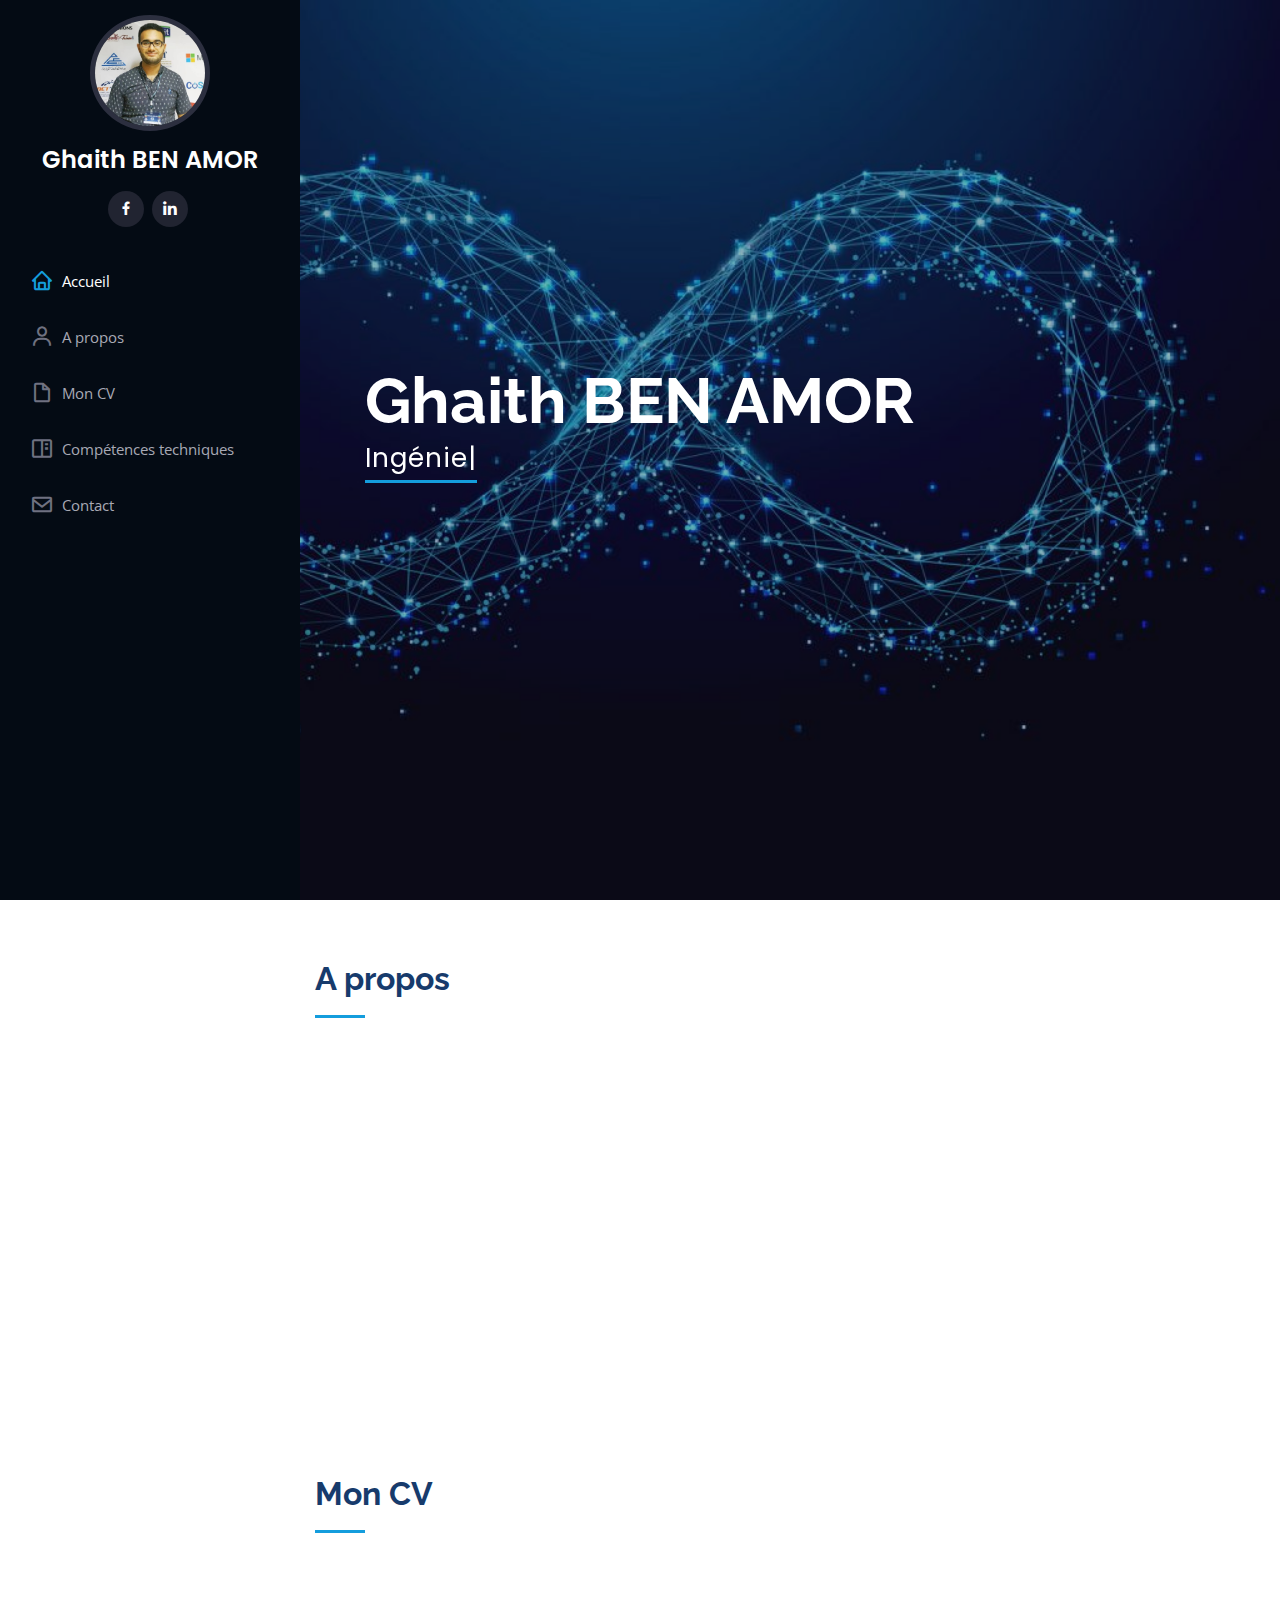
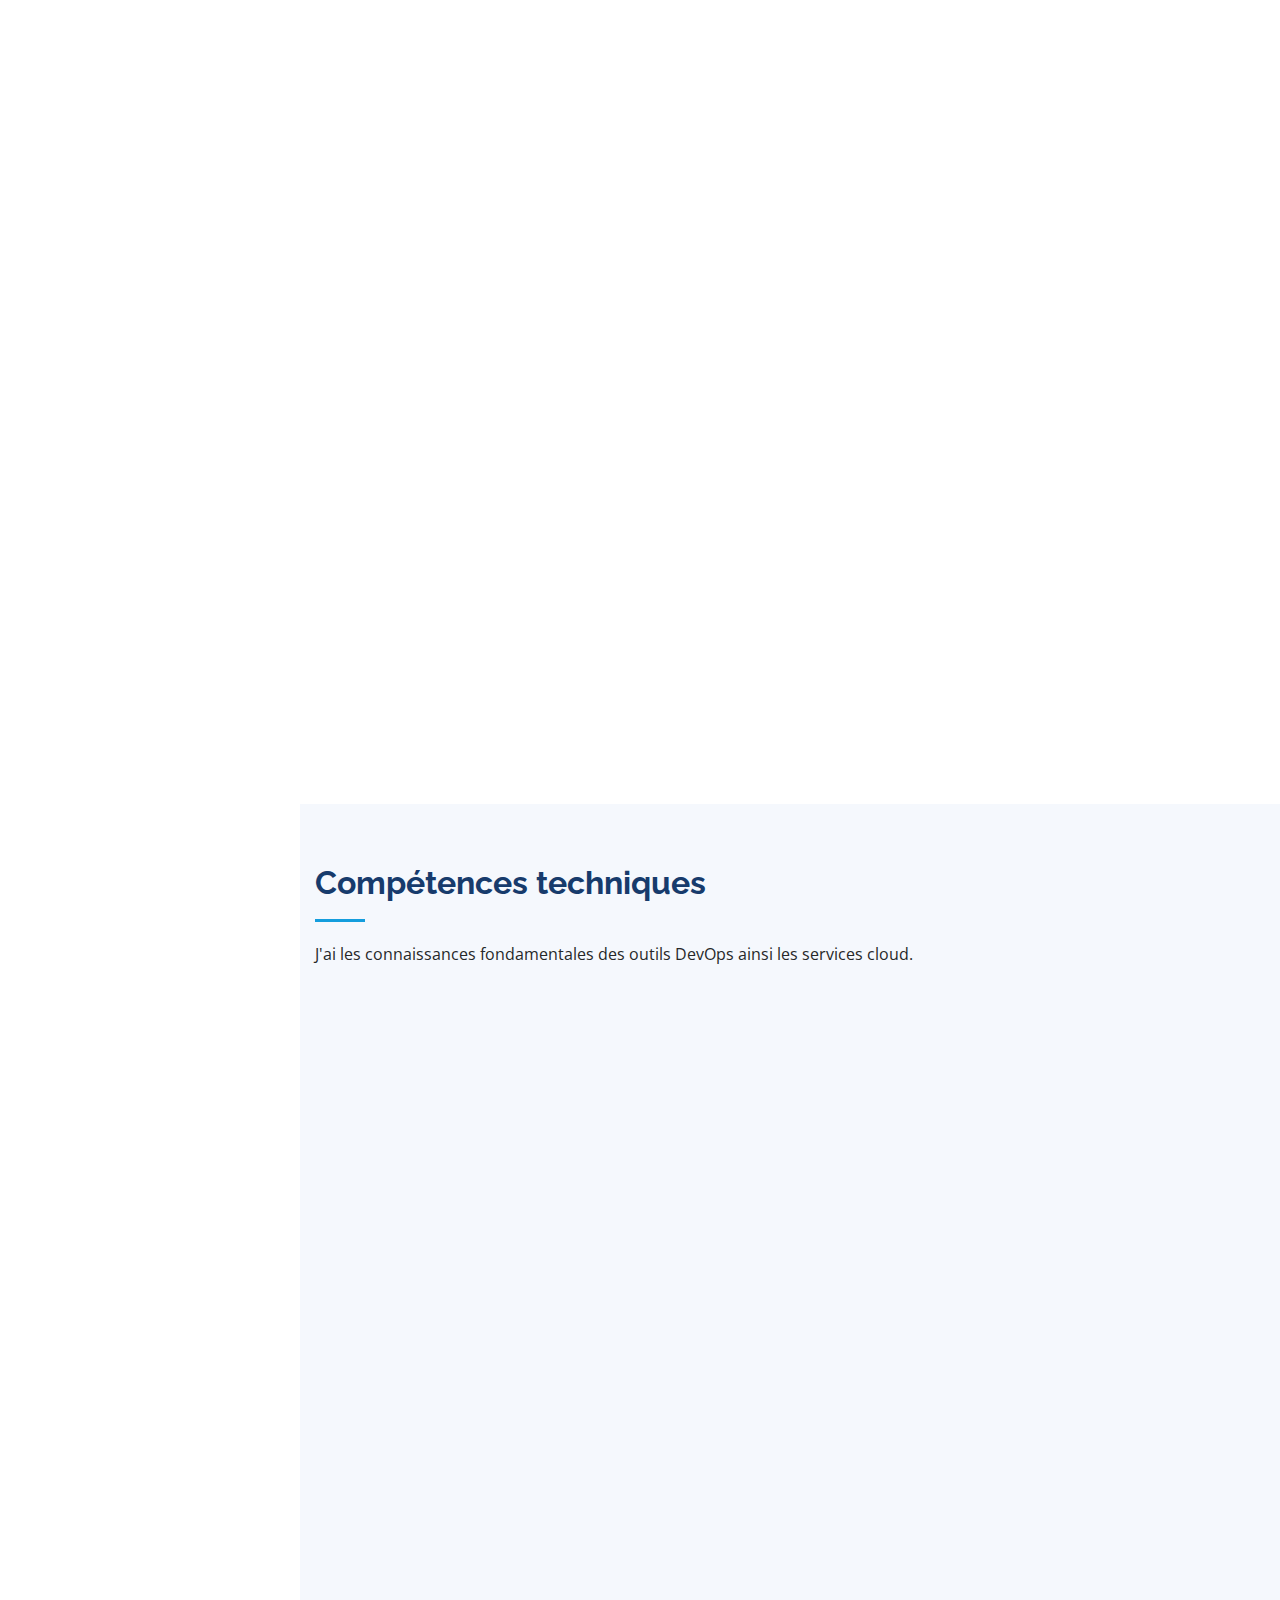
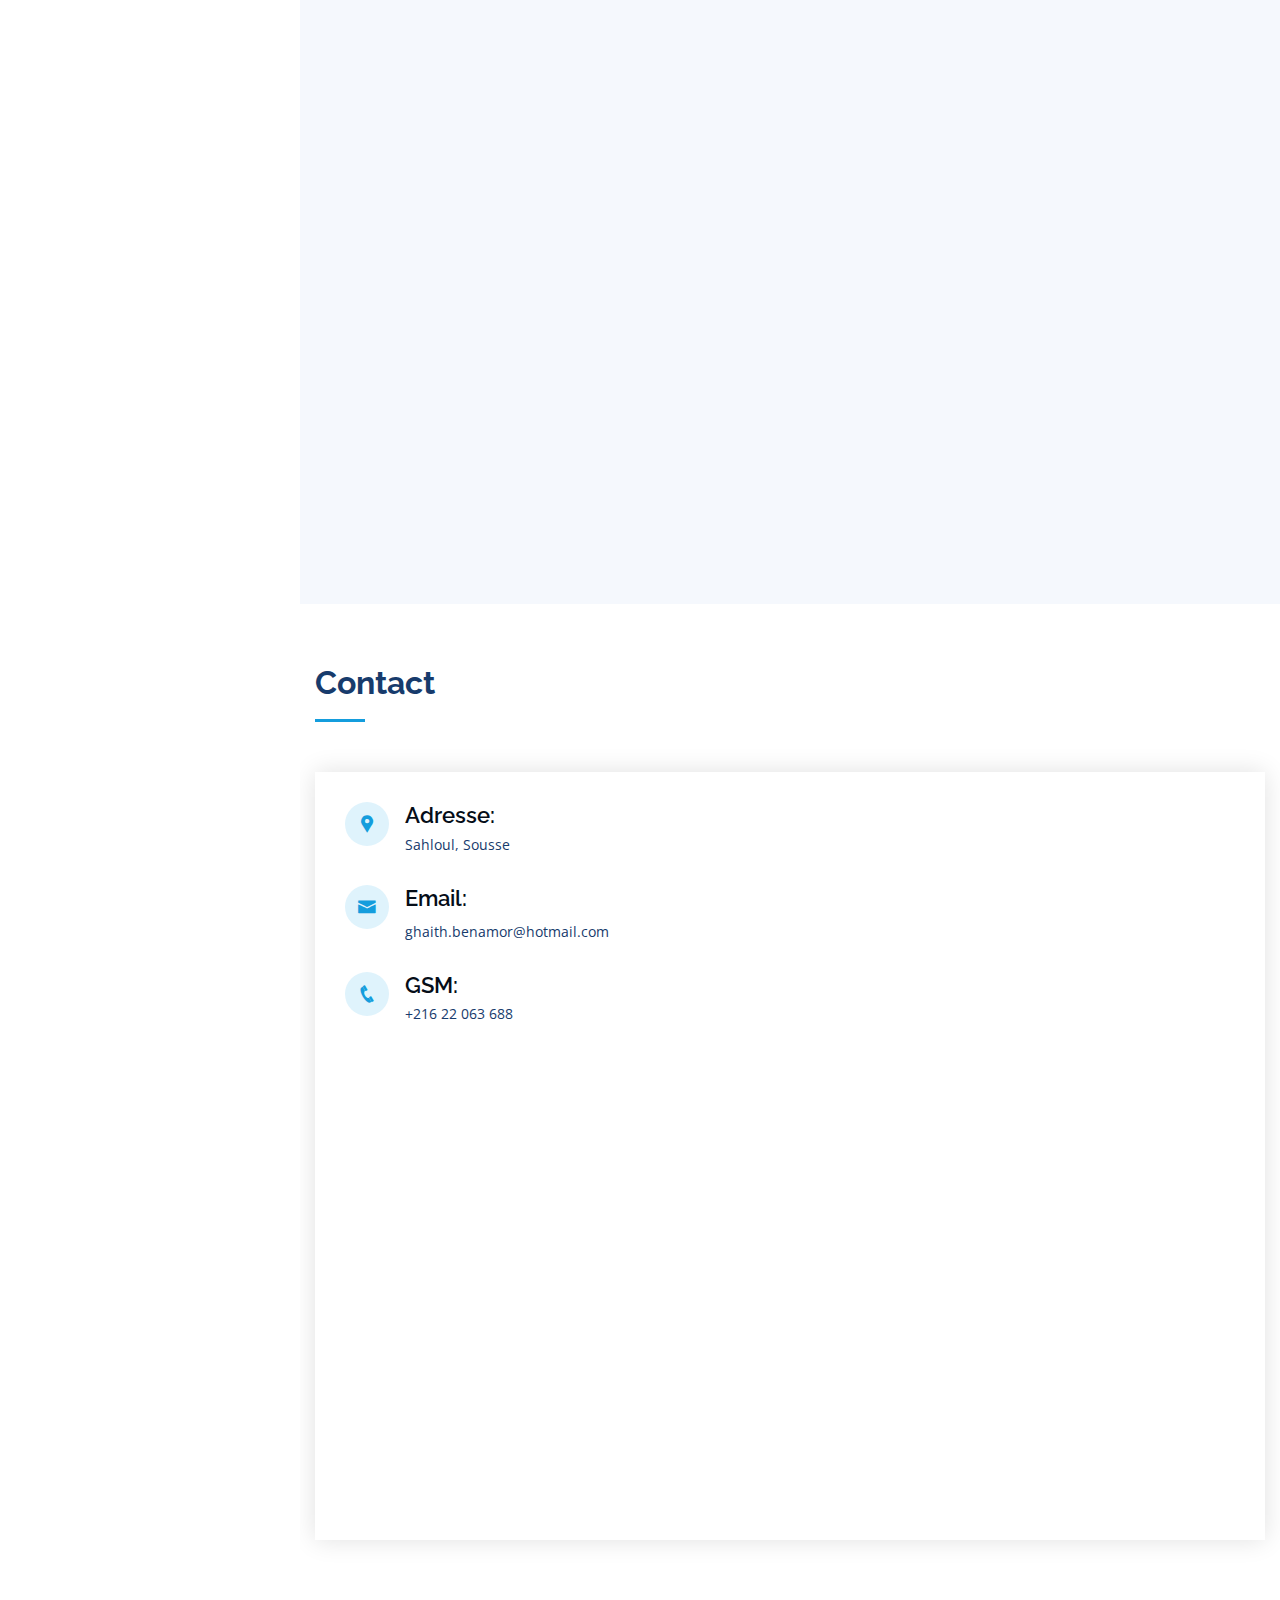
<file: index.html>
<!DOCTYPE html>
<html lang="en">

<head>
  <meta charset="utf-8">
  <meta content="width=device-width, initial-scale=1.0" name="viewport">

  <title>Ghaith BEN AMOR</title>
  <meta content="" name="description">
  <meta content="" name="keywords">

  <!-- Favicons -->
  <!-- <link href="assets/img/favicon.png" rel="icon">
  <link href="assets/img/apple-touch-icon.png" rel="apple-touch-icon"> -->

  <!-- Google Fonts -->
  <link
    href="https://fonts.googleapis.com/css?family=Open+Sans:300,300i,400,400i,600,600i,700,700i|Raleway:300,300i,400,400i,500,500i,600,600i,700,700i|Poppins:300,300i,400,400i,500,500i,600,600i,700,700i"
    rel="stylesheet">

  <!-- Vendor CSS Files -->
  <link href="assets/vendor/bootstrap/css/bootstrap.min.css" rel="stylesheet">
  <link href="assets/vendor/icofont/icofont.min.css" rel="stylesheet">
  <link href="assets/vendor/boxicons/css/boxicons.min.css" rel="stylesheet">
  <link href="assets/vendor/venobox/venobox.css" rel="stylesheet">
  <link href="assets/vendor/owl.carousel/assets/owl.carousel.min.css" rel="stylesheet">
  <link href="assets/vendor/aos/aos.css" rel="stylesheet">

  <!-- Template Main CSS File -->
  <link href="assets/css/style.css" rel="stylesheet">

  <!-- =======================================================
  * Template Name: iPortfolio - v1.5.1
  * Template URL: https://bootstrapmade.com/iportfolio-bootstrap-portfolio-websites-template/
  * Author: BootstrapMade.com
  * License: https://bootstrapmade.com/license/
  ======================================================== -->
</head>

<body>

  <!-- ======= Mobile nav toggle button ======= -->
  <button type="button" class="mobile-nav-toggle d-xl-none"><i class="icofont-navigation-menu"></i></button>

  <!-- ======= Header ======= -->
  <header id="header">
    <div class="d-flex flex-column">

      <div class="profile">
        <img src="assets/img/profile-img.jpg" alt="" class="img-fluid rounded-circle">
        <h1 class="text-light"><a href="index.html">Ghaith BEN AMOR</a></h1>
        <div class="social-links mt-3 text-center">
          <a href="https://www.facebook.com/gaith.amr.18/" class="facebook" target="_blank"><i
              class="bx bxl-facebook"></i></a>
          <a href="https://www.linkedin.com/in/ghaith-ben-amor-6a8003108/" class="linkedin" target="_blank"><i
              class="bx bxl-linkedin"></i></a>
        </div>
      </div>

      <nav class="nav-menu">
        <ul>
          <li class="active"><a href="index.html"><i class="bx bx-home"></i> <span>Accueil</span></a></li>
          <li><a href="#about"><i class="bx bx-user"></i> <span>A propos</span></a></li>
          <li><a href="#resume"><i class="bx bx-file-blank"></i> <span>Mon CV</span></a></li>
          <li><a href="#portfolio"><i class="bx bx-book-content"></i>Compétences techniques</a></li>
          <li><a href="#contact"><i class="bx bx-envelope"></i> Contact</a></li>

        </ul>
      </nav><!-- .nav-menu -->
      <button type="button" class="mobile-nav-toggle d-xl-none"><i class="icofont-navigation-menu"></i></button>

    </div>
  </header><!-- End Header -->

  <!-- ======= Hero Section ======= -->
  <section id="hero" class="d-flex flex-column justify-content-center align-items-center">
    <div class="hero-container" data-aos="fade-in">
      <h1>Ghaith BEN AMOR</h1>
      <p><span class="typed" data-typed-items="Ingénieur DevOps"></span></p>
    </div>
  </section><!-- End Hero -->

  <main id="main">

    <!-- ======= About Section ======= -->
    <section id="about" class="about">
      <div class="container">

        <div class="section-title">
          <h2>A propos</h2>
          <!-- <p>Magnam dolores commodi suscipit. Necessitatibus eius consequatur ex aliquid fuga eum quidem. Sit sint consectetur velit. Quisquam quos quisquam cupiditate. Et nemo qui impedit suscipit alias ea. Quia fugiat sit in iste officiis commodi quidem hic quas.</p> -->
        </div>

        <div class="row">
          <div class="col-lg-4" data-aos="fade-right">
            <img src="assets/img/profile-img.jpg" class="img-fluid" alt="">
          </div>
          <div class="col-lg-8 pt-4 pt-lg-0 content" data-aos="fade-left">
            <h3>Ingénieur DevOps</h3>
            <p class="font-italic">
              Je suis BEN AMOR Ghaith, un jeune ingénieur en Cloud et DevOps.
            </p>
            <p class="font-italic">
              Je suis passionné par la culture DevOps ainsi le domaine du cloud computing.
            </p>
            <div class="row">
              <div class="col-lg-6">
                <ul>
                  <li><i class="icofont-rounded-right"></i> <strong>Age:</strong> 24</li>
                  <!-- <li><i class="icofont-rounded-right"></i> <strong>Téléphone:</strong> +216 22 063 688</li> -->
                </ul>
              </div>
              <div class="col-lg-6">
                <ul>
                  <!-- <li><i class="icofont-rounded-right"></i> <strong>Country:</strong> Tunisia</li> -->
                  <li><i class="icofont-rounded-right"></i> <strong>Diplôme:</strong> ingénieur</li>
                  <!-- <li><i class="icofont-rounded-right"></i> <strong>Email:</strong> ghaith.benamor@hotmail.com</li> -->

                </ul>
              </div>
            </div>

          </div>
        </div>

      </div>
    </section><!-- End About Section -->

    <!-- ======= Facts Section ======= -->
    <!-- <section id="facts" class="facts">
      <div class="container">

        <div class="section-title">
          <h2>Facts</h2>
          <p>Magnam dolores commodi suscipit. Necessitatibus eius consequatur ex aliquid fuga eum quidem. Sit sint consectetur velit. Quisquam quos quisquam cupiditate. Et nemo qui impedit suscipit alias ea. Quia fugiat sit in iste officiis commodi quidem hic quas.</p>
        </div>

        <div class="row no-gutters">

          <div class="col-lg-3 col-md-6 d-md-flex align-items-md-stretch" data-aos="fade-up">
            <div class="count-box">
              <i class="icofont-simple-smile"></i>
              <span data-toggle="counter-up">232</span>
              <p><strong>Happy Clients</strong> consequuntur quae</p>
            </div>
          </div>

          <div class="col-lg-3 col-md-6 d-md-flex align-items-md-stretch" data-aos="fade-up" data-aos-delay="100">
            <div class="count-box">
              <i class="icofont-document-folder"></i>
              <span data-toggle="counter-up">521</span>
              <p><strong>Projects</strong> adipisci atque cum quia aut</p>
            </div>
          </div>

          <div class="col-lg-3 col-md-6 d-md-flex align-items-md-stretch" data-aos="fade-up" data-aos-delay="200">
            <div class="count-box">
              <i class="icofont-live-support"></i>
              <span data-toggle="counter-up">1,463</span>
              <p><strong>Hours Of Support</strong> aut commodi quaerat</p>
            </div>
          </div>

          <div class="col-lg-3 col-md-6 d-md-flex align-items-md-stretch" data-aos="fade-up" data-aos-delay="300">
            <div class="count-box">
              <i class="icofont-users-alt-5"></i>
              <span data-toggle="counter-up">15</span>
              <p><strong>Hard Workers</strong> rerum asperiores dolor</p>
            </div>
          </div>

        </div>

      </div> -->
    </section><!-- End Facts Section -->

    <!-- ======= Skills Section ======= -->
    <!-- <section id="skills" class="skills section-bg">
      <div class="container">

        <div class="section-title">
          <h2>Skills</h2>
          <p>Magnam dolores commodi suscipit. Necessitatibus eius consequatur ex aliquid fuga eum quidem. Sit sint consectetur velit. Quisquam quos quisquam cupiditate. Et nemo qui impedit suscipit alias ea. Quia fugiat sit in iste officiis commodi quidem hic quas.</p>
        </div>

        <div class="row skills-content">

          <div class="col-lg-6" data-aos="fade-up">

            <div class="progress">
              <span class="skill">HTML</span>
              <div class="progress-bar-wrap">
                <div class="progress-bar" role="progressbar" aria-valuenow="100" aria-valuemin="0" aria-valuemax="100"></div>
              </div>
            </div>

            <div class="progress">
              <span class="skill">CSS</span>
              <div class="progress-bar-wrap">
                <div class="progress-bar" role="progressbar" aria-valuenow="100" aria-valuemin="0" aria-valuemax="100"></div>
              </div>
            </div>

            <div class="progress">
              <span class="skill">JavaScript</span>
              <div class="progress-bar-wrap">
                <div class="progress-bar" role="progressbar" aria-valuenow="100" aria-valuemin="0" aria-valuemax="100"></div>
              </div>
            </div>

          </div>

          <div class="col-lg-6" data-aos="fade-up" data-aos-delay="100">

            <div class="progress">
              <span class="skill">PHP</span>
              <div class="progress-bar-wrap">
                <div class="progress-bar" role="progressbar" aria-valuenow="100" aria-valuemin="0" aria-valuemax="100"></div>
              </div>
            </div>

            <div class="progress">
              <span class="skill">WordPress/CMS</span>
              <div class="progress-bar-wrap">
                <div class="progress-bar" role="progressbar" aria-valuenow="100" aria-valuemin="0" aria-valuemax="100"></div>
              </div>
            </div>

            <div class="progress">
              <span class="skill">Photoshop</span>
              <div class="progress-bar-wrap">
                <div class="progress-bar" role="progressbar" aria-valuenow="100" aria-valuemin="0" aria-valuemax="100"></div>
              </div>
            </div>

          </div>

        </div>

      </div>
    </section>End Skills Section -->

    <!-- ======= Resume Section ======= -->
    <section id="resume" class="resume">
      <div class="container">

        <div class="section-title">
          <h2>Mon CV</h2>
          <!-- <p>Magnam dolores commodi suscipit. Necessitatibus eius consequatur ex aliquid fuga eum quidem. Sit sint consectetur velit. Quisquam quos quisquam cupiditate. Et nemo qui impedit suscipit alias ea. Quia fugiat sit in iste officiis commodi quidem hic quas.</p> -->
        </div>

        <div class="row">
          <div class="col-lg-6" data-aos="fade-up">


            <h3 class="resume-title">Expérience</h3>

            <div class="resume-item">
              <h4>Stage de fin d'études</h4>
              <h5>02/2021 - 08/2021</h5>
              <p><em>ADN Expertise</em></p>
              <ul>
                <li>Mise en place d'une plateforme E-learning.</li>
                <li>Configuration d'un pipline CI/CD. </li>
                <li>Mots clés: React JS , Loopback 4, AWS, S3, EC2, Jenkins, Ansible, GitOps, SonarQube.</li>
              </ul>
            </div>
            <div class="resume-item">
              <h4>Stage</h4>
              <h5>07/2020 - 09/2020</h5>
              <p><em>ConsultantShip</em></p>
              <ul>
                <li>Mise en place d'un module appertenant au projet ConsultantShip Nexus.</li>
                <li>Mot clés: Angular JS , Node JS, MySQL, Rest API, JWT</li>
              </ul>
            </div>

            <div class="resume-item">
              <h4>Stage</h4>
              <h5>07/2019 - 08/2019</h5>
              <p><em>Tunisie Telecom</em></p>
              <ul>
                <li>Gestion des services des télécommunications.</li>
                <li>Mot clés: Technologie ADSL</li>
              </ul>
            </div>

          </div>
          <div class="col-lg-6" data-aos="fade-up" data-aos-delay="100">
            <h3 class="resume-title">Education</h3>



            <div class="resume-item">
              <h4>Diplôme national d'ingénieur en génie des télécommunications</h4>
              <h5>2018 - 2021</h5>
              <p><em>Ecole Nationale d'Electronique et des Télécommunications de sfax</em></p>
              <!-- <p>Qui deserunt veniam. Et sed aliquam labore tempore sed quisquam iusto autem sit. Ea vero voluptatum qui ut dignissimos deleniti nerada porti sand markend</p> -->
            </div>
            <div class="resume-item">
              <h4>Préparatoire</h4>
              <h5>2016 - 2018</h5>
              <p><em>Institut préparatoire aux études d'ingénieurs de Monastir.</em></p>
              <!-- <p>Quia nobis sequi est occaecati aut. Repudiandae et iusto quae reiciendis et quis Eius vel ratione eius unde vitae rerum voluptates asperiores voluptatem Earum molestiae consequatur neque etlon sader mart dila</p> -->
            </div>
          </div>
        </div>

      </div>
    </section><!-- End Resume Section -->

    <!-- ======= Portfolio Section ======= -->
    <section id="portfolio" class="portfolio section-bg">
      <div class="container">

        <div class="section-title">
          <h2>Compétences techniques</h2>
          <p>J'ai les connaissances fondamentales des outils DevOps ainsi les services cloud.</p>
        </div>

        <div class="row" data-aos="fade-up">
          <div class="col-lg-12 d-flex justify-content-center">
            <ul id="portfolio-flters">
              <li data-filter="*" class="filter-active">All</li>
              <li data-filter=".filter-app">Source code control</li>
              <li data-filter=".filter-card">CI/CD and configuration management</li>
              <li data-filter=".filter-web-1">Container platforms</li>
              <li data-filter=".filter-web-2">Cloud computing and storage</li>
              <li data-filter=".filter-web-3">Monitoring, alerting and incident response tools</li>
              <li data-filter=".filter-web-4">Testing</li>
              <li data-filter=".filter-web-5">Operating System</li>





            </ul>
          </div>
        </div>

        <div class="row portfolio-container" data-aos="fade-up" data-aos-delay="100">

          <div class="col-lg-4 col-md-6 portfolio-item filter-app">
            <div class="portfolio-wrap">
              <img src="assets/img/portfolio/git-1.jpeg" class="img-fluid" alt="">

            </div>
          </div>

          <div class="col-lg-4 col-md-6 portfolio-item filter-web-1">
            <div class="portfolio-wrap">
              <img src="assets/img/portfolio/kebernetes.jpg" class="img-fluid" alt="">

            </div>
          </div>


          <div class="col-lg-4 col-md-6 portfolio-item filter-web-1">
            <div class="portfolio-wrap">
              <img src="assets/img/portfolio/portfolio-2.jpg" class="img-fluid" alt="">

            </div>
          </div>

          <div class="col-lg-4 col-md-6 portfolio-item filter-app">
            <div class="portfolio-wrap">
              <img src="assets/img/portfolio/git-2.jpg" class="img-fluid" alt="">

            </div>
          </div>

          <div class="col-lg-4 col-md-6 portfolio-item filter-card">
            <div class="portfolio-wrap">
              <img src="assets/img/portfolio/jenkins.jpg" class="img-fluid" alt="">

            </div>
          </div>

          <div class="col-lg-4 col-md-6 portfolio-item filter-card">
            <div class="portfolio-wrap">
              <img src="assets/img/portfolio/portfolio-3.jpg" class="img-fluid" alt="">

            </div>
          </div>


          <div class="col-lg-4 col-md-6 portfolio-item filter-web-2">
            <div class="portfolio-wrap">
              <img src="assets/img/portfolio/portfolio-6.jpg" class="img-fluid" alt="">

            </div>
          </div>

          <div class="col-lg-4 col-md-6 portfolio-item filter-web-2">
            <div class="portfolio-wrap">
              <img src="assets/img/portfolio/portfolio-5.jpg" class="img-fluid" alt="">

            </div>
          </div>

          <div class="col-lg-4 col-md-6 portfolio-item filter-web-2">
            <div class="portfolio-wrap">
              <img src="assets/img/portfolio/gcp.jpg" class="img-fluid" alt="">

            </div>
          </div>



          <div class="col-lg-4 col-md-6 portfolio-item filter-web-3">
            <div class="portfolio-wrap">
              <img src="assets/img/portfolio/portfolio-12.png" class="img-fluid" alt="">

            </div>
          </div>

          <div class="col-lg-4 col-md-6 portfolio-item filter-web-3">
            <div class="portfolio-wrap">
              <img src="assets/img/portfolio/portfolio-13.png" class="img-fluid" alt="">

            </div>
          </div>

          <div class="col-lg-4 col-md-6 portfolio-item filter-web-4">
            <div class="portfolio-wrap">
              <img src="assets/img/portfolio/ok.png" class="img-fluid" alt="">

            </div>
          </div>

          <div class="col-lg-4 col-md-6 portfolio-item filter-web-5">
            <div class="portfolio-wrap">
              <img src="assets/img/portfolio/portfolio-9.jpg" class="img-fluid" alt="">

            </div>
          </div>



          <div class="col-lg-4 col-md-6 portfolio-item filter-web-5">
            <div class="portfolio-wrap">
              <img src="assets/img/portfolio/portfolio-10.png" class="img-fluid" alt="">

            </div>
          </div>


          <div class="col-lg-4 col-md-6 portfolio-item filter-web-5">
            <div class="portfolio-wrap">
              <img src="assets/img/portfolio/portfolio-11.png" class="img-fluid" alt="">

            </div>
          </div>


        </div>

      </div>

      </div>
    </section><!-- End Portfolio Section -->

    <!-- ======= Services Section ======= -->
    <!-- <section id="services" class="services">
      <div class="container">

        <div class="section-title">
          <h2>Services</h2>
          <p>Magnam dolores commodi suscipit. Necessitatibus eius consequatur ex aliquid fuga eum quidem. Sit sint consectetur velit. Quisquam quos quisquam cupiditate. Et nemo qui impedit suscipit alias ea. Quia fugiat sit in iste officiis commodi quidem hic quas.</p>
        </div>

        <div class="row">
          <div class="col-lg-4 col-md-6 icon-box" data-aos="fade-up">
            <div class="icon"><i class="icofont-computer"></i></div>
            <h4 class="title"><a href="">Lorem Ipsum</a></h4>
            <p class="description">Voluptatum deleniti atque corrupti quos dolores et quas molestias excepturi sint occaecati cupiditate non provident</p>
          </div>
          <div class="col-lg-4 col-md-6 icon-box" data-aos="fade-up" data-aos-delay="100">
            <div class="icon"><i class="icofont-chart-bar-graph"></i></div>
            <h4 class="title"><a href="">Dolor Sitema</a></h4>
            <p class="description">Minim veniam, quis nostrud exercitation ullamco laboris nisi ut aliquip ex ea commodo consequat tarad limino ata</p>
          </div>
          <div class="col-lg-4 col-md-6 icon-box" data-aos="fade-up" data-aos-delay="200">
            <div class="icon"><i class="icofont-earth"></i></div>
            <h4 class="title"><a href="">Sed ut perspiciatis</a></h4>
            <p class="description">Duis aute irure dolor in reprehenderit in voluptate velit esse cillum dolore eu fugiat nulla pariatur</p>
          </div>
          <div class="col-lg-4 col-md-6 icon-box" data-aos="fade-up" data-aos-delay="300">
            <div class="icon"><i class="icofont-image"></i></div>
            <h4 class="title"><a href="">Magni Dolores</a></h4>
            <p class="description">Excepteur sint occaecat cupidatat non proident, sunt in culpa qui officia deserunt mollit anim id est laborum</p>
          </div>
          <div class="col-lg-4 col-md-6 icon-box" data-aos="fade-up" data-aos-delay="400">
            <div class="icon"><i class="icofont-settings"></i></div>
            <h4 class="title"><a href="">Nemo Enim</a></h4>
            <p class="description">At vero eos et accusamus et iusto odio dignissimos ducimus qui blanditiis praesentium voluptatum deleniti atque</p>
          </div>
          <div class="col-lg-4 col-md-6 icon-box" data-aos="fade-up" data-aos-delay="500">
            <div class="icon"><i class="icofont-tasks-alt"></i></div>
            <h4 class="title"><a href="">Eiusmod Tempor</a></h4>
            <p class="description">Et harum quidem rerum facilis est et expedita distinctio. Nam libero tempore, cum soluta nobis est eligendi</p>
          </div>
        </div>

      </div>
    </section>End Services Section -->

    <!-- ======= Testimonials Section ======= -->
    <!-- <section id="testimonials" class="testimonials section-bg">
      <div class="container">

        <div class="section-title">
          <h2>Testimonials</h2>
          <p>Magnam dolores commodi suscipit. Necessitatibus eius consequatur ex aliquid fuga eum quidem. Sit sint consectetur velit. Quisquam quos quisquam cupiditate. Et nemo qui impedit suscipit alias ea. Quia fugiat sit in iste officiis commodi quidem hic quas.</p>
        </div>

        <div class="owl-carousel testimonials-carousel">

          <div class="testimonial-item" data-aos="fade-up">
            <p>
              <i class="bx bxs-quote-alt-left quote-icon-left"></i>
              Proin iaculis purus consequat sem cure digni ssim donec porttitora entum suscipit rhoncus. Accusantium quam, ultricies eget id, aliquam eget nibh et. Maecen aliquam, risus at semper.
              <i class="bx bxs-quote-alt-right quote-icon-right"></i>
            </p>
            <img src="assets/img/testimonials/testimonials-1.jpg" class="testimonial-img" alt="">
            <h3>Saul Goodman</h3>
            <h4>Ceo &amp; Founder</h4>
          </div>

          <div class="testimonial-item" data-aos="fade-up" data-aos-delay="100">
            <p>
              <i class="bx bxs-quote-alt-left quote-icon-left"></i>
              Export tempor illum tamen malis malis eram quae irure esse labore quem cillum quid cillum eram malis quorum velit fore eram velit sunt aliqua noster fugiat irure amet legam anim culpa.
              <i class="bx bxs-quote-alt-right quote-icon-right"></i>
            </p>
            <img src="assets/img/testimonials/testimonials-2.jpg" class="testimonial-img" alt="">
            <h3>Sara Wilsson</h3>
            <h4>Designer</h4>
          </div>

          <div class="testimonial-item" data-aos="fade-up" data-aos-delay="200">
            <p>
              <i class="bx bxs-quote-alt-left quote-icon-left"></i>
              Enim nisi quem export duis labore cillum quae magna enim sint quorum nulla quem veniam duis minim tempor labore quem eram duis noster aute amet eram fore quis sint minim.
              <i class="bx bxs-quote-alt-right quote-icon-right"></i>
            </p>
            <img src="assets/img/testimonials/testimonials-3.jpg" class="testimonial-img" alt="">
            <h3>Jena Karlis</h3>
            <h4>Store Owner</h4>
          </div>

          <div class="testimonial-item" data-aos="fade-up" data-aos-delay="300">
            <p>
              <i class="bx bxs-quote-alt-left quote-icon-left"></i>
              Fugiat enim eram quae cillum dolore dolor amet nulla culpa multos export minim fugiat minim velit minim dolor enim duis veniam ipsum anim magna sunt elit fore quem dolore labore illum veniam.
              <i class="bx bxs-quote-alt-right quote-icon-right"></i>
            </p>
            <img src="assets/img/testimonials/testimonials-4.jpg" class="testimonial-img" alt="">
            <h3>Matt Brandon</h3>
            <h4>Freelancer</h4>
          </div>

          <div class="testimonial-item" data-aos="fade-up" data-aos-delay="400">
            <p>
              <i class="bx bxs-quote-alt-left quote-icon-left"></i>
              Quis quorum aliqua sint quem legam fore sunt eram irure aliqua veniam tempor noster veniam enim culpa labore duis sunt culpa nulla illum cillum fugiat legam esse veniam culpa fore nisi cillum quid.
              <i class="bx bxs-quote-alt-right quote-icon-right"></i>
            </p>
            <img src="assets/img/testimonials/testimonials-5.jpg" class="testimonial-img" alt="">
            <h3>John Larson</h3>
            <h4>Entrepreneur</h4>
          </div>

        </div>

      </div>
    </section>End Testimonials Section -->

    <!-- ======= Contact Section ======= -->
    <section id="contact" class="contact">
      <div class="container">

        <div class="section-title">
          <h2>Contact</h2>
          <!-- <p>Magnam dolores commodi suscipit. Necessitatibus eius consequatur ex aliquid fuga eum quidem. Sit sint consectetur velit. Quisquam quos quisquam cupiditate. Et nemo qui impedit suscipit alias ea. Quia fugiat sit in iste officiis commodi quidem hic quas.</p> -->
        </div>

        <div>

          <div>
            <div class="info">
              <div class="address">
                <i class="icofont-google-map"></i>
                <h4>Adresse:</h4>
                <p>Sahloul, Sousse</p>
              </div>

              <div class="email">
                <i class="icofont-envelope"></i>
                <h4>Email:</h4>
                <p>ghaith.benamor@hotmail.com</p>
              </div>

              <div class="phone">
                <i class="icofont-phone"></i>
                <h4>GSM:</h4>
                <p>+216 22 063 688</p>
              </div>

              <div>

                <iframe
                  src="https://www.google.com/maps/embed?pb=!1m18!1m12!1m3!1d12937.872407926232!2d10.586571625307434!3d35.83752382793365!2m3!1f0!2f0!3f0!3m2!1i1024!2i768!4f13.1!3m3!1m2!1s0x12fd8af5620fdf25%3A0x331e64ed11f24344!2sSahloul%2C%20Sousse!5e0!3m2!1sen!2stn!4v1626615439040!5m2!1sen!2stn"
                 height="450" style="border:0;" allowfullscreen="" loading="lazy"></iframe>
              </div>

            </div>

          </div>



        </div>

      </div>
    </section><!-- End Contact Section -->

  </main><!-- End #main -->

  <!-- ======= Footer ======= -->
  <footer id="footer">
    <div class="container">
      <div class="copyright">
        <!-- <p>"You can never understand everything. But, you should push yourself to understand the system." - Ryan Dahl (Creator of Node JS)</p> -->
      </div>
      <!-- <div class="credits"> -->
      <!-- All the links in the footer should remain intact. -->
      <!-- You can delete the links only if you purchased the pro version. -->
      <!-- Licensing information: https://bootstrapmade.com/license/ -->
      <!-- Purchase the pro version with working PHP/AJAX contact form: https://bootstrapmade.com/iportfolio-bootstrap-portfolio-websites-template/ -->
      <!-- Designed by <a href="https://bootstrapmade.com/">BootstrapMade</a>
      </div> -->
    </div>
  </footer><!-- End  Footer -->

  <a href="#" class="back-to-top"><i class="icofont-simple-up"></i></a>

  <!-- Vendor JS Files -->
  <script src="assets/vendor/jquery/jquery.min.js"></script>
  <script src="assets/vendor/bootstrap/js/bootstrap.bundle.min.js"></script>
  <script src="assets/vendor/jquery.easing/jquery.easing.min.js"></script>
  <script src="assets/vendor/php-email-form/validate.js"></script>
  <script src="assets/vendor/waypoints/jquery.waypoints.min.js"></script>
  <script src="assets/vendor/counterup/counterup.min.js"></script>
  <script src="assets/vendor/isotope-layout/isotope.pkgd.min.js"></script>
  <script src="assets/vendor/venobox/venobox.min.js"></script>
  <script src="assets/vendor/owl.carousel/owl.carousel.min.js"></script>
  <script src="assets/vendor/typed.js/typed.min.js"></script>
  <script src="assets/vendor/aos/aos.js"></script>

  <!-- Template Main JS File -->
  <script src="assets/js/main.js"></script>

</body>

</html>
</file>
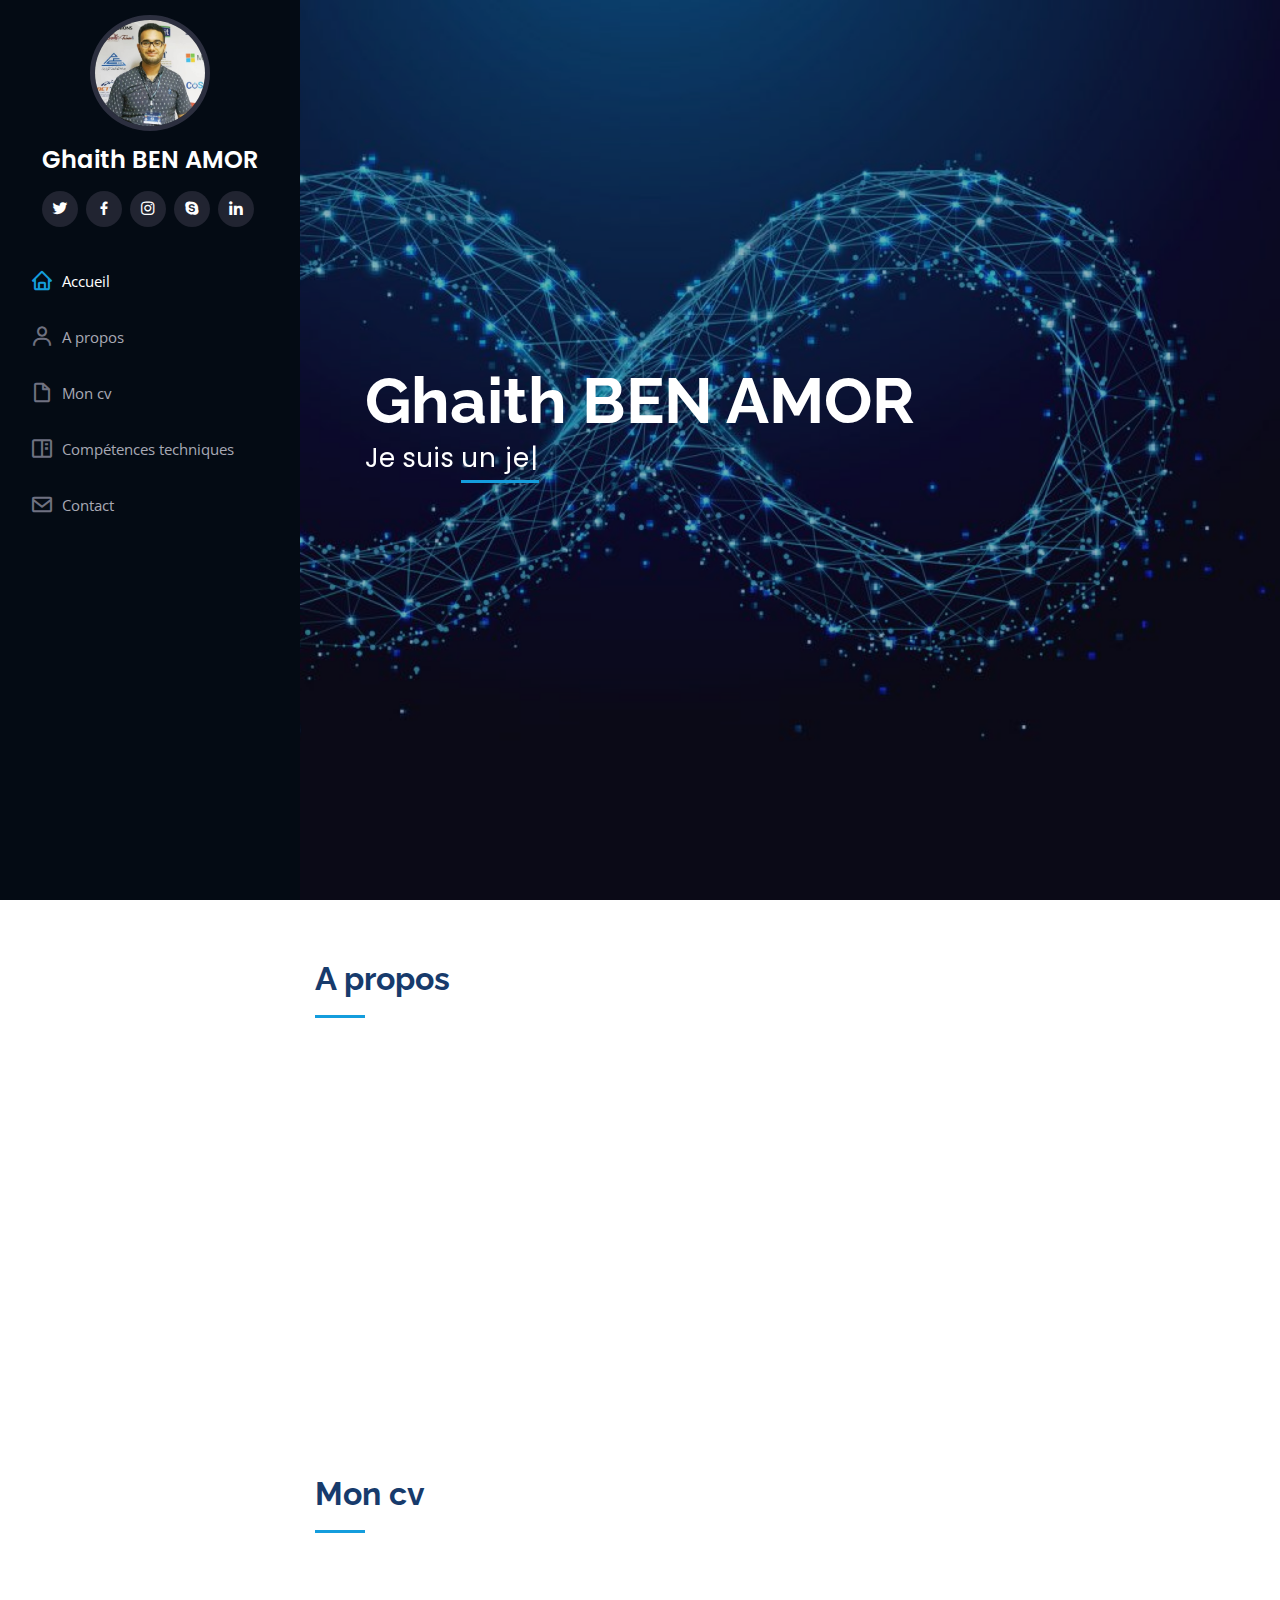
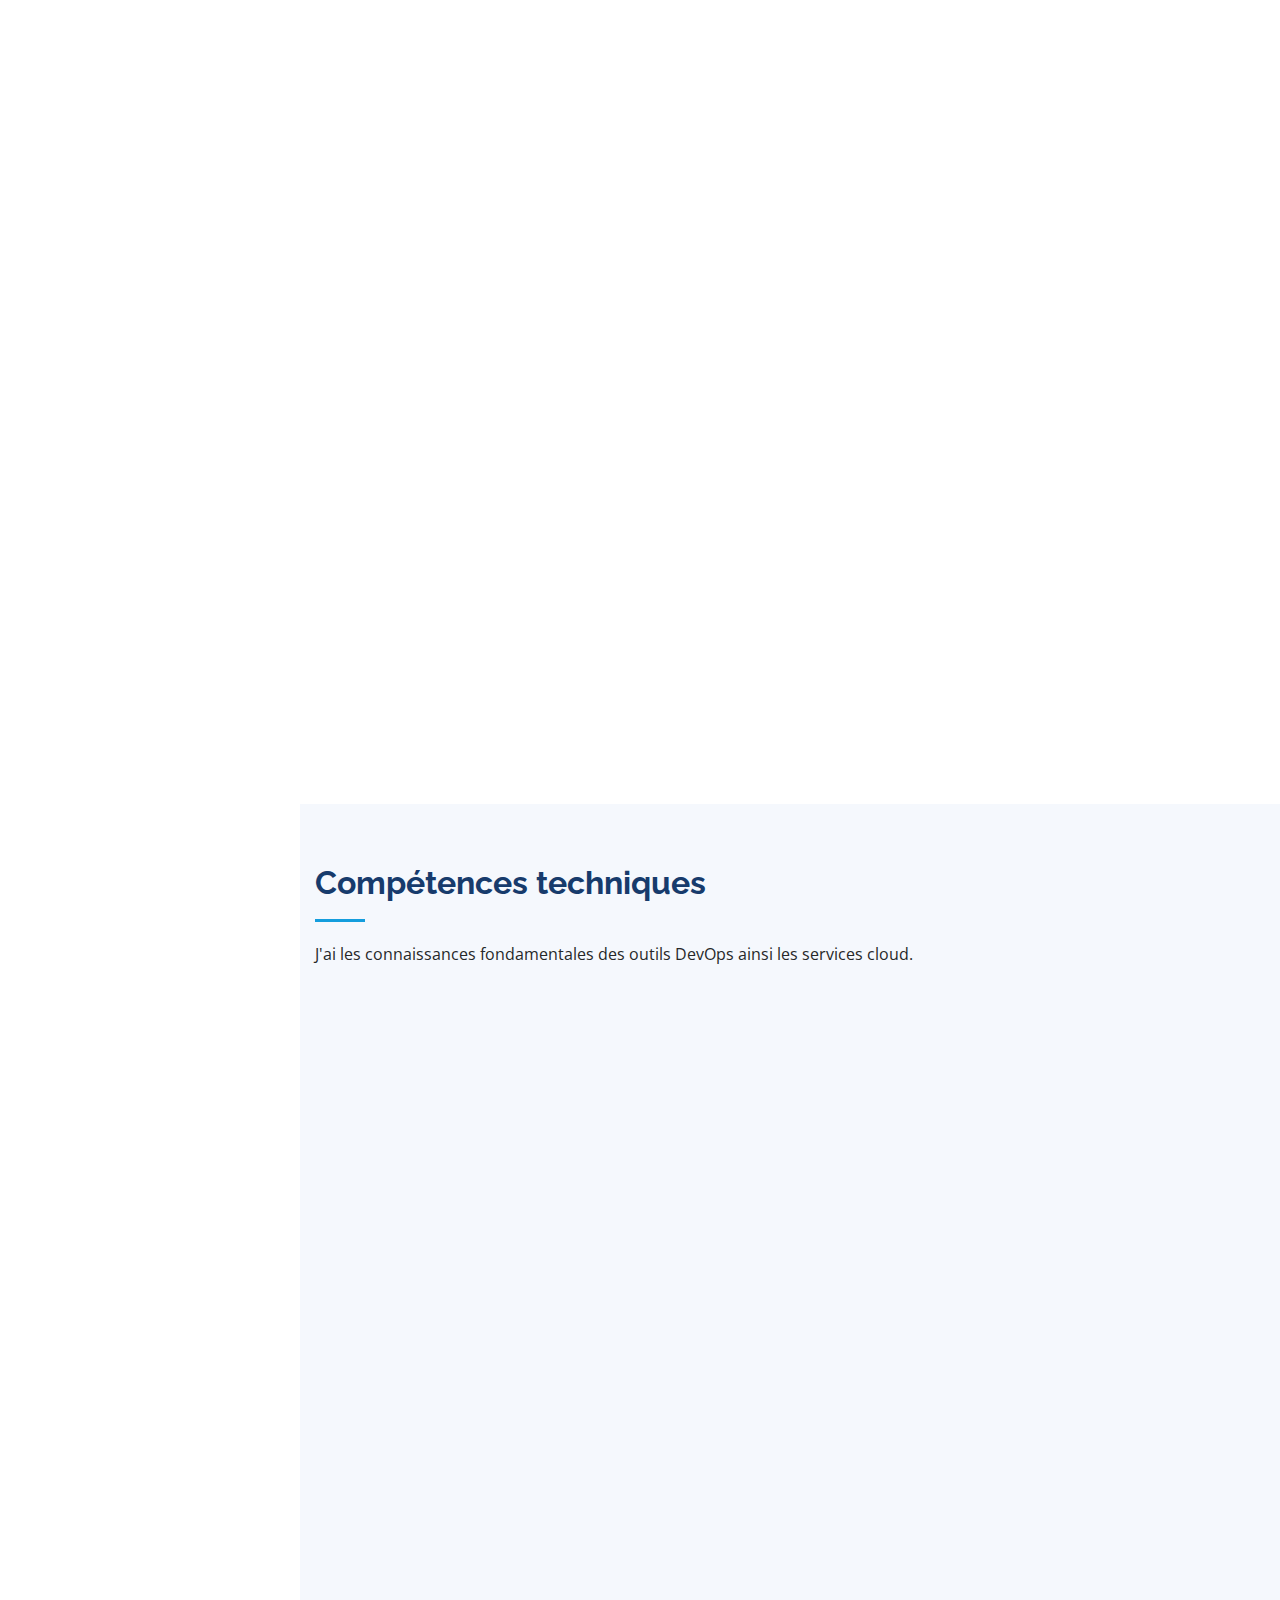
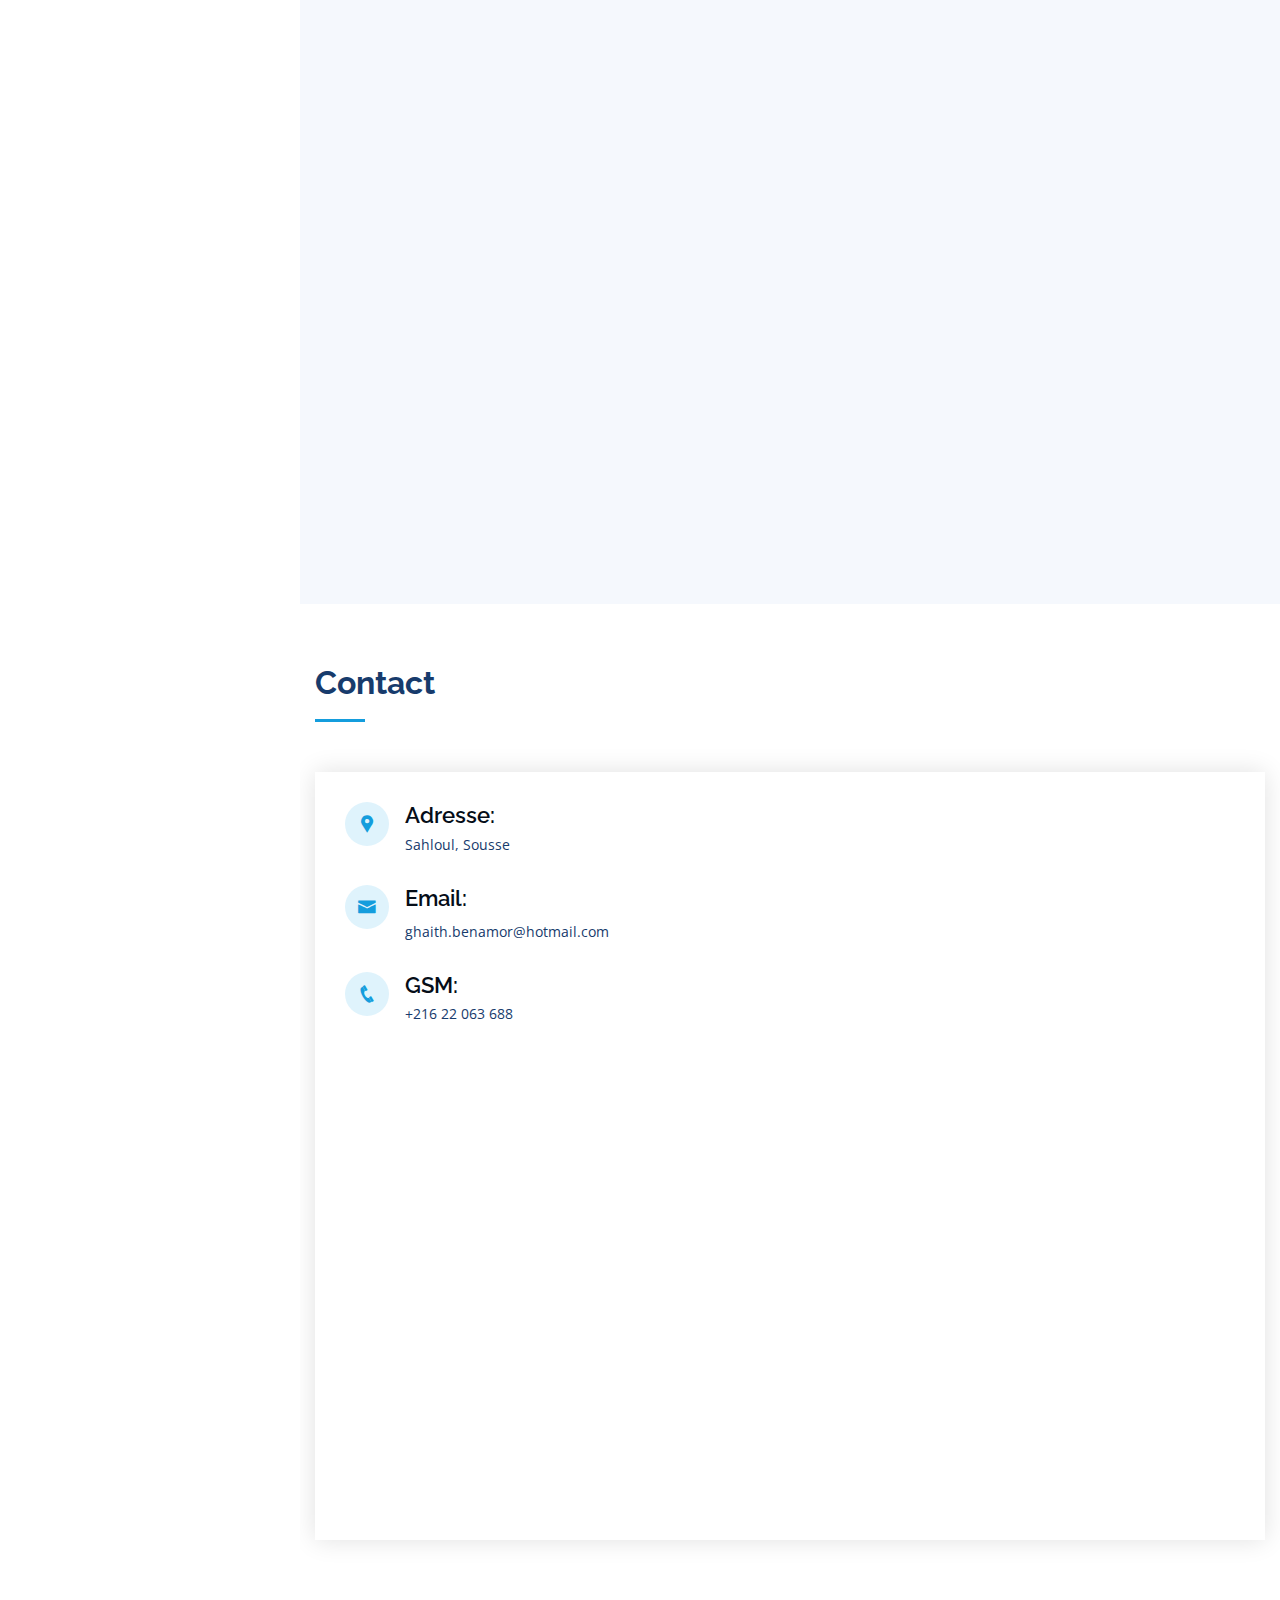
<file: Desktop/My-Portfolio/index.html>
<!DOCTYPE html>
<html lang="en">

<head>
  <meta charset="utf-8">
  <meta content="width=device-width, initial-scale=1.0" name="viewport">

  <title>Ghaith BEN AMOR</title>
  <meta content="" name="description">
  <meta content="" name="keywords">

  <!-- Favicons -->
  <!-- <link href="assets/img/favicon.png" rel="icon">
  <link href="assets/img/apple-touch-icon.png" rel="apple-touch-icon"> -->

  <!-- Google Fonts -->
  <link href="https://fonts.googleapis.com/css?family=Open+Sans:300,300i,400,400i,600,600i,700,700i|Raleway:300,300i,400,400i,500,500i,600,600i,700,700i|Poppins:300,300i,400,400i,500,500i,600,600i,700,700i" rel="stylesheet">

  <!-- Vendor CSS Files -->
  <link href="assets/vendor/bootstrap/css/bootstrap.min.css" rel="stylesheet">
  <link href="assets/vendor/icofont/icofont.min.css" rel="stylesheet">
  <link href="assets/vendor/boxicons/css/boxicons.min.css" rel="stylesheet">
  <link href="assets/vendor/venobox/venobox.css" rel="stylesheet">
  <link href="assets/vendor/owl.carousel/assets/owl.carousel.min.css" rel="stylesheet">
  <link href="assets/vendor/aos/aos.css" rel="stylesheet">

  <!-- Template Main CSS File -->
  <link href="assets/css/style.css" rel="stylesheet">

  <!-- =======================================================
  * Template Name: iPortfolio - v1.5.1
  * Template URL: https://bootstrapmade.com/iportfolio-bootstrap-portfolio-websites-template/
  * Author: BootstrapMade.com
  * License: https://bootstrapmade.com/license/
  ======================================================== -->
</head>

<body>

  <!-- ======= Mobile nav toggle button ======= -->
  <button type="button" class="mobile-nav-toggle d-xl-none"><i class="icofont-navigation-menu"></i></button>

  <!-- ======= Header ======= -->
  <header id="header">
    <div class="d-flex flex-column">

      <div class="profile">
        <img src="assets/img/profile-img.jpg" alt="" class="img-fluid rounded-circle">
        <h1 class="text-light"><a href="index.html">Ghaith BEN AMOR</a></h1>
        <div class="social-links mt-3 text-center">
          <a href="#" class="twitter"><i class="bx bxl-twitter"></i></a>
          <a href="#" class="facebook"><i class="bx bxl-facebook"></i></a>
          <a href="#" class="instagram"><i class="bx bxl-instagram"></i></a>
          <a href="#" class="google-plus"><i class="bx bxl-skype"></i></a>
          <a href="#" class="linkedin"><i class="bx bxl-linkedin"></i></a>
        </div>
      </div>

      <nav class="nav-menu">
        <ul>
          <li class="active"><a href="index.html"><i class="bx bx-home"></i> <span>Accueil</span></a></li>
          <li><a href="#about"><i class="bx bx-user"></i> <span>A propos</span></a></li>
          <li><a href="#resume"><i class="bx bx-file-blank"></i> <span>Mon cv</span></a></li>
          <li><a href="#portfolio"><i class="bx bx-book-content"></i>Compétences techniques</a></li>
          <li><a href="#contact"><i class="bx bx-envelope"></i> Contact</a></li>

        </ul>
      </nav><!-- .nav-menu -->
      <button type="button" class="mobile-nav-toggle d-xl-none"><i class="icofont-navigation-menu"></i></button>

    </div>
  </header><!-- End Header -->

  <!-- ======= Hero Section ======= -->
  <section id="hero" class="d-flex flex-column justify-content-center align-items-center">
    <div class="hero-container" data-aos="fade-in">
      <h1>Ghaith BEN AMOR</h1>
      <p>Je suis <span class="typed" data-typed-items="un jeune ingénieur DevOps ∞"></span></p>
    </div>
  </section><!-- End Hero -->

  <main id="main">

    <!-- ======= About Section ======= -->
    <section id="about" class="about">
      <div class="container">

        <div class="section-title">
          <h2>A propos</h2>
          <!-- <p>Magnam dolores commodi suscipit. Necessitatibus eius consequatur ex aliquid fuga eum quidem. Sit sint consectetur velit. Quisquam quos quisquam cupiditate. Et nemo qui impedit suscipit alias ea. Quia fugiat sit in iste officiis commodi quidem hic quas.</p> -->
        </div>

        <div class="row">
          <div class="col-lg-4" data-aos="fade-right">
            <img src="assets/img/profile-img.jpg" class="img-fluid" alt="">
          </div>
          <div class="col-lg-8 pt-4 pt-lg-0 content" data-aos="fade-left">
            <h3>Ingénieur DevOps</h3>
            <p class="font-italic">
              Je suis BEN AMOR Ghaith, un jeune ingénieur en Cloud et DevOps.
            </p>
            <p class="font-italic">
              Je suis passionné par la culture DevOps ainsi le domaine du cloud computing.
            </p>
            <div class="row">
              <div class="col-lg-6">
                <ul>
                  <li><i class="icofont-rounded-right"></i> <strong>Age:</strong> 24</li>
                  <li><i class="icofont-rounded-right"></i> <strong>Téléphone:</strong> +216 22 063 688</li>
                </ul>
              </div>
              <div class="col-lg-6">
                <ul>
                  <!-- <li><i class="icofont-rounded-right"></i> <strong>Country:</strong> Tunisia</li> -->
                  <li><i class="icofont-rounded-right"></i> <strong>Diplôme:</strong> ingénieur</li>
                </ul>
              </div>
            </div>
          
          </div>
        </div>

      </div>
    </section><!-- End About Section -->

    <!-- ======= Facts Section ======= -->
    <!-- <section id="facts" class="facts">
      <div class="container">

        <div class="section-title">
          <h2>Facts</h2>
          <p>Magnam dolores commodi suscipit. Necessitatibus eius consequatur ex aliquid fuga eum quidem. Sit sint consectetur velit. Quisquam quos quisquam cupiditate. Et nemo qui impedit suscipit alias ea. Quia fugiat sit in iste officiis commodi quidem hic quas.</p>
        </div>

        <div class="row no-gutters">

          <div class="col-lg-3 col-md-6 d-md-flex align-items-md-stretch" data-aos="fade-up">
            <div class="count-box">
              <i class="icofont-simple-smile"></i>
              <span data-toggle="counter-up">232</span>
              <p><strong>Happy Clients</strong> consequuntur quae</p>
            </div>
          </div>

          <div class="col-lg-3 col-md-6 d-md-flex align-items-md-stretch" data-aos="fade-up" data-aos-delay="100">
            <div class="count-box">
              <i class="icofont-document-folder"></i>
              <span data-toggle="counter-up">521</span>
              <p><strong>Projects</strong> adipisci atque cum quia aut</p>
            </div>
          </div>

          <div class="col-lg-3 col-md-6 d-md-flex align-items-md-stretch" data-aos="fade-up" data-aos-delay="200">
            <div class="count-box">
              <i class="icofont-live-support"></i>
              <span data-toggle="counter-up">1,463</span>
              <p><strong>Hours Of Support</strong> aut commodi quaerat</p>
            </div>
          </div>

          <div class="col-lg-3 col-md-6 d-md-flex align-items-md-stretch" data-aos="fade-up" data-aos-delay="300">
            <div class="count-box">
              <i class="icofont-users-alt-5"></i>
              <span data-toggle="counter-up">15</span>
              <p><strong>Hard Workers</strong> rerum asperiores dolor</p>
            </div>
          </div>

        </div>

      </div> -->
    </section><!-- End Facts Section -->

    <!-- ======= Skills Section ======= -->
    <!-- <section id="skills" class="skills section-bg">
      <div class="container">

        <div class="section-title">
          <h2>Skills</h2>
          <p>Magnam dolores commodi suscipit. Necessitatibus eius consequatur ex aliquid fuga eum quidem. Sit sint consectetur velit. Quisquam quos quisquam cupiditate. Et nemo qui impedit suscipit alias ea. Quia fugiat sit in iste officiis commodi quidem hic quas.</p>
        </div>

        <div class="row skills-content">

          <div class="col-lg-6" data-aos="fade-up">

            <div class="progress">
              <span class="skill">HTML</span>
              <div class="progress-bar-wrap">
                <div class="progress-bar" role="progressbar" aria-valuenow="100" aria-valuemin="0" aria-valuemax="100"></div>
              </div>
            </div>

            <div class="progress">
              <span class="skill">CSS</span>
              <div class="progress-bar-wrap">
                <div class="progress-bar" role="progressbar" aria-valuenow="100" aria-valuemin="0" aria-valuemax="100"></div>
              </div>
            </div>

            <div class="progress">
              <span class="skill">JavaScript</span>
              <div class="progress-bar-wrap">
                <div class="progress-bar" role="progressbar" aria-valuenow="100" aria-valuemin="0" aria-valuemax="100"></div>
              </div>
            </div>

          </div>

          <div class="col-lg-6" data-aos="fade-up" data-aos-delay="100">

            <div class="progress">
              <span class="skill">PHP</span>
              <div class="progress-bar-wrap">
                <div class="progress-bar" role="progressbar" aria-valuenow="100" aria-valuemin="0" aria-valuemax="100"></div>
              </div>
            </div>

            <div class="progress">
              <span class="skill">WordPress/CMS</span>
              <div class="progress-bar-wrap">
                <div class="progress-bar" role="progressbar" aria-valuenow="100" aria-valuemin="0" aria-valuemax="100"></div>
              </div>
            </div>

            <div class="progress">
              <span class="skill">Photoshop</span>
              <div class="progress-bar-wrap">
                <div class="progress-bar" role="progressbar" aria-valuenow="100" aria-valuemin="0" aria-valuemax="100"></div>
              </div>
            </div>

          </div>

        </div>

      </div>
    </section>End Skills Section -->

    <!-- ======= Resume Section ======= -->
    <section id="resume" class="resume">
      <div class="container">

        <div class="section-title">
          <h2>Mon cv</h2>
          <!-- <p>Magnam dolores commodi suscipit. Necessitatibus eius consequatur ex aliquid fuga eum quidem. Sit sint consectetur velit. Quisquam quos quisquam cupiditate. Et nemo qui impedit suscipit alias ea. Quia fugiat sit in iste officiis commodi quidem hic quas.</p> -->
        </div>

        <div class="row">
          <div class="col-lg-6" data-aos="fade-up">
           

            <h3 class="resume-title">Expérience</h3>

            <div class="resume-item">
              <h4>Stage de fin d'études</h4>
              <h5>02/2021 - 08/2021</h5>
              <p><em>ADN Expertise</em></p>
              <ul>
                <li>Mise en place d'une plateforme E-learning.</li>
                <li>Configuration d'un pipline CI/CD. </li>
                <li>Mots clés: React JS , Loopback 4, AWS, S3, EC2, Jenkins, Ansible, GitOps, SonarQube.</li>
              </ul>
            </div>
            <div class="resume-item">
              <h4>Stage</h4>
              <h5>07/2020 - 09/2020</h5>
              <p><em>ConsultantShip</em></p>
              <ul>
                <li>Mise en place d'un module appertenant au projet ConsultantShip Nexus.</li>
                <li>Mot clés: Angular JS , Node JS, MySQL, Rest API, JWT</li>
              </ul>
            </div>

            <div class="resume-item">
              <h4>Stage</h4>
              <h5>07/2019 - 08/2019</h5>
              <p><em>Tunisie Telecom</em></p>
              <ul>
                <li>Gestion des services des télécommunications.</li>
                <li>Mot clés: Technologies ADSL</li>
              </ul>
            </div>
            
          </div>
          <div class="col-lg-6" data-aos="fade-up" data-aos-delay="100">
            <h3 class="resume-title">Education</h3>
            


            <div class="resume-item">
              <h4>Diplôme d'ingénieur en génie des télécommunications</h4>
              <h5>2018 - 2021</h5>
              <p><em>Ecole Nationale d'Electronique et des Télécommunications de sfax</em></p>
              <!-- <p>Qui deserunt veniam. Et sed aliquam labore tempore sed quisquam iusto autem sit. Ea vero voluptatum qui ut dignissimos deleniti nerada porti sand markend</p> -->
            </div>
            <div class="resume-item">
              <h4>Préparatoire</h4>
              <h5>2016 - 2018</h5>
              <p><em>Institut préparatoire aux études d'ingénieurs de Monastir.</em></p>
              <!-- <p>Quia nobis sequi est occaecati aut. Repudiandae et iusto quae reiciendis et quis Eius vel ratione eius unde vitae rerum voluptates asperiores voluptatem Earum molestiae consequatur neque etlon sader mart dila</p> -->
            </div>
          </div>
        </div>

      </div>
    </section><!-- End Resume Section -->

    <!-- ======= Portfolio Section ======= -->
    <section id="portfolio" class="portfolio section-bg">
      <div class="container">

        <div class="section-title">
          <h2>Compétences techniques</h2>
          <p>J'ai les connaissances fondamentales des outils DevOps ainsi les services cloud.</p>
        </div>

        <div class="row" data-aos="fade-up">
          <div class="col-lg-12 d-flex justify-content-center">
            <ul id="portfolio-flters">
              <li data-filter="*" class="filter-active">All</li>
              <li data-filter=".filter-app">Source code control</li>
              <li data-filter=".filter-card">CI/CD and configuration management</li>
              <li data-filter=".filter-web-1">Container platforms</li>
              <li data-filter=".filter-web-2">Cloud computing and storage</li>
              <li data-filter=".filter-web-3">Monitoring, alerting and incident response tools</li>
              <li data-filter=".filter-web-4">Testing</li>
              <li data-filter=".filter-web-5">Operating System</li>





            </ul>
          </div>
        </div>

        <div class="row portfolio-container" data-aos="fade-up" data-aos-delay="100">

          <div class="col-lg-4 col-md-6 portfolio-item filter-app">
            <div class="portfolio-wrap">
              <img src="assets/img/portfolio/git-1.jpeg" class="img-fluid" alt="">
              <div class="portfolio-links">
                <a href="assets/img/portfolio/portfolio-1.jpg" data-gall="portfolioGallery" class="venobox" title="App 1"><i class="bx bx-plus"></i></a>
                <a href="portfolio-details.html" title="More Details"><i class="bx bx-link"></i></a>
              </div>
            </div>
          </div>

          <div class="col-lg-4 col-md-6 portfolio-item filter-web-1">
            <div class="portfolio-wrap">
              <img src="assets/img/portfolio/kebernetes.jpg" class="img-fluid" alt="">
              <div class="portfolio-links">
                <a href="assets/img/portfolio/portfolio-2.jpg" data-gall="portfolioGallery" class="venobox" title="Web 3"><i class="bx bx-plus"></i></a>
                <a href="portfolio-details.html" title="More Details"><i class="bx bx-link"></i></a>
              </div>
            </div>
          </div>

          
          <div class="col-lg-4 col-md-6 portfolio-item filter-web-1">
            <div class="portfolio-wrap">
              <img src="assets/img/portfolio/portfolio-2.jpg" class="img-fluid" alt="">
              <div class="portfolio-links">
                <a href="assets/img/portfolio/portfolio-2.jpg" data-gall="portfolioGallery" class="venobox" title="Web 3"><i class="bx bx-plus"></i></a>
                <a href="portfolio-details.html" title="More Details"><i class="bx bx-link"></i></a>
              </div>
            </div>
          </div>

          <div class="col-lg-4 col-md-6 portfolio-item filter-app">
            <div class="portfolio-wrap">
              <img src="assets/img/portfolio/git-2.jpg" class="img-fluid" alt="">
              <div class="portfolio-links">
                <a href="assets/img/portfolio/portfolio-3.jpg" data-gall="portfolioGallery" class="venobox" title="App 2"><i class="bx bx-plus"></i></a>
                <a href="portfolio-details.html" title="More Details"><i class="bx bx-link"></i></a>
              </div>
            </div>
          </div>

          <div class="col-lg-4 col-md-6 portfolio-item filter-card">
            <div class="portfolio-wrap">
              <img src="assets/img/portfolio/jenkins.jpg" class="img-fluid" alt="">
              <div class="portfolio-links">
                <a href="assets/img/portfolio/portfolio-4.jpg" data-gall="portfolioGallery" class="venobox" title="Card 2"><i class="bx bx-plus"></i></a>
                <a href="portfolio-details.html" title="More Details"><i class="bx bx-link"></i></a>
              </div>
            </div>
          </div>

          <div class="col-lg-4 col-md-6 portfolio-item filter-card">
            <div class="portfolio-wrap">
              <img src="assets/img/portfolio/portfolio-3.jpg" class="img-fluid" alt="">
              <div class="portfolio-links">
                <a href="assets/img/portfolio/portfolio-4.jpg" data-gall="portfolioGallery" class="venobox" title="Card 2"><i class="bx bx-plus"></i></a>
                <a href="portfolio-details.html" title="More Details"><i class="bx bx-link"></i></a>
              </div>
            </div>
          </div>


          <div class="col-lg-4 col-md-6 portfolio-item filter-web-2">
            <div class="portfolio-wrap">
              <img src="assets/img/portfolio/portfolio-6.jpg" class="img-fluid" alt="">
              <div class="portfolio-links">
                <a href="assets/img/portfolio/portfolio-5.jpg" data-gall="portfolioGallery" class="venobox" title="Web 2"><i class="bx bx-plus"></i></a>
                <a href="portfolio-details.html" title="More Details"><i class="bx bx-link"></i></a>
              </div>
            </div>
          </div>

          <div class="col-lg-4 col-md-6 portfolio-item filter-web-2">
            <div class="portfolio-wrap">
              <img src="assets/img/portfolio/portfolio-5.jpg" class="img-fluid" alt="">
              <div class="portfolio-links">
                <a href="assets/img/portfolio/portfolio-5.jpg" data-gall="portfolioGallery" class="venobox" title="Web 2"><i class="bx bx-plus"></i></a>
                <a href="portfolio-details.html" title="More Details"><i class="bx bx-link"></i></a>
              </div>
            </div>
          </div>

          <div class="col-lg-4 col-md-6 portfolio-item filter-web-2">
            <div class="portfolio-wrap">
              <img src="assets/img/portfolio/gcp.jpg" class="img-fluid" alt="">
              <div class="portfolio-links">
                <a href="assets/img/portfolio/portfolio-5.jpg" data-gall="portfolioGallery" class="venobox" title="Web 2"><i class="bx bx-plus"></i></a>
                <a href="portfolio-details.html" title="More Details"><i class="bx bx-link"></i></a>
              </div>
            </div>
          </div>

          
     
          <div class="col-lg-4 col-md-6 portfolio-item filter-web-3">
            <div class="portfolio-wrap">
              <img src="assets/img/portfolio/portfolio-12.png" class="img-fluid" alt="">
              <div class="portfolio-links">
                <a href="assets/img/portfolio/portfolio-5.jpg" data-gall="portfolioGallery" class="venobox" title="Web 2"><i class="bx bx-plus"></i></a>
                <a href="portfolio-details.html" title="More Details"><i class="bx bx-link"></i></a>
              </div>
            </div>
          </div>

          <div class="col-lg-4 col-md-6 portfolio-item filter-web-3">
            <div class="portfolio-wrap">
              <img src="assets/img/portfolio/portfolio-13.png" class="img-fluid" alt="">
              <div class="portfolio-links">
                <a href="assets/img/portfolio/portfolio-5.jpg" data-gall="portfolioGallery" class="venobox" title="Web 2"><i class="bx bx-plus"></i></a>
                <a href="portfolio-details.html" title="More Details"><i class="bx bx-link"></i></a>
              </div>
            </div>
          </div>

          <div class="col-lg-4 col-md-6 portfolio-item filter-web-4">
            <div class="portfolio-wrap">
              <img src="assets/img/portfolio/ok.png" class="img-fluid" alt="">
              <div class="portfolio-links">
                <a href="assets/img/portfolio/portfolio-9.jpg" data-gall="portfolioGallery" class="venobox" title="Web 3"><i class="bx bx-plus"></i></a>
                <a href="portfolio-details.html" title="More Details"><i class="bx bx-link"></i></a>
              </div>
            </div>
          </div>

          <div class="col-lg-4 col-md-6 portfolio-item filter-web-5">
            <div class="portfolio-wrap">
              <img src="assets/img/portfolio/portfolio-9.jpg" class="img-fluid" alt="">
              <div class="portfolio-links">
                <a href="assets/img/portfolio/portfolio-9.jpg" data-gall="portfolioGallery" class="venobox" title="Web 3"><i class="bx bx-plus"></i></a>
                <a href="portfolio-details.html" title="More Details"><i class="bx bx-link"></i></a>
              </div>
            </div>
          </div>

          

          <div class="col-lg-4 col-md-6 portfolio-item filter-web-5">
            <div class="portfolio-wrap">
              <img src="assets/img/portfolio/portfolio-10.png" class="img-fluid" alt="">
              <div class="portfolio-links">
                <a href="assets/img/portfolio/portfolio-9.jpg" data-gall="portfolioGallery" class="venobox" title="Web 3"><i class="bx bx-plus"></i></a>
                <a href="portfolio-details.html" title="More Details"><i class="bx bx-link"></i></a>
              </div>
            </div>
          </div>

          
          <div class="col-lg-4 col-md-6 portfolio-item filter-web-5">
            <div class="portfolio-wrap">
              <img src="assets/img/portfolio/portfolio-11.png" class="img-fluid" alt="">
              <div class="portfolio-links">
                <a href="assets/img/portfolio/portfolio-9.jpg" data-gall="portfolioGallery" class="venobox" title="Web 3"><i class="bx bx-plus"></i></a>
                <a href="portfolio-details.html" title="More Details"><i class="bx bx-link"></i></a>
              </div>
            </div>
          </div>
  
  
          </div>

        </div>

      </div>
    </section><!-- End Portfolio Section -->

    <!-- ======= Services Section ======= -->
    <!-- <section id="services" class="services">
      <div class="container">

        <div class="section-title">
          <h2>Services</h2>
          <p>Magnam dolores commodi suscipit. Necessitatibus eius consequatur ex aliquid fuga eum quidem. Sit sint consectetur velit. Quisquam quos quisquam cupiditate. Et nemo qui impedit suscipit alias ea. Quia fugiat sit in iste officiis commodi quidem hic quas.</p>
        </div>

        <div class="row">
          <div class="col-lg-4 col-md-6 icon-box" data-aos="fade-up">
            <div class="icon"><i class="icofont-computer"></i></div>
            <h4 class="title"><a href="">Lorem Ipsum</a></h4>
            <p class="description">Voluptatum deleniti atque corrupti quos dolores et quas molestias excepturi sint occaecati cupiditate non provident</p>
          </div>
          <div class="col-lg-4 col-md-6 icon-box" data-aos="fade-up" data-aos-delay="100">
            <div class="icon"><i class="icofont-chart-bar-graph"></i></div>
            <h4 class="title"><a href="">Dolor Sitema</a></h4>
            <p class="description">Minim veniam, quis nostrud exercitation ullamco laboris nisi ut aliquip ex ea commodo consequat tarad limino ata</p>
          </div>
          <div class="col-lg-4 col-md-6 icon-box" data-aos="fade-up" data-aos-delay="200">
            <div class="icon"><i class="icofont-earth"></i></div>
            <h4 class="title"><a href="">Sed ut perspiciatis</a></h4>
            <p class="description">Duis aute irure dolor in reprehenderit in voluptate velit esse cillum dolore eu fugiat nulla pariatur</p>
          </div>
          <div class="col-lg-4 col-md-6 icon-box" data-aos="fade-up" data-aos-delay="300">
            <div class="icon"><i class="icofont-image"></i></div>
            <h4 class="title"><a href="">Magni Dolores</a></h4>
            <p class="description">Excepteur sint occaecat cupidatat non proident, sunt in culpa qui officia deserunt mollit anim id est laborum</p>
          </div>
          <div class="col-lg-4 col-md-6 icon-box" data-aos="fade-up" data-aos-delay="400">
            <div class="icon"><i class="icofont-settings"></i></div>
            <h4 class="title"><a href="">Nemo Enim</a></h4>
            <p class="description">At vero eos et accusamus et iusto odio dignissimos ducimus qui blanditiis praesentium voluptatum deleniti atque</p>
          </div>
          <div class="col-lg-4 col-md-6 icon-box" data-aos="fade-up" data-aos-delay="500">
            <div class="icon"><i class="icofont-tasks-alt"></i></div>
            <h4 class="title"><a href="">Eiusmod Tempor</a></h4>
            <p class="description">Et harum quidem rerum facilis est et expedita distinctio. Nam libero tempore, cum soluta nobis est eligendi</p>
          </div>
        </div>

      </div>
    </section>End Services Section -->

    <!-- ======= Testimonials Section ======= -->
    <!-- <section id="testimonials" class="testimonials section-bg">
      <div class="container">

        <div class="section-title">
          <h2>Testimonials</h2>
          <p>Magnam dolores commodi suscipit. Necessitatibus eius consequatur ex aliquid fuga eum quidem. Sit sint consectetur velit. Quisquam quos quisquam cupiditate. Et nemo qui impedit suscipit alias ea. Quia fugiat sit in iste officiis commodi quidem hic quas.</p>
        </div>

        <div class="owl-carousel testimonials-carousel">

          <div class="testimonial-item" data-aos="fade-up">
            <p>
              <i class="bx bxs-quote-alt-left quote-icon-left"></i>
              Proin iaculis purus consequat sem cure digni ssim donec porttitora entum suscipit rhoncus. Accusantium quam, ultricies eget id, aliquam eget nibh et. Maecen aliquam, risus at semper.
              <i class="bx bxs-quote-alt-right quote-icon-right"></i>
            </p>
            <img src="assets/img/testimonials/testimonials-1.jpg" class="testimonial-img" alt="">
            <h3>Saul Goodman</h3>
            <h4>Ceo &amp; Founder</h4>
          </div>

          <div class="testimonial-item" data-aos="fade-up" data-aos-delay="100">
            <p>
              <i class="bx bxs-quote-alt-left quote-icon-left"></i>
              Export tempor illum tamen malis malis eram quae irure esse labore quem cillum quid cillum eram malis quorum velit fore eram velit sunt aliqua noster fugiat irure amet legam anim culpa.
              <i class="bx bxs-quote-alt-right quote-icon-right"></i>
            </p>
            <img src="assets/img/testimonials/testimonials-2.jpg" class="testimonial-img" alt="">
            <h3>Sara Wilsson</h3>
            <h4>Designer</h4>
          </div>

          <div class="testimonial-item" data-aos="fade-up" data-aos-delay="200">
            <p>
              <i class="bx bxs-quote-alt-left quote-icon-left"></i>
              Enim nisi quem export duis labore cillum quae magna enim sint quorum nulla quem veniam duis minim tempor labore quem eram duis noster aute amet eram fore quis sint minim.
              <i class="bx bxs-quote-alt-right quote-icon-right"></i>
            </p>
            <img src="assets/img/testimonials/testimonials-3.jpg" class="testimonial-img" alt="">
            <h3>Jena Karlis</h3>
            <h4>Store Owner</h4>
          </div>

          <div class="testimonial-item" data-aos="fade-up" data-aos-delay="300">
            <p>
              <i class="bx bxs-quote-alt-left quote-icon-left"></i>
              Fugiat enim eram quae cillum dolore dolor amet nulla culpa multos export minim fugiat minim velit minim dolor enim duis veniam ipsum anim magna sunt elit fore quem dolore labore illum veniam.
              <i class="bx bxs-quote-alt-right quote-icon-right"></i>
            </p>
            <img src="assets/img/testimonials/testimonials-4.jpg" class="testimonial-img" alt="">
            <h3>Matt Brandon</h3>
            <h4>Freelancer</h4>
          </div>

          <div class="testimonial-item" data-aos="fade-up" data-aos-delay="400">
            <p>
              <i class="bx bxs-quote-alt-left quote-icon-left"></i>
              Quis quorum aliqua sint quem legam fore sunt eram irure aliqua veniam tempor noster veniam enim culpa labore duis sunt culpa nulla illum cillum fugiat legam esse veniam culpa fore nisi cillum quid.
              <i class="bx bxs-quote-alt-right quote-icon-right"></i>
            </p>
            <img src="assets/img/testimonials/testimonials-5.jpg" class="testimonial-img" alt="">
            <h3>John Larson</h3>
            <h4>Entrepreneur</h4>
          </div>

        </div>

      </div>
    </section>End Testimonials Section -->

    <!-- ======= Contact Section ======= -->
    <section id="contact" class="contact">
      <div class="container">

        <div class="section-title">
          <h2>Contact</h2>
          <!-- <p>Magnam dolores commodi suscipit. Necessitatibus eius consequatur ex aliquid fuga eum quidem. Sit sint consectetur velit. Quisquam quos quisquam cupiditate. Et nemo qui impedit suscipit alias ea. Quia fugiat sit in iste officiis commodi quidem hic quas.</p> -->
        </div>

        <div >

          <div>
            <div class="info">
              <div class="address">
                <i class="icofont-google-map"></i>
                <h4>Adresse:</h4>
                <p>Sahloul, Sousse</p>
              </div>

              <div class="email">
                <i class="icofont-envelope"></i>
                <h4>Email:</h4>
                <p>ghaith.benamor@hotmail.com</p>
              </div>

              <div class="phone">
                <i class="icofont-phone"></i>
                <h4>GSM:</h4>
                <p>+216 22 063 688</p>
              </div>

              <iframe src="https://www.google.com/maps/embed?pb=!1m18!1m12!1m3!1d12937.872407926232!2d10.586571625307434!3d35.83752382793365!2m3!1f0!2f0!3f0!3m2!1i1024!2i768!4f13.1!3m3!1m2!1s0x12fd8af5620fdf25%3A0x331e64ed11f24344!2sSahloul%2C%20Sousse!5e0!3m2!1sen!2stn!4v1626615439040!5m2!1sen!2stn" width="600" height="450" style="border:0;" allowfullscreen="" loading="lazy"></iframe>            </div>

          </div>

          

        </div>

      </div>
    </section><!-- End Contact Section -->

  </main><!-- End #main -->

  <!-- ======= Footer ======= -->
  <footer id="footer">
    <div class="container">
      <div class="copyright">
        <!-- <p>"You can never understand everything. But, you should push yourself to understand the system." - Ryan Dahl (Creator of Node JS)</p> -->
      </div>
      <!-- <div class="credits"> -->
        <!-- All the links in the footer should remain intact. -->
        <!-- You can delete the links only if you purchased the pro version. -->
        <!-- Licensing information: https://bootstrapmade.com/license/ -->
        <!-- Purchase the pro version with working PHP/AJAX contact form: https://bootstrapmade.com/iportfolio-bootstrap-portfolio-websites-template/ -->
        <!-- Designed by <a href="https://bootstrapmade.com/">BootstrapMade</a>
      </div> -->
    </div>
  </footer><!-- End  Footer -->

  <a href="#" class="back-to-top"><i class="icofont-simple-up"></i></a>

  <!-- Vendor JS Files -->
  <script src="assets/vendor/jquery/jquery.min.js"></script>
  <script src="assets/vendor/bootstrap/js/bootstrap.bundle.min.js"></script>
  <script src="assets/vendor/jquery.easing/jquery.easing.min.js"></script>
  <script src="assets/vendor/php-email-form/validate.js"></script>
  <script src="assets/vendor/waypoints/jquery.waypoints.min.js"></script>
  <script src="assets/vendor/counterup/counterup.min.js"></script>
  <script src="assets/vendor/isotope-layout/isotope.pkgd.min.js"></script>
  <script src="assets/vendor/venobox/venobox.min.js"></script>
  <script src="assets/vendor/owl.carousel/owl.carousel.min.js"></script>
  <script src="assets/vendor/typed.js/typed.min.js"></script>
  <script src="assets/vendor/aos/aos.js"></script>

  <!-- Template Main JS File -->
  <script src="assets/js/main.js"></script>

</body>

</html>
</file>
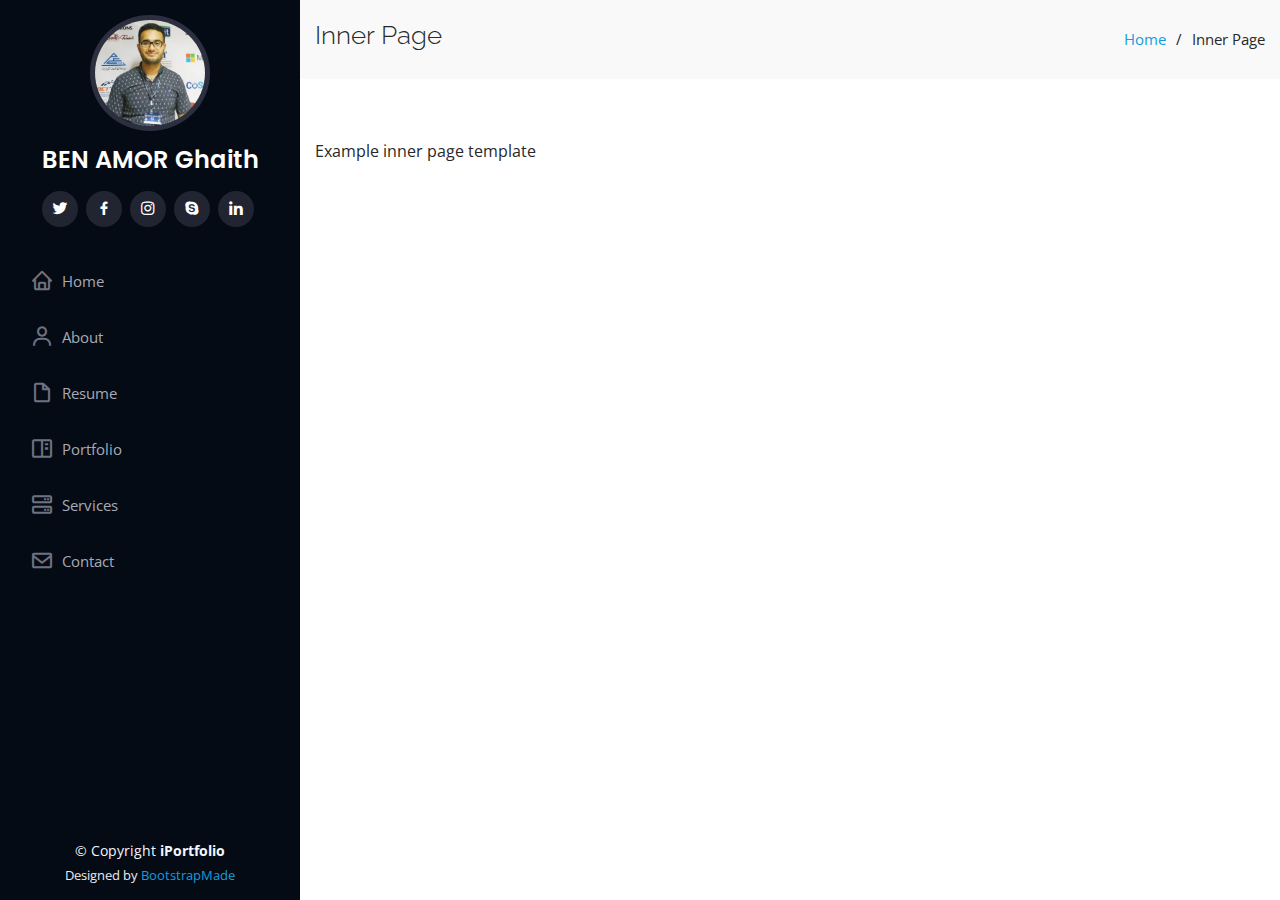
<file: inner-page.html>
<!DOCTYPE html>
<html lang="en">

<head>
  <meta charset="utf-8">
  <meta content="width=device-width, initial-scale=1.0" name="viewport">

  <title>Inner Page - iPortfolio Bootstrap Template</title>
  <meta content="" name="description">
  <meta content="" name="keywords">

  <!-- Favicons -->
  <link href="assets/img/favicon.png" rel="icon">
  <link href="assets/img/apple-touch-icon.png" rel="apple-touch-icon">

  <!-- Google Fonts -->
  <link href="https://fonts.googleapis.com/css?family=Open+Sans:300,300i,400,400i,600,600i,700,700i|Raleway:300,300i,400,400i,500,500i,600,600i,700,700i|Poppins:300,300i,400,400i,500,500i,600,600i,700,700i" rel="stylesheet">

  <!-- Vendor CSS Files -->
  <link href="assets/vendor/bootstrap/css/bootstrap.min.css" rel="stylesheet">
  <link href="assets/vendor/icofont/icofont.min.css" rel="stylesheet">
  <link href="assets/vendor/boxicons/css/boxicons.min.css" rel="stylesheet">
  <link href="assets/vendor/venobox/venobox.css" rel="stylesheet">
  <link href="assets/vendor/owl.carousel/assets/owl.carousel.min.css" rel="stylesheet">
  <link href="assets/vendor/aos/aos.css" rel="stylesheet">

  <!-- Template Main CSS File -->
  <link href="assets/css/style.css" rel="stylesheet">

  <!-- =======================================================
  * Template Name: iPortfolio - v1.5.1
  * Template URL: https://bootstrapmade.com/iportfolio-bootstrap-portfolio-websites-template/
  * Author: BootstrapMade.com
  * License: https://bootstrapmade.com/license/
  ======================================================== -->
</head>

<body>

  <!-- ======= Mobile nav toggle button ======= -->
  <button type="button" class="mobile-nav-toggle d-xl-none"><i class="icofont-navigation-menu"></i></button>

  <!-- ======= Header ======= -->
  <header id="header">
    <div class="d-flex flex-column">

      <div class="profile">
        <img src="assets/img/profile-img.jpg" alt="" class="img-fluid rounded-circle">
        <h1 class="text-light"><a href="index.html">BEN AMOR Ghaith</a></h1>
        <div class="social-links mt-3 text-center">
          <a href="#" class="twitter"><i class="bx bxl-twitter"></i></a>
          <a href="#" class="facebook"><i class="bx bxl-facebook"></i></a>
          <a href="#" class="instagram"><i class="bx bxl-instagram"></i></a>
          <a href="#" class="google-plus"><i class="bx bxl-skype"></i></a>
          <a href="#" class="linkedin"><i class="bx bxl-linkedin"></i></a>
        </div>
      </div>

      <nav class="nav-menu">
        <ul>
          <li><a href="index.html"><i class="bx bx-home"></i> <span>Home</span></a></li>
          <li><a href="#about"><i class="bx bx-user"></i> <span>About</span></a></li>
          <li><a href="#resume"><i class="bx bx-file-blank"></i> <span>Resume</span></a></li>
          <li><a href="#portfolio"><i class="bx bx-book-content"></i> Portfolio</a></li>
          <li><a href="#services"><i class="bx bx-server"></i> Services</a></li>
          <li><a href="#contact"><i class="bx bx-envelope"></i> Contact</a></li>

        </ul>
      </nav><!-- .nav-menu -->
      <button type="button" class="mobile-nav-toggle d-xl-none"><i class="icofont-navigation-menu"></i></button>

    </div>
  </header><!-- End Header -->

  <main id="main">

    <!-- ======= Breadcrumbs ======= -->
    <section class="breadcrumbs">
      <div class="container">

        <div class="d-flex justify-content-between align-items-center">
          <h2>Inner Page</h2>
          <ol>
            <li><a href="index.html">Home</a></li>
            <li>Inner Page</li>
          </ol>
        </div>

      </div>
    </section><!-- End Breadcrumbs -->

    <section class="inner-page">
      <div class="container">
        <p>
          Example inner page template
        </p>
      </div>
    </section>

  </main><!-- End #main -->

  <!-- ======= Footer ======= -->
  <footer id="footer">
    <div class="container">
      <div class="copyright">
        &copy; Copyright <strong><span>iPortfolio</span></strong>
      </div>
      <div class="credits">
        <!-- All the links in the footer should remain intact. -->
        <!-- You can delete the links only if you purchased the pro version. -->
        <!-- Licensing information: https://bootstrapmade.com/license/ -->
        <!-- Purchase the pro version with working PHP/AJAX contact form: https://bootstrapmade.com/iportfolio-bootstrap-portfolio-websites-template/ -->
        Designed by <a href="https://bootstrapmade.com/">BootstrapMade</a>
      </div>
    </div>
  </footer><!-- End  Footer -->

  <a href="#" class="back-to-top"><i class="icofont-simple-up"></i></a>

  <!-- Vendor JS Files -->
  <script src="assets/vendor/jquery/jquery.min.js"></script>
  <script src="assets/vendor/bootstrap/js/bootstrap.bundle.min.js"></script>
  <script src="assets/vendor/jquery.easing/jquery.easing.min.js"></script>
  <script src="assets/vendor/php-email-form/validate.js"></script>
  <script src="assets/vendor/waypoints/jquery.waypoints.min.js"></script>
  <script src="assets/vendor/counterup/counterup.min.js"></script>
  <script src="assets/vendor/isotope-layout/isotope.pkgd.min.js"></script>
  <script src="assets/vendor/venobox/venobox.min.js"></script>
  <script src="assets/vendor/owl.carousel/owl.carousel.min.js"></script>
  <script src="assets/vendor/typed.js/typed.min.js"></script>
  <script src="assets/vendor/aos/aos.js"></script>

  <!-- Template Main JS File -->
  <script src="assets/js/main.js"></script>

</body>

</html>
</file>
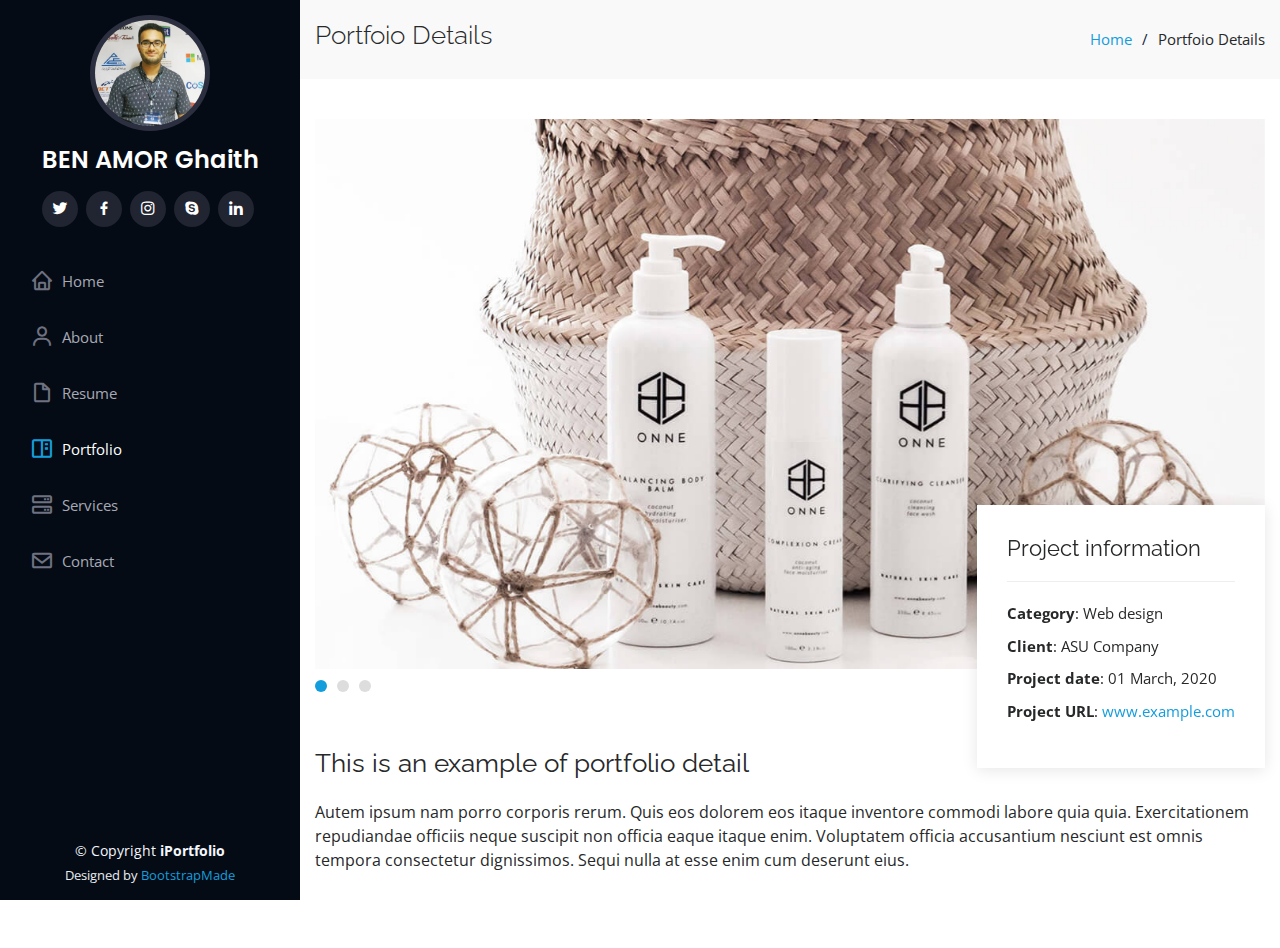
<file: portfolio-details.html>
<!DOCTYPE html>
<html lang="en">

<head>
  <meta charset="utf-8">
  <meta content="width=device-width, initial-scale=1.0" name="viewport">

  <title>Portfolio Details - iPortfolio Bootstrap Template</title>
  <meta content="" name="description">
  <meta content="" name="keywords">

  <!-- Favicons -->
  <link href="assets/img/favicon.png" rel="icon">
  <link href="assets/img/apple-touch-icon.png" rel="apple-touch-icon">

  <!-- Google Fonts -->
  <link href="https://fonts.googleapis.com/css?family=Open+Sans:300,300i,400,400i,600,600i,700,700i|Raleway:300,300i,400,400i,500,500i,600,600i,700,700i|Poppins:300,300i,400,400i,500,500i,600,600i,700,700i" rel="stylesheet">

  <!-- Vendor CSS Files -->
  <link href="assets/vendor/bootstrap/css/bootstrap.min.css" rel="stylesheet">
  <link href="assets/vendor/icofont/icofont.min.css" rel="stylesheet">
  <link href="assets/vendor/boxicons/css/boxicons.min.css" rel="stylesheet">
  <link href="assets/vendor/venobox/venobox.css" rel="stylesheet">
  <link href="assets/vendor/owl.carousel/assets/owl.carousel.min.css" rel="stylesheet">
  <link href="assets/vendor/aos/aos.css" rel="stylesheet">

  <!-- Template Main CSS File -->
  <link href="assets/css/style.css" rel="stylesheet">

  <!-- =======================================================
  * Template Name: iPortfolio - v1.5.1
  * Template URL: https://bootstrapmade.com/iportfolio-bootstrap-portfolio-websites-template/
  * Author: BootstrapMade.com
  * License: https://bootstrapmade.com/license/
  ======================================================== -->
</head>

<body>

  <!-- ======= Mobile nav toggle button ======= -->
  <button type="button" class="mobile-nav-toggle d-xl-none"><i class="icofont-navigation-menu"></i></button>

  <!-- ======= Header ======= -->
  <header id="header">
    <div class="d-flex flex-column">

      <div class="profile">
        <img src="assets/img/profile-img.jpg" alt="" class="img-fluid rounded-circle">
        <h1 class="text-light"><a href="index.html">BEN AMOR Ghaith</a></h1>
        <div class="social-links mt-3 text-center">
          <a href="#" class="twitter"><i class="bx bxl-twitter"></i></a>
          <a href="#" class="facebook"><i class="bx bxl-facebook"></i></a>
          <a href="#" class="instagram"><i class="bx bxl-instagram"></i></a>
          <a href="#" class="google-plus"><i class="bx bxl-skype"></i></a>
          <a href="#" class="linkedin"><i class="bx bxl-linkedin"></i></a>
        </div>
      </div>

      <nav class="nav-menu">
        <ul>
          <li><a href="index.html"><i class="bx bx-home"></i> <span>Home</span></a></li>
          <li><a href="#about"><i class="bx bx-user"></i> <span>About</span></a></li>
          <li><a href="#resume"><i class="bx bx-file-blank"></i> <span>Resume</span></a></li>
          <li class="active"><a href="#portfolio"><i class="bx bx-book-content"></i> Portfolio</a></li>
          <li><a href="#services"><i class="bx bx-server"></i> Services</a></li>
          <li><a href="#contact"><i class="bx bx-envelope"></i> Contact</a></li>

        </ul>
      </nav><!-- .nav-menu -->
      <button type="button" class="mobile-nav-toggle d-xl-none"><i class="icofont-navigation-menu"></i></button>

    </div>
  </header><!-- End Header -->

  <main id="main">

    <!-- ======= Breadcrumbs ======= -->
    <section id="breadcrumbs" class="breadcrumbs">
      <div class="container">

        <div class="d-flex justify-content-between align-items-center">
          <h2>Portfoio Details</h2>
          <ol>
            <li><a href="index.html">Home</a></li>
            <li>Portfoio Details</li>
          </ol>
        </div>

      </div>
    </section><!-- End Breadcrumbs -->

    <!-- ======= Portfolio Details Section ======= -->
    <section id="portfolio-details" class="portfolio-details">
      <div class="container">

        <div class="portfolio-details-container">

          <div class="owl-carousel portfolio-details-carousel">
            <img src="assets/img/portfolio-details-1.jpg" class="img-fluid" alt="">
            <img src="assets/img/portfolio-details-2.jpg" class="img-fluid" alt="">
            <img src="assets/img/portfolio-details-3.jpg" class="img-fluid" alt="">
          </div>

          <div class="portfolio-info">
            <h3>Project information</h3>
            <ul>
              <li><strong>Category</strong>: Web design</li>
              <li><strong>Client</strong>: ASU Company</li>
              <li><strong>Project date</strong>: 01 March, 2020</li>
              <li><strong>Project URL</strong>: <a href="#">www.example.com</a></li>
            </ul>
          </div>

        </div>

        <div class="portfolio-description">
          <h2>This is an example of portfolio detail</h2>
          <p>
            Autem ipsum nam porro corporis rerum. Quis eos dolorem eos itaque inventore commodi labore quia quia. Exercitationem repudiandae officiis neque suscipit non officia eaque itaque enim. Voluptatem officia accusantium nesciunt est omnis tempora consectetur dignissimos. Sequi nulla at esse enim cum deserunt eius.
          </p>
        </div>

      </div>
    </section><!-- End Portfolio Details Section -->

  </main><!-- End #main -->

  <!-- ======= Footer ======= -->
  <footer id="footer">
    <div class="container">
      <div class="copyright">
        &copy; Copyright <strong><span>iPortfolio</span></strong>
      </div>
      <div class="credits">
        <!-- All the links in the footer should remain intact. -->
        <!-- You can delete the links only if you purchased the pro version. -->
        <!-- Licensing information: https://bootstrapmade.com/license/ -->
        <!-- Purchase the pro version with working PHP/AJAX contact form: https://bootstrapmade.com/iportfolio-bootstrap-portfolio-websites-template/ -->
        Designed by <a href="https://bootstrapmade.com/">BootstrapMade</a>
      </div>
    </div>
  </footer><!-- End  Footer -->

  <a href="#" class="back-to-top"><i class="icofont-simple-up"></i></a>

  <!-- Vendor JS Files -->
  <script src="assets/vendor/jquery/jquery.min.js"></script>
  <script src="assets/vendor/bootstrap/js/bootstrap.bundle.min.js"></script>
  <script src="assets/vendor/jquery.easing/jquery.easing.min.js"></script>
  <script src="assets/vendor/php-email-form/validate.js"></script>
  <script src="assets/vendor/waypoints/jquery.waypoints.min.js"></script>
  <script src="assets/vendor/counterup/counterup.min.js"></script>
  <script src="assets/vendor/isotope-layout/isotope.pkgd.min.js"></script>
  <script src="assets/vendor/venobox/venobox.min.js"></script>
  <script src="assets/vendor/owl.carousel/owl.carousel.min.js"></script>
  <script src="assets/vendor/typed.js/typed.min.js"></script>
  <script src="assets/vendor/aos/aos.js"></script>

  <!-- Template Main JS File -->
  <script src="assets/js/main.js"></script>

</body>

</html>
</file>
<file: assets/vendor/venobox/venobox.css>
/* ------ venobox.css --------*/
.vbox-overlay *, .vbox-overlay *:before, .vbox-overlay *:after{
    -webkit-backface-visibility: hidden;
    -webkit-box-sizing:border-box;
    -moz-box-sizing:border-box;
    box-sizing:border-box;
}
.vbox-overlay * { 
    -webkit-backface-visibility: visible;
    backface-visibility: visible;
}
.vbox-overlay{
    display: -webkit-flex;
    display: flex;
    -webkit-flex-direction: column;
    flex-direction: column;
    -webkit-justify-content: center;
    justify-content: center;
    -webkit-align-items: center;
    align-items: center;
    position: fixed;
    left: 0;
    top: 0;
    bottom: 0;
    right: 0;
    z-index: 999999;
}

/* ----- navigation ----- */
.vbox-title{
    width: 100%;
    height: 40px;
    float: left;
    text-align: center;
    line-height: 28px;
    font-size: 12px;
    padding: 6px 50px;
    overflow: hidden;
    position: fixed;
    display: none;
    left: 0;
    z-index: 89;
}
.vbox-close{
    cursor: pointer;
    position: fixed;
    top: -1px;
    right: 0;
    width: 50px;
    height: 40px;
    padding: 6px;
    display: block;
    background-position:10px center;
    overflow: hidden;
    font-size: 24px;
    line-height: 1;
    text-align: center;
    z-index: 99;
}
.vbox-left{
    cursor: pointer;
    position: fixed;
    left: 0;
    height: 40px;
    overflow: hidden;
    line-height: 28px;
    font-size: 12px;
    z-index: 99;
    display: flex;
    align-items:center;
}
.vbox-num{
    display: inline-block;
    margin: 6px 0 6px 15px;
}
/* ----- Social share ----- */
.vbox-share{
    line-height: 28px;
    font-size: 12px;
    overflow: hidden;
    position: fixed;
    left: 0;
    z-index: 98;
    display: flex;
    align-items:center;
    justify-content: center;
    width: 100%;
    text-align: center;
}
.vbox-share svg{
    max-height: 28px;
    width: 28px;
    z-index: 10;
    margin-left: 12px;
    margin-top: 6px;
    margin-bottom: 6px;
    vertical-align: middle;
}


/* ----- navigation ARROWS ----- */
.vbox-next, .vbox-prev{
    position: fixed;
    top: 50%;
    margin-top: -15px;
    overflow: hidden;
    cursor: pointer;
    display: block;
    width: 45px;
    height: 45px;
    z-index: 99;
}
.vbox-next span, .vbox-prev span{
    position: relative;
    width: 20px;
    height: 20px;
    border: 2px solid transparent;
    border-top-color: #B6B6B6;
    border-right-color: #B6B6B6;
    text-indent: -100px;
    position: absolute;
    top: 8px;
    display: block;
}
.vbox-prev{
    left: 15px;
}
.vbox-next{
    right: 15px;
}
.vbox-prev span{
    left: 10px;
    -ms-transform: rotate(-135deg);
    -webkit-transform: rotate(-135deg);
    transform: rotate(-135deg);
}
.vbox-next span{
    -ms-transform: rotate(45deg);
    -webkit-transform: rotate(45deg);
    transform: rotate(45deg);
    right: 10px;
}
/* ------- inline window ------ */
.vbox-inline{
    width: 420px;
    height: 315px;
    height: 70vh;
    padding: 10px;
    background: #fff;
    margin: 0 auto;
    overflow: auto;
    text-align: left;
}
/* ------- Video & iFrames window ------ */
.venoframe{
    max-width: 100%;
    width: 100%;
    border: none;
    width: 100%;
    height: 260px;
    height: 70vh;
}
.venoframe.vbvid{
    height: 260px;
}
@media (min-width: 768px) {
    .venoframe, .vbox-inline{
        width: 90%;
        height: 360px;
        height: 70vh;
    }
    .venoframe.vbvid{
        width: 640px;
        height: 360px;
    }
}
@media (min-width: 992px) {
    .venoframe, .vbox-inline{
        max-width: 1200px;
        width: 80%;
        height: 540px;
        height: 70vh;
    }
    .venoframe.vbvid{
        width: 960px;
        height: 540px;
    }
}
/* 
Please do NOT edit this part! 
or at least read this note: http://i.imgur.com/7C0ws9e.gif
*/
.vbox-open{
    overflow: hidden;
}
.vbox-container{
    position: absolute;
    left: 0;
    right: 0;
    top: 0;
    bottom: 0;
    overflow-x: hidden;
    overflow-y: scroll;
    overflow-scrolling: touch;
    -webkit-overflow-scrolling: touch;
    z-index: 20;
    max-height: 100%;

}

.vbox-content{
    text-align: center;
    float: left;
    width: 100%;
    position: relative;
    overflow: hidden;
    padding: 20px 4%;
}
.vbox-container img{
    max-width: 100%;
    height: auto;
}
.vbox-figlio{
    box-shadow: 0 0 12px rgba(0,0,0,0.19), 0 6px 6px rgba(0,0,0,0.23);
    max-width: 100%;
    text-align: initial;
}
img.vbox-figlio{
    -webkit-user-select: none;
-khtml-user-select: none;
-moz-user-select: none;
-o-user-select: none;
user-select: none;
}
.vbox-content.swipe-left{
    margin-left: -200px !important;
}
.vbox-content.swipe-right{
    margin-left: 200px !important;
}
.vbox-animated{
    webkit-transition: margin 300ms ease-out;
    transition: margin 300ms ease-out;
}

/* ---------- preloader ----------
 * SPINKIT 
 * http://tobiasahlin.com/spinkit/
-------------------------------- */
.sk-double-bounce,.sk-rotating-plane{width:40px;height:40px;margin:40px auto}.sk-rotating-plane{background-color:#333;-webkit-animation:sk-rotatePlane 1.2s infinite ease-in-out;animation:sk-rotatePlane 1.2s infinite ease-in-out}@-webkit-keyframes sk-rotatePlane{0%{-webkit-transform:perspective(120px) rotateX(0) rotateY(0);transform:perspective(120px) rotateX(0) rotateY(0)}50%{-webkit-transform:perspective(120px) rotateX(-180.1deg) rotateY(0);transform:perspective(120px) rotateX(-180.1deg) rotateY(0)}100%{-webkit-transform:perspective(120px) rotateX(-180deg) rotateY(-179.9deg);transform:perspective(120px) rotateX(-180deg) rotateY(-179.9deg)}}@keyframes sk-rotatePlane{0%{-webkit-transform:perspective(120px) rotateX(0) rotateY(0);transform:perspective(120px) rotateX(0) rotateY(0)}50%{-webkit-transform:perspective(120px) rotateX(-180.1deg) rotateY(0);transform:perspective(120px) rotateX(-180.1deg) rotateY(0)}100%{-webkit-transform:perspective(120px) rotateX(-180deg) rotateY(-179.9deg);transform:perspective(120px) rotateX(-180deg) rotateY(-179.9deg)}}.sk-double-bounce{position:relative}.sk-double-bounce .sk-child{width:100%;height:100%;border-radius:50%;background-color:#333;opacity:.6;position:absolute;top:0;left:0;-webkit-animation:sk-doubleBounce 2s infinite ease-in-out;animation:sk-doubleBounce 2s infinite ease-in-out}.sk-chasing-dots .sk-child,.sk-spinner-pulse,.sk-three-bounce .sk-child{background-color:#333;border-radius:100%}.sk-double-bounce .sk-double-bounce2{-webkit-animation-delay:-1s;animation-delay:-1s}@-webkit-keyframes sk-doubleBounce{0%,100%{-webkit-transform:scale(0);transform:scale(0)}50%{-webkit-transform:scale(1);transform:scale(1)}}@keyframes sk-doubleBounce{0%,100%{-webkit-transform:scale(0);transform:scale(0)}50%{-webkit-transform:scale(1);transform:scale(1)}}.sk-wave{margin:40px auto;width:50px;height:40px;text-align:center;font-size:10px}.sk-wave .sk-rect{background-color:#333;height:100%;width:6px;display:inline-block;-webkit-animation:sk-waveStretchDelay 1.2s infinite ease-in-out;animation:sk-waveStretchDelay 1.2s infinite ease-in-out}.sk-wave .sk-rect1{-webkit-animation-delay:-1.2s;animation-delay:-1.2s}.sk-wave .sk-rect2{-webkit-animation-delay:-1.1s;animation-delay:-1.1s}.sk-wave .sk-rect3{-webkit-animation-delay:-1s;animation-delay:-1s}.sk-wave .sk-rect4{-webkit-animation-delay:-.9s;animation-delay:-.9s}.sk-wave .sk-rect5{-webkit-animation-delay:-.8s;animation-delay:-.8s}@-webkit-keyframes sk-waveStretchDelay{0%,100%,40%{-webkit-transform:scaleY(.4);transform:scaleY(.4)}20%{-webkit-transform:scaleY(1);transform:scaleY(1)}}@keyframes sk-waveStretchDelay{0%,100%,40%{-webkit-transform:scaleY(.4);transform:scaleY(.4)}20%{-webkit-transform:scaleY(1);transform:scaleY(1)}}.sk-wandering-cubes{margin:40px auto;width:40px;height:40px;position:relative}.sk-wandering-cubes .sk-cube{background-color:#333;width:10px;height:10px;position:absolute;top:0;left:0;-webkit-animation:sk-wanderingCube 1.8s ease-in-out -1.8s infinite both;animation:sk-wanderingCube 1.8s ease-in-out -1.8s infinite both}.sk-chasing-dots,.sk-spinner-pulse{width:40px;height:40px;margin:40px auto}.sk-wandering-cubes .sk-cube2{-webkit-animation-delay:-.9s;animation-delay:-.9s}@-webkit-keyframes sk-wanderingCube{0%{-webkit-transform:rotate(0);transform:rotate(0)}25%{-webkit-transform:translateX(30px) rotate(-90deg) scale(.5);transform:translateX(30px) rotate(-90deg) scale(.5)}50%{-webkit-transform:translateX(30px) translateY(30px) rotate(-179deg);transform:translateX(30px) translateY(30px) rotate(-179deg)}50.1%{-webkit-transform:translateX(30px) translateY(30px) rotate(-180deg);transform:translateX(30px) translateY(30px) rotate(-180deg)}75%{-webkit-transform:translateX(0) translateY(30px) rotate(-270deg) scale(.5);transform:translateX(0) translateY(30px) rotate(-270deg) scale(.5)}100%{-webkit-transform:rotate(-360deg);transform:rotate(-360deg)}}@keyframes sk-wanderingCube{0%{-webkit-transform:rotate(0);transform:rotate(0)}25%{-webkit-transform:translateX(30px) rotate(-90deg) scale(.5);transform:translateX(30px) rotate(-90deg) scale(.5)}50%{-webkit-transform:translateX(30px) translateY(30px) rotate(-179deg);transform:translateX(30px) translateY(30px) rotate(-179deg)}50.1%{-webkit-transform:translateX(30px) translateY(30px) rotate(-180deg);transform:translateX(30px) translateY(30px) rotate(-180deg)}75%{-webkit-transform:translateX(0) translateY(30px) rotate(-270deg) scale(.5);transform:translateX(0) translateY(30px) rotate(-270deg) scale(.5)}100%{-webkit-transform:rotate(-360deg);transform:rotate(-360deg)}}.sk-spinner-pulse{-webkit-animation:sk-pulseScaleOut 1s infinite ease-in-out;animation:sk-pulseScaleOut 1s infinite ease-in-out}@-webkit-keyframes sk-pulseScaleOut{0%{-webkit-transform:scale(0);transform:scale(0)}100%{-webkit-transform:scale(1);transform:scale(1);opacity:0}}@keyframes sk-pulseScaleOut{0%{-webkit-transform:scale(0);transform:scale(0)}100%{-webkit-transform:scale(1);transform:scale(1);opacity:0}}.sk-chasing-dots{position:relative;text-align:center;-webkit-animation:sk-chasingDotsRotate 2s infinite linear;animation:sk-chasingDotsRotate 2s infinite linear}.sk-chasing-dots .sk-child{width:60%;height:60%;display:inline-block;position:absolute;top:0;-webkit-animation:sk-chasingDotsBounce 2s infinite ease-in-out;animation:sk-chasingDotsBounce 2s infinite ease-in-out}.sk-chasing-dots .sk-dot2{top:auto;bottom:0;-webkit-animation-delay:-1s;animation-delay:-1s}@-webkit-keyframes sk-chasingDotsRotate{100%{-webkit-transform:rotate(360deg);transform:rotate(360deg)}}@keyframes sk-chasingDotsRotate{100%{-webkit-transform:rotate(360deg);transform:rotate(360deg)}}@-webkit-keyframes sk-chasingDotsBounce{0%,100%{-webkit-transform:scale(0);transform:scale(0)}50%{-webkit-transform:scale(1);transform:scale(1)}}@keyframes sk-chasingDotsBounce{0%,100%{-webkit-transform:scale(0);transform:scale(0)}50%{-webkit-transform:scale(1);transform:scale(1)}}.sk-three-bounce{margin:40px auto;width:80px;text-align:center}.sk-three-bounce .sk-child{width:20px;height:20px;display:inline-block;-webkit-animation:sk-three-bounce 1.4s ease-in-out 0s infinite both;animation:sk-three-bounce 1.4s ease-in-out 0s infinite both}.sk-circle .sk-child:before,.sk-fading-circle .sk-circle:before{display:block;border-radius:100%;content:'';background-color:#333}.sk-three-bounce .sk-bounce1{-webkit-animation-delay:-.32s;animation-delay:-.32s}.sk-three-bounce .sk-bounce2{-webkit-animation-delay:-.16s;animation-delay:-.16s}@-webkit-keyframes sk-three-bounce{0%,100%,80%{-webkit-transform:scale(0);transform:scale(0)}40%{-webkit-transform:scale(1);transform:scale(1)}}@keyframes sk-three-bounce{0%,100%,80%{-webkit-transform:scale(0);transform:scale(0)}40%{-webkit-transform:scale(1);transform:scale(1)}}.sk-circle{margin:40px auto;width:40px;height:40px;position:relative}.sk-circle .sk-child{width:100%;height:100%;position:absolute;left:0;top:0}.sk-circle .sk-child:before{margin:0 auto;width:15%;height:15%;-webkit-animation:sk-circleBounceDelay 1.2s infinite ease-in-out both;animation:sk-circleBounceDelay 1.2s infinite ease-in-out both}.sk-circle .sk-circle2{-webkit-transform:rotate(30deg);-ms-transform:rotate(30deg);transform:rotate(30deg)}.sk-circle .sk-circle3{-webkit-transform:rotate(60deg);-ms-transform:rotate(60deg);transform:rotate(60deg)}.sk-circle .sk-circle4{-webkit-transform:rotate(90deg);-ms-transform:rotate(90deg);transform:rotate(90deg)}.sk-circle .sk-circle5{-webkit-transform:rotate(120deg);-ms-transform:rotate(120deg);transform:rotate(120deg)}.sk-circle .sk-circle6{-webkit-transform:rotate(150deg);-ms-transform:rotate(150deg);transform:rotate(150deg)}.sk-circle .sk-circle7{-webkit-transform:rotate(180deg);-ms-transform:rotate(180deg);transform:rotate(180deg)}.sk-circle .sk-circle8{-webkit-transform:rotate(210deg);-ms-transform:rotate(210deg);transform:rotate(210deg)}.sk-circle .sk-circle9{-webkit-transform:rotate(240deg);-ms-transform:rotate(240deg);transform:rotate(240deg)}.sk-circle .sk-circle10{-webkit-transform:rotate(270deg);-ms-transform:rotate(270deg);transform:rotate(270deg)}.sk-circle .sk-circle11{-webkit-transform:rotate(300deg);-ms-transform:rotate(300deg);transform:rotate(300deg)}.sk-circle .sk-circle12{-webkit-transform:rotate(330deg);-ms-transform:rotate(330deg);transform:rotate(330deg)}.sk-circle .sk-circle2:before{-webkit-animation-delay:-1.1s;animation-delay:-1.1s}.sk-circle .sk-circle3:before{-webkit-animation-delay:-1s;animation-delay:-1s}.sk-circle .sk-circle4:before{-webkit-animation-delay:-.9s;animation-delay:-.9s}.sk-circle .sk-circle5:before{-webkit-animation-delay:-.8s;animation-delay:-.8s}.sk-circle .sk-circle6:before{-webkit-animation-delay:-.7s;animation-delay:-.7s}.sk-circle .sk-circle7:before{-webkit-animation-delay:-.6s;animation-delay:-.6s}.sk-circle .sk-circle8:before{-webkit-animation-delay:-.5s;animation-delay:-.5s}.sk-circle .sk-circle9:before{-webkit-animation-delay:-.4s;animation-delay:-.4s}.sk-circle .sk-circle10:before{-webkit-animation-delay:-.3s;animation-delay:-.3s}.sk-circle .sk-circle11:before{-webkit-animation-delay:-.2s;animation-delay:-.2s}.sk-circle .sk-circle12:before{-webkit-animation-delay:-.1s;animation-delay:-.1s}@-webkit-keyframes sk-circleBounceDelay{0%,100%,80%{-webkit-transform:scale(0);transform:scale(0)}40%{-webkit-transform:scale(1);transform:scale(1)}}@keyframes sk-circleBounceDelay{0%,100%,80%{-webkit-transform:scale(0);transform:scale(0)}40%{-webkit-transform:scale(1);transform:scale(1)}}.sk-cube-grid{width:40px;height:40px;margin:40px auto}.sk-cube-grid .sk-cube{width:33.33%;height:33.33%;background-color:#333;float:left;-webkit-animation:sk-cubeGridScaleDelay 1.3s infinite ease-in-out;animation:sk-cubeGridScaleDelay 1.3s infinite ease-in-out}.sk-cube-grid .sk-cube1{-webkit-animation-delay:.2s;animation-delay:.2s}.sk-cube-grid .sk-cube2{-webkit-animation-delay:.3s;animation-delay:.3s}.sk-cube-grid .sk-cube3{-webkit-animation-delay:.4s;animation-delay:.4s}.sk-cube-grid .sk-cube4{-webkit-animation-delay:.1s;animation-delay:.1s}.sk-cube-grid .sk-cube5{-webkit-animation-delay:.2s;animation-delay:.2s}.sk-cube-grid .sk-cube6{-webkit-animation-delay:.3s;animation-delay:.3s}.sk-cube-grid .sk-cube7{-webkit-animation-delay:0ms;animation-delay:0ms}.sk-cube-grid .sk-cube8{-webkit-animation-delay:.1s;animation-delay:.1s}.sk-cube-grid .sk-cube9{-webkit-animation-delay:.2s;animation-delay:.2s}@-webkit-keyframes sk-cubeGridScaleDelay{0%,100%,70%{-webkit-transform:scale3D(1,1,1);transform:scale3D(1,1,1)}35%{-webkit-transform:scale3D(0,0,1);transform:scale3D(0,0,1)}}@keyframes sk-cubeGridScaleDelay{0%,100%,70%{-webkit-transform:scale3D(1,1,1);transform:scale3D(1,1,1)}35%{-webkit-transform:scale3D(0,0,1);transform:scale3D(0,0,1)}}.sk-fading-circle{margin:40px auto;width:40px;height:40px;position:relative}.sk-fading-circle .sk-circle{width:100%;height:100%;position:absolute;left:0;top:0}.sk-fading-circle .sk-circle:before{margin:0 auto;width:15%;height:15%;-webkit-animation:sk-circleFadeDelay 1.2s infinite ease-in-out both;animation:sk-circleFadeDelay 1.2s infinite ease-in-out both}.sk-fading-circle .sk-circle2{-webkit-transform:rotate(30deg);-ms-transform:rotate(30deg);transform:rotate(30deg)}.sk-fading-circle .sk-circle3{-webkit-transform:rotate(60deg);-ms-transform:rotate(60deg);transform:rotate(60deg)}.sk-fading-circle .sk-circle4{-webkit-transform:rotate(90deg);-ms-transform:rotate(90deg);transform:rotate(90deg)}.sk-fading-circle .sk-circle5{-webkit-transform:rotate(120deg);-ms-transform:rotate(120deg);transform:rotate(120deg)}.sk-fading-circle .sk-circle6{-webkit-transform:rotate(150deg);-ms-transform:rotate(150deg);transform:rotate(150deg)}.sk-fading-circle .sk-circle7{-webkit-transform:rotate(180deg);-ms-transform:rotate(180deg);transform:rotate(180deg)}.sk-fading-circle .sk-circle8{-webkit-transform:rotate(210deg);-ms-transform:rotate(210deg);transform:rotate(210deg)}.sk-fading-circle .sk-circle9{-webkit-transform:rotate(240deg);-ms-transform:rotate(240deg);transform:rotate(240deg)}.sk-fading-circle .sk-circle10{-webkit-transform:rotate(270deg);-ms-transform:rotate(270deg);transform:rotate(270deg)}.sk-fading-circle .sk-circle11{-webkit-transform:rotate(300deg);-ms-transform:rotate(300deg);transform:rotate(300deg)}.sk-fading-circle .sk-circle12{-webkit-transform:rotate(330deg);-ms-transform:rotate(330deg);transform:rotate(330deg)}.sk-fading-circle .sk-circle2:before{-webkit-animation-delay:-1.1s;animation-delay:-1.1s}.sk-fading-circle .sk-circle3:before{-webkit-animation-delay:-1s;animation-delay:-1s}.sk-fading-circle .sk-circle4:before{-webkit-animation-delay:-.9s;animation-delay:-.9s}.sk-fading-circle .sk-circle5:before{-webkit-animation-delay:-.8s;animation-delay:-.8s}.sk-fading-circle .sk-circle6:before{-webkit-animation-delay:-.7s;animation-delay:-.7s}.sk-fading-circle .sk-circle7:before{-webkit-animation-delay:-.6s;animation-delay:-.6s}.sk-fading-circle .sk-circle8:before{-webkit-animation-delay:-.5s;animation-delay:-.5s}.sk-fading-circle .sk-circle9:before{-webkit-animation-delay:-.4s;animation-delay:-.4s}.sk-fading-circle .sk-circle10:before{-webkit-animation-delay:-.3s;animation-delay:-.3s}.sk-fading-circle .sk-circle11:before{-webkit-animation-delay:-.2s;animation-delay:-.2s}.sk-fading-circle .sk-circle12:before{-webkit-animation-delay:-.1s;animation-delay:-.1s}@-webkit-keyframes sk-circleFadeDelay{0%,100%,39%{opacity:0}40%{opacity:1}}@keyframes sk-circleFadeDelay{0%,100%,39%{opacity:0}40%{opacity:1}}.sk-folding-cube{margin:40px auto;width:40px;height:40px;position:relative;-webkit-transform:rotateZ(45deg);transform:rotateZ(45deg)}.sk-folding-cube .sk-cube{float:left;width:50%;height:50%;position:relative;-webkit-transform:scale(1.1);-ms-transform:scale(1.1);transform:scale(1.1)}.sk-folding-cube .sk-cube:before{content:'';position:absolute;top:0;left:0;width:100%;height:100%;background-color:#333;-webkit-animation:sk-foldCubeAngle 2.4s infinite linear both;animation:sk-foldCubeAngle 2.4s infinite linear both;-webkit-transform-origin:100% 100%;-ms-transform-origin:100% 100%;transform-origin:100% 100%}.sk-folding-cube .sk-cube2{-webkit-transform:scale(1.1) rotateZ(90deg);transform:scale(1.1) rotateZ(90deg)}.sk-folding-cube .sk-cube3{-webkit-transform:scale(1.1) rotateZ(180deg);transform:scale(1.1) rotateZ(180deg)}.sk-folding-cube .sk-cube4{-webkit-transform:scale(1.1) rotateZ(270deg);transform:scale(1.1) rotateZ(270deg)}.sk-folding-cube .sk-cube2:before{-webkit-animation-delay:.3s;animation-delay:.3s}.sk-folding-cube .sk-cube3:before{-webkit-animation-delay:.6s;animation-delay:.6s}.sk-folding-cube .sk-cube4:before{-webkit-animation-delay:.9s;animation-delay:.9s}@-webkit-keyframes sk-foldCubeAngle{0%,10%{-webkit-transform:perspective(140px) rotateX(-180deg);transform:perspective(140px) rotateX(-180deg);opacity:0}25%,75%{-webkit-transform:perspective(140px) rotateX(0);transform:perspective(140px) rotateX(0);opacity:1}100%,90%{-webkit-transform:perspective(140px) rotateY(180deg);transform:perspective(140px) rotateY(180deg);opacity:0}}@keyframes sk-foldCubeAngle{0%,10%{-webkit-transform:perspective(140px) rotateX(-180deg);transform:perspective(140px) rotateX(-180deg);opacity:0}25%,75%{-webkit-transform:perspective(140px) rotateX(0);transform:perspective(140px) rotateX(0);opacity:1}100%,90%{-webkit-transform:perspective(140px) rotateY(180deg);transform:perspective(140px) rotateY(180deg);opacity:0}}
</file>
<file: Desktop/My-Portfolio/assets/vendor/venobox/venobox.css>
/* ------ venobox.css --------*/
.vbox-overlay *, .vbox-overlay *:before, .vbox-overlay *:after{
    -webkit-backface-visibility: hidden;
    -webkit-box-sizing:border-box;
    -moz-box-sizing:border-box;
    box-sizing:border-box;
}
.vbox-overlay * { 
    -webkit-backface-visibility: visible;
    backface-visibility: visible;
}
.vbox-overlay{
    display: -webkit-flex;
    display: flex;
    -webkit-flex-direction: column;
    flex-direction: column;
    -webkit-justify-content: center;
    justify-content: center;
    -webkit-align-items: center;
    align-items: center;
    position: fixed;
    left: 0;
    top: 0;
    bottom: 0;
    right: 0;
    z-index: 999999;
}

/* ----- navigation ----- */
.vbox-title{
    width: 100%;
    height: 40px;
    float: left;
    text-align: center;
    line-height: 28px;
    font-size: 12px;
    padding: 6px 50px;
    overflow: hidden;
    position: fixed;
    display: none;
    left: 0;
    z-index: 89;
}
.vbox-close{
    cursor: pointer;
    position: fixed;
    top: -1px;
    right: 0;
    width: 50px;
    height: 40px;
    padding: 6px;
    display: block;
    background-position:10px center;
    overflow: hidden;
    font-size: 24px;
    line-height: 1;
    text-align: center;
    z-index: 99;
}
.vbox-left{
    cursor: pointer;
    position: fixed;
    left: 0;
    height: 40px;
    overflow: hidden;
    line-height: 28px;
    font-size: 12px;
    z-index: 99;
    display: flex;
    align-items:center;
}
.vbox-num{
    display: inline-block;
    margin: 6px 0 6px 15px;
}
/* ----- Social share ----- */
.vbox-share{
    line-height: 28px;
    font-size: 12px;
    overflow: hidden;
    position: fixed;
    left: 0;
    z-index: 98;
    display: flex;
    align-items:center;
    justify-content: center;
    width: 100%;
    text-align: center;
}
.vbox-share svg{
    max-height: 28px;
    width: 28px;
    z-index: 10;
    margin-left: 12px;
    margin-top: 6px;
    margin-bottom: 6px;
    vertical-align: middle;
}


/* ----- navigation ARROWS ----- */
.vbox-next, .vbox-prev{
    position: fixed;
    top: 50%;
    margin-top: -15px;
    overflow: hidden;
    cursor: pointer;
    display: block;
    width: 45px;
    height: 45px;
    z-index: 99;
}
.vbox-next span, .vbox-prev span{
    position: relative;
    width: 20px;
    height: 20px;
    border: 2px solid transparent;
    border-top-color: #B6B6B6;
    border-right-color: #B6B6B6;
    text-indent: -100px;
    position: absolute;
    top: 8px;
    display: block;
}
.vbox-prev{
    left: 15px;
}
.vbox-next{
    right: 15px;
}
.vbox-prev span{
    left: 10px;
    -ms-transform: rotate(-135deg);
    -webkit-transform: rotate(-135deg);
    transform: rotate(-135deg);
}
.vbox-next span{
    -ms-transform: rotate(45deg);
    -webkit-transform: rotate(45deg);
    transform: rotate(45deg);
    right: 10px;
}
/* ------- inline window ------ */
.vbox-inline{
    width: 420px;
    height: 315px;
    height: 70vh;
    padding: 10px;
    background: #fff;
    margin: 0 auto;
    overflow: auto;
    text-align: left;
}
/* ------- Video & iFrames window ------ */
.venoframe{
    max-width: 100%;
    width: 100%;
    border: none;
    width: 100%;
    height: 260px;
    height: 70vh;
}
.venoframe.vbvid{
    height: 260px;
}
@media (min-width: 768px) {
    .venoframe, .vbox-inline{
        width: 90%;
        height: 360px;
        height: 70vh;
    }
    .venoframe.vbvid{
        width: 640px;
        height: 360px;
    }
}
@media (min-width: 992px) {
    .venoframe, .vbox-inline{
        max-width: 1200px;
        width: 80%;
        height: 540px;
        height: 70vh;
    }
    .venoframe.vbvid{
        width: 960px;
        height: 540px;
    }
}
/* 
Please do NOT edit this part! 
or at least read this note: http://i.imgur.com/7C0ws9e.gif
*/
.vbox-open{
    overflow: hidden;
}
.vbox-container{
    position: absolute;
    left: 0;
    right: 0;
    top: 0;
    bottom: 0;
    overflow-x: hidden;
    overflow-y: scroll;
    overflow-scrolling: touch;
    -webkit-overflow-scrolling: touch;
    z-index: 20;
    max-height: 100%;

}

.vbox-content{
    text-align: center;
    float: left;
    width: 100%;
    position: relative;
    overflow: hidden;
    padding: 20px 4%;
}
.vbox-container img{
    max-width: 100%;
    height: auto;
}
.vbox-figlio{
    box-shadow: 0 0 12px rgba(0,0,0,0.19), 0 6px 6px rgba(0,0,0,0.23);
    max-width: 100%;
    text-align: initial;
}
img.vbox-figlio{
    -webkit-user-select: none;
-khtml-user-select: none;
-moz-user-select: none;
-o-user-select: none;
user-select: none;
}
.vbox-content.swipe-left{
    margin-left: -200px !important;
}
.vbox-content.swipe-right{
    margin-left: 200px !important;
}
.vbox-animated{
    webkit-transition: margin 300ms ease-out;
    transition: margin 300ms ease-out;
}

/* ---------- preloader ----------
 * SPINKIT 
 * http://tobiasahlin.com/spinkit/
-------------------------------- */
.sk-double-bounce,.sk-rotating-plane{width:40px;height:40px;margin:40px auto}.sk-rotating-plane{background-color:#333;-webkit-animation:sk-rotatePlane 1.2s infinite ease-in-out;animation:sk-rotatePlane 1.2s infinite ease-in-out}@-webkit-keyframes sk-rotatePlane{0%{-webkit-transform:perspective(120px) rotateX(0) rotateY(0);transform:perspective(120px) rotateX(0) rotateY(0)}50%{-webkit-transform:perspective(120px) rotateX(-180.1deg) rotateY(0);transform:perspective(120px) rotateX(-180.1deg) rotateY(0)}100%{-webkit-transform:perspective(120px) rotateX(-180deg) rotateY(-179.9deg);transform:perspective(120px) rotateX(-180deg) rotateY(-179.9deg)}}@keyframes sk-rotatePlane{0%{-webkit-transform:perspective(120px) rotateX(0) rotateY(0);transform:perspective(120px) rotateX(0) rotateY(0)}50%{-webkit-transform:perspective(120px) rotateX(-180.1deg) rotateY(0);transform:perspective(120px) rotateX(-180.1deg) rotateY(0)}100%{-webkit-transform:perspective(120px) rotateX(-180deg) rotateY(-179.9deg);transform:perspective(120px) rotateX(-180deg) rotateY(-179.9deg)}}.sk-double-bounce{position:relative}.sk-double-bounce .sk-child{width:100%;height:100%;border-radius:50%;background-color:#333;opacity:.6;position:absolute;top:0;left:0;-webkit-animation:sk-doubleBounce 2s infinite ease-in-out;animation:sk-doubleBounce 2s infinite ease-in-out}.sk-chasing-dots .sk-child,.sk-spinner-pulse,.sk-three-bounce .sk-child{background-color:#333;border-radius:100%}.sk-double-bounce .sk-double-bounce2{-webkit-animation-delay:-1s;animation-delay:-1s}@-webkit-keyframes sk-doubleBounce{0%,100%{-webkit-transform:scale(0);transform:scale(0)}50%{-webkit-transform:scale(1);transform:scale(1)}}@keyframes sk-doubleBounce{0%,100%{-webkit-transform:scale(0);transform:scale(0)}50%{-webkit-transform:scale(1);transform:scale(1)}}.sk-wave{margin:40px auto;width:50px;height:40px;text-align:center;font-size:10px}.sk-wave .sk-rect{background-color:#333;height:100%;width:6px;display:inline-block;-webkit-animation:sk-waveStretchDelay 1.2s infinite ease-in-out;animation:sk-waveStretchDelay 1.2s infinite ease-in-out}.sk-wave .sk-rect1{-webkit-animation-delay:-1.2s;animation-delay:-1.2s}.sk-wave .sk-rect2{-webkit-animation-delay:-1.1s;animation-delay:-1.1s}.sk-wave .sk-rect3{-webkit-animation-delay:-1s;animation-delay:-1s}.sk-wave .sk-rect4{-webkit-animation-delay:-.9s;animation-delay:-.9s}.sk-wave .sk-rect5{-webkit-animation-delay:-.8s;animation-delay:-.8s}@-webkit-keyframes sk-waveStretchDelay{0%,100%,40%{-webkit-transform:scaleY(.4);transform:scaleY(.4)}20%{-webkit-transform:scaleY(1);transform:scaleY(1)}}@keyframes sk-waveStretchDelay{0%,100%,40%{-webkit-transform:scaleY(.4);transform:scaleY(.4)}20%{-webkit-transform:scaleY(1);transform:scaleY(1)}}.sk-wandering-cubes{margin:40px auto;width:40px;height:40px;position:relative}.sk-wandering-cubes .sk-cube{background-color:#333;width:10px;height:10px;position:absolute;top:0;left:0;-webkit-animation:sk-wanderingCube 1.8s ease-in-out -1.8s infinite both;animation:sk-wanderingCube 1.8s ease-in-out -1.8s infinite both}.sk-chasing-dots,.sk-spinner-pulse{width:40px;height:40px;margin:40px auto}.sk-wandering-cubes .sk-cube2{-webkit-animation-delay:-.9s;animation-delay:-.9s}@-webkit-keyframes sk-wanderingCube{0%{-webkit-transform:rotate(0);transform:rotate(0)}25%{-webkit-transform:translateX(30px) rotate(-90deg) scale(.5);transform:translateX(30px) rotate(-90deg) scale(.5)}50%{-webkit-transform:translateX(30px) translateY(30px) rotate(-179deg);transform:translateX(30px) translateY(30px) rotate(-179deg)}50.1%{-webkit-transform:translateX(30px) translateY(30px) rotate(-180deg);transform:translateX(30px) translateY(30px) rotate(-180deg)}75%{-webkit-transform:translateX(0) translateY(30px) rotate(-270deg) scale(.5);transform:translateX(0) translateY(30px) rotate(-270deg) scale(.5)}100%{-webkit-transform:rotate(-360deg);transform:rotate(-360deg)}}@keyframes sk-wanderingCube{0%{-webkit-transform:rotate(0);transform:rotate(0)}25%{-webkit-transform:translateX(30px) rotate(-90deg) scale(.5);transform:translateX(30px) rotate(-90deg) scale(.5)}50%{-webkit-transform:translateX(30px) translateY(30px) rotate(-179deg);transform:translateX(30px) translateY(30px) rotate(-179deg)}50.1%{-webkit-transform:translateX(30px) translateY(30px) rotate(-180deg);transform:translateX(30px) translateY(30px) rotate(-180deg)}75%{-webkit-transform:translateX(0) translateY(30px) rotate(-270deg) scale(.5);transform:translateX(0) translateY(30px) rotate(-270deg) scale(.5)}100%{-webkit-transform:rotate(-360deg);transform:rotate(-360deg)}}.sk-spinner-pulse{-webkit-animation:sk-pulseScaleOut 1s infinite ease-in-out;animation:sk-pulseScaleOut 1s infinite ease-in-out}@-webkit-keyframes sk-pulseScaleOut{0%{-webkit-transform:scale(0);transform:scale(0)}100%{-webkit-transform:scale(1);transform:scale(1);opacity:0}}@keyframes sk-pulseScaleOut{0%{-webkit-transform:scale(0);transform:scale(0)}100%{-webkit-transform:scale(1);transform:scale(1);opacity:0}}.sk-chasing-dots{position:relative;text-align:center;-webkit-animation:sk-chasingDotsRotate 2s infinite linear;animation:sk-chasingDotsRotate 2s infinite linear}.sk-chasing-dots .sk-child{width:60%;height:60%;display:inline-block;position:absolute;top:0;-webkit-animation:sk-chasingDotsBounce 2s infinite ease-in-out;animation:sk-chasingDotsBounce 2s infinite ease-in-out}.sk-chasing-dots .sk-dot2{top:auto;bottom:0;-webkit-animation-delay:-1s;animation-delay:-1s}@-webkit-keyframes sk-chasingDotsRotate{100%{-webkit-transform:rotate(360deg);transform:rotate(360deg)}}@keyframes sk-chasingDotsRotate{100%{-webkit-transform:rotate(360deg);transform:rotate(360deg)}}@-webkit-keyframes sk-chasingDotsBounce{0%,100%{-webkit-transform:scale(0);transform:scale(0)}50%{-webkit-transform:scale(1);transform:scale(1)}}@keyframes sk-chasingDotsBounce{0%,100%{-webkit-transform:scale(0);transform:scale(0)}50%{-webkit-transform:scale(1);transform:scale(1)}}.sk-three-bounce{margin:40px auto;width:80px;text-align:center}.sk-three-bounce .sk-child{width:20px;height:20px;display:inline-block;-webkit-animation:sk-three-bounce 1.4s ease-in-out 0s infinite both;animation:sk-three-bounce 1.4s ease-in-out 0s infinite both}.sk-circle .sk-child:before,.sk-fading-circle .sk-circle:before{display:block;border-radius:100%;content:'';background-color:#333}.sk-three-bounce .sk-bounce1{-webkit-animation-delay:-.32s;animation-delay:-.32s}.sk-three-bounce .sk-bounce2{-webkit-animation-delay:-.16s;animation-delay:-.16s}@-webkit-keyframes sk-three-bounce{0%,100%,80%{-webkit-transform:scale(0);transform:scale(0)}40%{-webkit-transform:scale(1);transform:scale(1)}}@keyframes sk-three-bounce{0%,100%,80%{-webkit-transform:scale(0);transform:scale(0)}40%{-webkit-transform:scale(1);transform:scale(1)}}.sk-circle{margin:40px auto;width:40px;height:40px;position:relative}.sk-circle .sk-child{width:100%;height:100%;position:absolute;left:0;top:0}.sk-circle .sk-child:before{margin:0 auto;width:15%;height:15%;-webkit-animation:sk-circleBounceDelay 1.2s infinite ease-in-out both;animation:sk-circleBounceDelay 1.2s infinite ease-in-out both}.sk-circle .sk-circle2{-webkit-transform:rotate(30deg);-ms-transform:rotate(30deg);transform:rotate(30deg)}.sk-circle .sk-circle3{-webkit-transform:rotate(60deg);-ms-transform:rotate(60deg);transform:rotate(60deg)}.sk-circle .sk-circle4{-webkit-transform:rotate(90deg);-ms-transform:rotate(90deg);transform:rotate(90deg)}.sk-circle .sk-circle5{-webkit-transform:rotate(120deg);-ms-transform:rotate(120deg);transform:rotate(120deg)}.sk-circle .sk-circle6{-webkit-transform:rotate(150deg);-ms-transform:rotate(150deg);transform:rotate(150deg)}.sk-circle .sk-circle7{-webkit-transform:rotate(180deg);-ms-transform:rotate(180deg);transform:rotate(180deg)}.sk-circle .sk-circle8{-webkit-transform:rotate(210deg);-ms-transform:rotate(210deg);transform:rotate(210deg)}.sk-circle .sk-circle9{-webkit-transform:rotate(240deg);-ms-transform:rotate(240deg);transform:rotate(240deg)}.sk-circle .sk-circle10{-webkit-transform:rotate(270deg);-ms-transform:rotate(270deg);transform:rotate(270deg)}.sk-circle .sk-circle11{-webkit-transform:rotate(300deg);-ms-transform:rotate(300deg);transform:rotate(300deg)}.sk-circle .sk-circle12{-webkit-transform:rotate(330deg);-ms-transform:rotate(330deg);transform:rotate(330deg)}.sk-circle .sk-circle2:before{-webkit-animation-delay:-1.1s;animation-delay:-1.1s}.sk-circle .sk-circle3:before{-webkit-animation-delay:-1s;animation-delay:-1s}.sk-circle .sk-circle4:before{-webkit-animation-delay:-.9s;animation-delay:-.9s}.sk-circle .sk-circle5:before{-webkit-animation-delay:-.8s;animation-delay:-.8s}.sk-circle .sk-circle6:before{-webkit-animation-delay:-.7s;animation-delay:-.7s}.sk-circle .sk-circle7:before{-webkit-animation-delay:-.6s;animation-delay:-.6s}.sk-circle .sk-circle8:before{-webkit-animation-delay:-.5s;animation-delay:-.5s}.sk-circle .sk-circle9:before{-webkit-animation-delay:-.4s;animation-delay:-.4s}.sk-circle .sk-circle10:before{-webkit-animation-delay:-.3s;animation-delay:-.3s}.sk-circle .sk-circle11:before{-webkit-animation-delay:-.2s;animation-delay:-.2s}.sk-circle .sk-circle12:before{-webkit-animation-delay:-.1s;animation-delay:-.1s}@-webkit-keyframes sk-circleBounceDelay{0%,100%,80%{-webkit-transform:scale(0);transform:scale(0)}40%{-webkit-transform:scale(1);transform:scale(1)}}@keyframes sk-circleBounceDelay{0%,100%,80%{-webkit-transform:scale(0);transform:scale(0)}40%{-webkit-transform:scale(1);transform:scale(1)}}.sk-cube-grid{width:40px;height:40px;margin:40px auto}.sk-cube-grid .sk-cube{width:33.33%;height:33.33%;background-color:#333;float:left;-webkit-animation:sk-cubeGridScaleDelay 1.3s infinite ease-in-out;animation:sk-cubeGridScaleDelay 1.3s infinite ease-in-out}.sk-cube-grid .sk-cube1{-webkit-animation-delay:.2s;animation-delay:.2s}.sk-cube-grid .sk-cube2{-webkit-animation-delay:.3s;animation-delay:.3s}.sk-cube-grid .sk-cube3{-webkit-animation-delay:.4s;animation-delay:.4s}.sk-cube-grid .sk-cube4{-webkit-animation-delay:.1s;animation-delay:.1s}.sk-cube-grid .sk-cube5{-webkit-animation-delay:.2s;animation-delay:.2s}.sk-cube-grid .sk-cube6{-webkit-animation-delay:.3s;animation-delay:.3s}.sk-cube-grid .sk-cube7{-webkit-animation-delay:0ms;animation-delay:0ms}.sk-cube-grid .sk-cube8{-webkit-animation-delay:.1s;animation-delay:.1s}.sk-cube-grid .sk-cube9{-webkit-animation-delay:.2s;animation-delay:.2s}@-webkit-keyframes sk-cubeGridScaleDelay{0%,100%,70%{-webkit-transform:scale3D(1,1,1);transform:scale3D(1,1,1)}35%{-webkit-transform:scale3D(0,0,1);transform:scale3D(0,0,1)}}@keyframes sk-cubeGridScaleDelay{0%,100%,70%{-webkit-transform:scale3D(1,1,1);transform:scale3D(1,1,1)}35%{-webkit-transform:scale3D(0,0,1);transform:scale3D(0,0,1)}}.sk-fading-circle{margin:40px auto;width:40px;height:40px;position:relative}.sk-fading-circle .sk-circle{width:100%;height:100%;position:absolute;left:0;top:0}.sk-fading-circle .sk-circle:before{margin:0 auto;width:15%;height:15%;-webkit-animation:sk-circleFadeDelay 1.2s infinite ease-in-out both;animation:sk-circleFadeDelay 1.2s infinite ease-in-out both}.sk-fading-circle .sk-circle2{-webkit-transform:rotate(30deg);-ms-transform:rotate(30deg);transform:rotate(30deg)}.sk-fading-circle .sk-circle3{-webkit-transform:rotate(60deg);-ms-transform:rotate(60deg);transform:rotate(60deg)}.sk-fading-circle .sk-circle4{-webkit-transform:rotate(90deg);-ms-transform:rotate(90deg);transform:rotate(90deg)}.sk-fading-circle .sk-circle5{-webkit-transform:rotate(120deg);-ms-transform:rotate(120deg);transform:rotate(120deg)}.sk-fading-circle .sk-circle6{-webkit-transform:rotate(150deg);-ms-transform:rotate(150deg);transform:rotate(150deg)}.sk-fading-circle .sk-circle7{-webkit-transform:rotate(180deg);-ms-transform:rotate(180deg);transform:rotate(180deg)}.sk-fading-circle .sk-circle8{-webkit-transform:rotate(210deg);-ms-transform:rotate(210deg);transform:rotate(210deg)}.sk-fading-circle .sk-circle9{-webkit-transform:rotate(240deg);-ms-transform:rotate(240deg);transform:rotate(240deg)}.sk-fading-circle .sk-circle10{-webkit-transform:rotate(270deg);-ms-transform:rotate(270deg);transform:rotate(270deg)}.sk-fading-circle .sk-circle11{-webkit-transform:rotate(300deg);-ms-transform:rotate(300deg);transform:rotate(300deg)}.sk-fading-circle .sk-circle12{-webkit-transform:rotate(330deg);-ms-transform:rotate(330deg);transform:rotate(330deg)}.sk-fading-circle .sk-circle2:before{-webkit-animation-delay:-1.1s;animation-delay:-1.1s}.sk-fading-circle .sk-circle3:before{-webkit-animation-delay:-1s;animation-delay:-1s}.sk-fading-circle .sk-circle4:before{-webkit-animation-delay:-.9s;animation-delay:-.9s}.sk-fading-circle .sk-circle5:before{-webkit-animation-delay:-.8s;animation-delay:-.8s}.sk-fading-circle .sk-circle6:before{-webkit-animation-delay:-.7s;animation-delay:-.7s}.sk-fading-circle .sk-circle7:before{-webkit-animation-delay:-.6s;animation-delay:-.6s}.sk-fading-circle .sk-circle8:before{-webkit-animation-delay:-.5s;animation-delay:-.5s}.sk-fading-circle .sk-circle9:before{-webkit-animation-delay:-.4s;animation-delay:-.4s}.sk-fading-circle .sk-circle10:before{-webkit-animation-delay:-.3s;animation-delay:-.3s}.sk-fading-circle .sk-circle11:before{-webkit-animation-delay:-.2s;animation-delay:-.2s}.sk-fading-circle .sk-circle12:before{-webkit-animation-delay:-.1s;animation-delay:-.1s}@-webkit-keyframes sk-circleFadeDelay{0%,100%,39%{opacity:0}40%{opacity:1}}@keyframes sk-circleFadeDelay{0%,100%,39%{opacity:0}40%{opacity:1}}.sk-folding-cube{margin:40px auto;width:40px;height:40px;position:relative;-webkit-transform:rotateZ(45deg);transform:rotateZ(45deg)}.sk-folding-cube .sk-cube{float:left;width:50%;height:50%;position:relative;-webkit-transform:scale(1.1);-ms-transform:scale(1.1);transform:scale(1.1)}.sk-folding-cube .sk-cube:before{content:'';position:absolute;top:0;left:0;width:100%;height:100%;background-color:#333;-webkit-animation:sk-foldCubeAngle 2.4s infinite linear both;animation:sk-foldCubeAngle 2.4s infinite linear both;-webkit-transform-origin:100% 100%;-ms-transform-origin:100% 100%;transform-origin:100% 100%}.sk-folding-cube .sk-cube2{-webkit-transform:scale(1.1) rotateZ(90deg);transform:scale(1.1) rotateZ(90deg)}.sk-folding-cube .sk-cube3{-webkit-transform:scale(1.1) rotateZ(180deg);transform:scale(1.1) rotateZ(180deg)}.sk-folding-cube .sk-cube4{-webkit-transform:scale(1.1) rotateZ(270deg);transform:scale(1.1) rotateZ(270deg)}.sk-folding-cube .sk-cube2:before{-webkit-animation-delay:.3s;animation-delay:.3s}.sk-folding-cube .sk-cube3:before{-webkit-animation-delay:.6s;animation-delay:.6s}.sk-folding-cube .sk-cube4:before{-webkit-animation-delay:.9s;animation-delay:.9s}@-webkit-keyframes sk-foldCubeAngle{0%,10%{-webkit-transform:perspective(140px) rotateX(-180deg);transform:perspective(140px) rotateX(-180deg);opacity:0}25%,75%{-webkit-transform:perspective(140px) rotateX(0);transform:perspective(140px) rotateX(0);opacity:1}100%,90%{-webkit-transform:perspective(140px) rotateY(180deg);transform:perspective(140px) rotateY(180deg);opacity:0}}@keyframes sk-foldCubeAngle{0%,10%{-webkit-transform:perspective(140px) rotateX(-180deg);transform:perspective(140px) rotateX(-180deg);opacity:0}25%,75%{-webkit-transform:perspective(140px) rotateX(0);transform:perspective(140px) rotateX(0);opacity:1}100%,90%{-webkit-transform:perspective(140px) rotateY(180deg);transform:perspective(140px) rotateY(180deg);opacity:0}}
</file>
<file: assets/css/style.css>
/**
* Template Name: iPortfolio - v1.5.1
* Template URL: https://bootstrapmade.com/iportfolio-bootstrap-portfolio-websites-template/
* Author: BootstrapMade.com
* License: https://bootstrapmade.com/license/
*/

/*--------------------------------------------------------------
# General
--------------------------------------------------------------*/
body {
  font-family: "Open Sans", sans-serif;
  color: #272829;
}

a {
  color: #149ddd;
}

a:hover {
  color: #37b3ed;
  text-decoration: none;
}

h1, h2, h3, h4, h5, h6 {
  font-family: "Raleway", sans-serif;
}

/*--------------------------------------------------------------
# Back to top button
--------------------------------------------------------------*/
.back-to-top {
  position: fixed;
  display: none;
  width: 40px;
  height: 40px;
  border-radius: 50px;
  right: 15px;
  bottom: 15px;
  background: #149ddd;
  color: #fff;
  transition: display 0.5s ease-in-out;
  z-index: 99999;
}

.back-to-top i {
  font-size: 24px;
  position: absolute;
  top: 7px;
  left: 8px;
}

.back-to-top:hover {
  color: #fff;
  background: #2eafec;
  transition: background 0.2s ease-in-out;
}

/*--------------------------------------------------------------
# Header
--------------------------------------------------------------*/
#header {
  position: fixed;
  top: 0;
  left: 0;
  bottom: 0;
  width: 300px;
  transition: all ease-in-out 0.5s;
  z-index: 9997;
  transition: all 0.5s;
  padding: 0 15px;
  background: #040b14;
  overflow-y: auto;
}

#header .profile img {
  margin: 15px auto;
  display: block;
  width: 120px;
  border: 5px solid #2c2f3f;
}

#header .profile h1 {
  font-size: 24px;
  margin: 0;
  padding: 0;
  font-weight: 600;
  -moz-text-align-last: center;
  text-align-last: center;
  font-family: "Poppins", sans-serif;
}

#header .profile h1 a, #header .profile h1 a:hover {
  color: #fff;
  text-decoration: none;
}

#header .profile .social-links a {
  font-size: 18px;
  display: inline-block;
  background: #212431;
  color: #fff;
  line-height: 1;
  padding: 8px 0;
  margin-right: 4px;
  border-radius: 50%;
  text-align: center;
  width: 36px;
  height: 36px;
  transition: 0.3s;
}

#header .profile .social-links a:hover {
  background: #149ddd;
  color: #fff;
  text-decoration: none;
}

#main {
  margin-left: 300px;
}

@media (max-width: 1199px) {
  #header {
    left: -300px;
  }
  #main {
    margin-left: 0;
  }
}

/*--------------------------------------------------------------
# Navigation Menu
--------------------------------------------------------------*/
/* Desktop Navigation */
.nav-menu {
  padding-top: 30px;
}

.nav-menu * {
  margin: 0;
  padding: 0;
  list-style: none;
}

.nav-menu > ul > li {
  position: relative;
  white-space: nowrap;
}

.nav-menu a {
  display: flex;
  align-items: center;
  color: #a8a9b4;
  padding: 12px 15px;
  margin-bottom: 8px;
  transition: 0.3s;
  font-size: 15px;
}

.nav-menu a i {
  font-size: 24px;
  padding-right: 8px;
  color: #6f7180;
}

.nav-menu a:hover, .nav-menu .active > a, .nav-menu li:hover > a {
  text-decoration: none;
  color: #fff;
}

.nav-menu a:hover i, .nav-menu .active > a i, .nav-menu li:hover > a i {
  color: #149ddd;
}

/* Mobile Navigation */
.mobile-nav-toggle {
  position: fixed;
  right: 15px;
  top: 15px;
  z-index: 9998;
  border: 0;
  background: none;
  font-size: 24px;
  transition: all 0.4s;
  outline: none !important;
  line-height: 1;
  cursor: pointer;
  text-align: right;
}

.mobile-nav-toggle i {
  color: #149ddd;
}

.mobile-nav-active {
  overflow: hidden;
}

.mobile-nav-active #header {
  left: 0;
}

.mobile-nav-active .mobile-nav-toggle i {
  color: #fff;
}

/*--------------------------------------------------------------
# Hero Section
--------------------------------------------------------------*/
#hero {
  width: 100%;
  height: 100vh;
  background: url("../img/hero-bg.jpg") top center;
  background-size: cover;
}

#hero:before {
  content: "";
  background: rgba(5, 13, 24, 0.3);
  position: absolute;
  bottom: 0;
  top: 0;
  left: 0;
  right: 0;
  z-index: 1;
}

#hero .hero-container {
  position: relative;
  z-index: 2;
  min-width: 300px;
}

#hero h1 {
  margin: 0 0 10px 0;
  font-size: 64px;
  font-weight: 700;
  line-height: 56px;
  color: #fff;
}

#hero p {
  color: #fff;
  margin-bottom: 50px;
  font-size: 26px;
  font-family: "Poppins", sans-serif;
}

#hero p span {
  color: #fff;
  padding-bottom: 4px;
  letter-spacing: 1px;
  border-bottom: 3px solid #149ddd;
}

@media (min-width: 1024px) {
  #hero {
    background-attachment: fixed;
  }
}

@media (max-width: 768px) {
  #hero h1 {
    font-size: 28px;
    line-height: 36px;
  }
  #hero h2 {
    font-size: 18px;
    line-height: 24px;
    margin-bottom: 30px;
  }
}

/*--------------------------------------------------------------
# Sections General
--------------------------------------------------------------*/
section {
  padding: 60px 0;
  overflow: hidden;
}

.section-bg {
  background: #f5f8fd;
}

.section-title {
  padding-bottom: 30px;
}

.section-title h2 {
  font-size: 32px;
  font-weight: bold;
  margin-bottom: 20px;
  padding-bottom: 20px;
  position: relative;
  color: #173b6c;
}

.section-title h2::after {
  content: '';
  position: absolute;
  display: block;
  width: 50px;
  height: 3px;
  background: #149ddd;
  bottom: 0;
  left: 0;
}

.section-title p {
  margin-bottom: 0;
}

/*--------------------------------------------------------------
# About
--------------------------------------------------------------*/
.about .content h3 {
  font-weight: 700;
  font-size: 26px;
  color: #173b6c;
}

.about .content ul {
  list-style: none;
  padding: 0;
}

.about .content ul li {
  padding-bottom: 10px;
}

.about .content ul i {
  font-size: 20px;
  padding-right: 2px;
  color: #149ddd;
}

.about .content p:last-child {
  margin-bottom: 0;
}

/*--------------------------------------------------------------
# Facts
--------------------------------------------------------------*/
.facts {
  padding-bottom: 30px;
}

.facts .count-box {
  padding: 30px;
  width: 100%;
}

.facts .count-box i {
  display: block;
  font-size: 44px;
  color: #149ddd;
  float: left;
}

.facts .count-box span {
  font-size: 48px;
  line-height: 40px;
  display: block;
  font-weight: 700;
  color: #050d18;
  margin-left: 60px;
}

.facts .count-box p {
  padding: 15px 0 0 0;
  margin: 0 0 0 60px;
  font-family: "Raleway", sans-serif;
  font-size: 14px;
  color: #122f57;
}

.facts .count-box a {
  font-weight: 600;
  display: block;
  margin-top: 20px;
  color: #122f57;
  font-size: 15px;
  font-family: "Poppins", sans-serif;
  transition: ease-in-out 0.3s;
}

.facts .count-box a:hover {
  color: #1f5297;
}

/*--------------------------------------------------------------
# Akills
--------------------------------------------------------------*/
.skills .progress {
  height: 50px;
  display: block;
  background: none;
}

.skills .progress .skill {
  padding: 10px 0;
  margin: 0 0 6px 0;
  text-transform: uppercase;
  display: block;
  font-weight: 600;
  font-family: "Poppins", sans-serif;
  color: #050d18;
}

.skills .progress .skill .val {
  float: right;
  font-style: normal;
}

.skills .progress-bar-wrap {
  background: #dce8f8;
}

.skills .progress-bar {
  width: 1px;
  height: 10px;
  transition: .9s;
  background-color: #149ddd;
}

/*--------------------------------------------------------------
# Resume
--------------------------------------------------------------*/
.resume .resume-title {
  font-size: 26px;
  font-weight: 700;
  margin-top: 20px;
  margin-bottom: 20px;
  color: #050d18;
}

.resume .resume-item {
  padding: 0 0 20px 20px;
  margin-top: -2px;
  border-left: 2px solid #1f5297;
  position: relative;
}

.resume .resume-item h4 {
  line-height: 18px;
  font-size: 18px;
  font-weight: 600;
  text-transform: uppercase;
  font-family: "Poppins", sans-serif;
  color: #050d18;
  margin-bottom: 10px;
}

.resume .resume-item h5 {
  font-size: 16px;
  background: #e4edf9;
  padding: 5px 15px;
  display: inline-block;
  font-weight: 600;
  margin-bottom: 10px;
}

.resume .resume-item ul {
  padding-left: 20px;
}

.resume .resume-item ul li {
  padding-bottom: 10px;
}

.resume .resume-item:last-child {
  padding-bottom: 0;
}

.resume .resume-item::before {
  content: "";
  position: absolute;
  width: 16px;
  height: 16px;
  border-radius: 50px;
  left: -9px;
  top: 0;
  background: #fff;
  border: 2px solid #1f5297;
}

/*--------------------------------------------------------------
# Portfolio
--------------------------------------------------------------*/
.portfolio .portfolio-item {
  margin-bottom: 30px;
}

.portfolio #portfolio-flters {
  padding: 0;
  margin: 0 auto 35px auto;
  list-style: none;
  text-align: center;
  background: #fff;
  border-radius: 50px;
  padding: 2px 15px;
}

.portfolio #portfolio-flters li {
  cursor: pointer;
  display: inline-block;
  padding: 10px 15px 8px 15px;
  font-size: 14px;
  font-weight: 600;
  line-height: 1;
  text-transform: uppercase;
  color: #272829;
  margin-bottom: 5px;
  transition: all 0.3s ease-in-out;
}

.portfolio #portfolio-flters li:hover, .portfolio #portfolio-flters li.filter-active {
  color: #149ddd;
}

.portfolio #portfolio-flters li:last-child {
  margin-right: 0;
}

.portfolio .portfolio-wrap {
  transition: 0.3s;
  position: relative;
  overflow: hidden;
  z-index: 1;
}

.portfolio .portfolio-wrap::before {
  content: "";
  background: rgba(255, 255, 255, 0.5);
  position: absolute;
  left: 0;
  right: 0;
  top: 0;
  bottom: 0;
  transition: all ease-in-out 0.3s;
  z-index: 2;
  opacity: 0;
}

.portfolio .portfolio-wrap .portfolio-links {
  opacity: 1;
  left: 0;
  right: 0;
  bottom: -60px;
  z-index: 3;
  position: absolute;
  transition: all ease-in-out 0.3s;
  display: flex;
  justify-content: center;
}

.portfolio .portfolio-wrap .portfolio-links a {
  color: #fff;
  font-size: 28px;
  text-align: center;
  background: rgba(20, 157, 221, 0.75);
  transition: 0.3s;
  width: 50%;
}

.portfolio .portfolio-wrap .portfolio-links a:hover {
  background: rgba(20, 157, 221, 0.95);
}

.portfolio .portfolio-wrap .portfolio-links a + a {
  border-left: 1px solid #37b3ed;
}

.portfolio .portfolio-wrap:hover::before {
  top: 0;
  left: 0;
  right: 0;
  bottom: 0;
  opacity: 1;
}

.portfolio .portfolio-wrap:hover .portfolio-links {
  opacity: 1;
  bottom: 0;
}

/*--------------------------------------------------------------
# Services
--------------------------------------------------------------*/
.services .icon-box {
  margin-bottom: 20px;
}

.services .icon {
  float: left;
  display: flex;
  align-items: center;
  justify-content: center;
  width: 54px;
  height: 54px;
  background: #149ddd;
  border-radius: 50%;
  transition: 0.5s;
  border: 1px solid #149ddd;
}

.services .icon i {
  color: #fff;
  font-size: 24px;
}

.services .icon-box:hover .icon {
  background: #fff;
}

.services .icon-box:hover .icon i {
  color: #149ddd;
}

.services .title {
  margin-left: 80px;
  font-weight: 700;
  margin-bottom: 15px;
  font-size: 18px;
}

.services .title a {
  color: #343a40;
}

.services .title a:hover {
  color: #149ddd;
}

.services .description {
  margin-left: 80px;
  line-height: 24px;
  font-size: 14px;
}

/*--------------------------------------------------------------
# Testimonials
--------------------------------------------------------------*/
.testimonials .testimonial-item {
  box-sizing: content-box;
  text-align: center;
  min-height: 320px;
}

.testimonials .testimonial-item .testimonial-img {
  width: 90px;
  border-radius: 50%;
  margin: 0 auto;
}

.testimonials .testimonial-item h3 {
  font-size: 18px;
  font-weight: bold;
  margin: 10px 0 5px 0;
  color: #111;
}

.testimonials .testimonial-item h4 {
  font-size: 14px;
  color: #999;
  margin: 0;
}

.testimonials .testimonial-item .quote-icon-left, .testimonials .testimonial-item .quote-icon-right {
  color: #c3e8fa;
  font-size: 26px;
}

.testimonials .testimonial-item .quote-icon-left {
  display: inline-block;
  left: -5px;
  position: relative;
}

.testimonials .testimonial-item .quote-icon-right {
  display: inline-block;
  right: -5px;
  position: relative;
  top: 10px;
}

.testimonials .testimonial-item p {
  font-style: italic;
  margin: 0 15px 15px 15px;
  padding: 20px;
  background: #fff;
  position: relative;
  margin-bottom: 35px;
  border-radius: 6px;
  box-shadow: 0px 2px 15px rgba(0, 0, 0, 0.1);
}

.testimonials .testimonial-item p::after {
  content: "";
  width: 0;
  height: 0;
  border-top: 20px solid #fff;
  border-right: 20px solid transparent;
  border-left: 20px solid transparent;
  position: absolute;
  bottom: -20px;
  left: calc(50% - 20px);
}

.testimonials .owl-nav, .testimonials .owl-dots {
  margin-top: 5px;
  text-align: center;
}

.testimonials .owl-dot {
  display: inline-block;
  margin: 0 5px;
  width: 12px;
  height: 12px;
  border-radius: 50%;
  background-color: #ddd !important;
}

.testimonials .owl-dot.active {
  background-color: #149ddd !important;
}

@media (max-width: 767px) {
  .testimonials {
    margin: 30px 10px;
  }
}

/*--------------------------------------------------------------
# Contact
--------------------------------------------------------------*/
.contact {
  padding-bottom: 130px;
}

.contact .info {
  padding: 30px;
  background: #fff;
  width: 100%;
  box-shadow: 0 0 24px 0 rgba(0, 0, 0, 0.12);
}

.contact .info i {
  font-size: 20px;
  color: #149ddd;
  float: left;
  width: 44px;
  height: 44px;
  background: #dff3fc;
  display: flex;
  justify-content: center;
  align-items: center;
  border-radius: 50px;
  transition: all 0.3s ease-in-out;
}

.contact .info h4 {
  padding: 0 0 0 60px;
  font-size: 22px;
  font-weight: 600;
  margin-bottom: 5px;
  color: #050d18;
}

.contact .info p {
  padding: 0 0 10px 60px;
  margin-bottom: 20px;
  font-size: 14px;
  color: #173b6c;
}

.contact .info .email p {
  padding-top: 5px;
}

.contact .info .social-links {
  padding-left: 60px;
}

.contact .info .social-links a {
  font-size: 18px;
  display: inline-block;
  background: #333;
  color: #fff;
  line-height: 1;
  padding: 8px 0;
  border-radius: 50%;
  text-align: center;
  width: 36px;
  height: 36px;
  transition: 0.3s;
  margin-right: 10px;
}

.contact .info .social-links a:hover {
  background: #149ddd;
  color: #fff;
}

.contact .info .email:hover i, .contact .info .address:hover i, .contact .info .phone:hover i {
  background: #149ddd;
  color: #fff;
}

.contact .php-email-form {
  width: 100%;
  padding: 30px;
  background: #fff;
  box-shadow: 0 0 24px 0 rgba(0, 0, 0, 0.12);
}

.contact .php-email-form .form-group {
  padding-bottom: 8px;
}

.contact .php-email-form .validate {
  display: none;
  color: red;
  margin: 0 0 15px 0;
  font-weight: 400;
  font-size: 13px;
}

.contact .php-email-form .error-message {
  display: none;
  color: #fff;
  background: #ed3c0d;
  text-align: left;
  padding: 15px;
  font-weight: 600;
}

.contact .php-email-form .error-message br + br {
  margin-top: 25px;
}

.contact .php-email-form .sent-message {
  display: none;
  color: #fff;
  background: #18d26e;
  text-align: center;
  padding: 15px;
  font-weight: 600;
}

.contact .php-email-form .loading {
  display: none;
  background: #fff;
  text-align: center;
  padding: 15px;
}

.contact .php-email-form .loading:before {
  content: "";
  display: inline-block;
  border-radius: 50%;
  width: 24px;
  height: 24px;
  margin: 0 10px -6px 0;
  border: 3px solid #18d26e;
  border-top-color: #eee;
  -webkit-animation: animate-loading 1s linear infinite;
  animation: animate-loading 1s linear infinite;
}

.contact .php-email-form input, .contact .php-email-form textarea {
  border-radius: 0;
  box-shadow: none;
  font-size: 14px;
}

.contact .php-email-form input {
  height: 44px;
}

.contact .php-email-form textarea {
  padding: 10px 12px;
}

.contact .php-email-form button[type="submit"] {
  background: #149ddd;
  border: 0;
  padding: 10px 24px;
  color: #fff;
  transition: 0.4s;
  border-radius: 4px;
}

.contact .php-email-form button[type="submit"]:hover {
  background: #37b3ed;
}

@-webkit-keyframes animate-loading {
  0% {
    transform: rotate(0deg);
  }
  100% {
    transform: rotate(360deg);
  }
}

@keyframes animate-loading {
  0% {
    transform: rotate(0deg);
  }
  100% {
    transform: rotate(360deg);
  }
}

/*--------------------------------------------------------------
# Breadcrumbs
--------------------------------------------------------------*/
.breadcrumbs {
  padding: 20px 0;
  background: #f9f9f9;
}

.breadcrumbs h2 {
  font-size: 26px;
  font-weight: 300;
}

.breadcrumbs ol {
  display: flex;
  flex-wrap: wrap;
  list-style: none;
  padding: 0;
  margin: 0;
  font-size: 15px;
}

.breadcrumbs ol li + li {
  padding-left: 10px;
}

.breadcrumbs ol li + li::before {
  display: inline-block;
  padding-right: 10px;
  color: #0e2442;
  content: "/";
}

@media (max-width: 768px) {
  .breadcrumbs .d-flex {
    display: block !important;
  }
  .breadcrumbs ol {
    display: block;
  }
  .breadcrumbs ol li {
    display: inline-block;
  }
}

/*--------------------------------------------------------------
# Portfolio Details
--------------------------------------------------------------*/
.portfolio-details {
  padding-top: 40px;
}

.portfolio-details .portfolio-details-container {
  position: relative;
}

.portfolio-details .portfolio-details-carousel {
  position: relative;
  z-index: 1;
}

.portfolio-details .portfolio-details-carousel .owl-nav, .portfolio-details .portfolio-details-carousel .owl-dots {
  margin-top: 5px;
  text-align: left;
}

.portfolio-details .portfolio-details-carousel .owl-dot {
  display: inline-block;
  margin: 0 10px 0 0;
  width: 12px;
  height: 12px;
  border-radius: 50%;
  background-color: #ddd !important;
}

.portfolio-details .portfolio-details-carousel .owl-dot.active {
  background-color: #149ddd !important;
}

.portfolio-details .portfolio-info {
  padding: 30px;
  position: absolute;
  right: 0;
  bottom: -70px;
  background: #fff;
  box-shadow: 0px 2px 15px rgba(0, 0, 0, 0.1);
  z-index: 2;
}

.portfolio-details .portfolio-info h3 {
  font-size: 22px;
  font-weight: 400;
  margin-bottom: 20px;
  padding-bottom: 20px;
  border-bottom: 1px solid #eee;
}

.portfolio-details .portfolio-info ul {
  list-style: none;
  padding: 0;
  font-size: 15px;
}

.portfolio-details .portfolio-info ul li + li {
  margin-top: 10px;
}

.portfolio-details .portfolio-description {
  padding-top: 50px;
}

.portfolio-details .portfolio-description h2 {
  width: 50%;
  font-size: 26px;
  font-weight: 400;
  margin-bottom: 20px;
}

.portfolio-details .portfolio-description p {
  padding: 0;
}

@media (max-width: 768px) {
  .portfolio-details .portfolio-description h2 {
    width: 100%;
  }
  .portfolio-details .portfolio-info {
    position: static;
    margin-top: 30px;
  }
}

/*--------------------------------------------------------------
# Footer
--------------------------------------------------------------*/
#footer {
  padding: 15px;
  color: #f4f6fd;
  font-size: 14px;
  position: fixed;
  left: 0;
  bottom: 0;
  width: 300px;
  z-index: 9999;
  background: #040b14;
}

#footer .copyright {
  text-align: center;
}

#footer .credits {
  padding-top: 5px;
  text-align: center;
  font-size: 13px;
  color: #eaebf0;
}

@media (max-width: 1199px) {
  #footer {
    position: static;
    width: auto;
    padding-right: 20px 15px;
  }
}
</file>
<file: Desktop/My-Portfolio/assets/css/style.css>
/**
* Template Name: iPortfolio - v1.5.1
* Template URL: https://bootstrapmade.com/iportfolio-bootstrap-portfolio-websites-template/
* Author: BootstrapMade.com
* License: https://bootstrapmade.com/license/
*/

/*--------------------------------------------------------------
# General
--------------------------------------------------------------*/
body {
  font-family: "Open Sans", sans-serif;
  color: #272829;
}

a {
  color: #149ddd;
}

a:hover {
  color: #37b3ed;
  text-decoration: none;
}

h1, h2, h3, h4, h5, h6 {
  font-family: "Raleway", sans-serif;
}

/*--------------------------------------------------------------
# Back to top button
--------------------------------------------------------------*/
.back-to-top {
  position: fixed;
  display: none;
  width: 40px;
  height: 40px;
  border-radius: 50px;
  right: 15px;
  bottom: 15px;
  background: #149ddd;
  color: #fff;
  transition: display 0.5s ease-in-out;
  z-index: 99999;
}

.back-to-top i {
  font-size: 24px;
  position: absolute;
  top: 7px;
  left: 8px;
}

.back-to-top:hover {
  color: #fff;
  background: #2eafec;
  transition: background 0.2s ease-in-out;
}

/*--------------------------------------------------------------
# Header
--------------------------------------------------------------*/
#header {
  position: fixed;
  top: 0;
  left: 0;
  bottom: 0;
  width: 300px;
  transition: all ease-in-out 0.5s;
  z-index: 9997;
  transition: all 0.5s;
  padding: 0 15px;
  background: #040b14;
  overflow-y: auto;
}

#header .profile img {
  margin: 15px auto;
  display: block;
  width: 120px;
  border: 5px solid #2c2f3f;
}

#header .profile h1 {
  font-size: 24px;
  margin: 0;
  padding: 0;
  font-weight: 600;
  -moz-text-align-last: center;
  text-align-last: center;
  font-family: "Poppins", sans-serif;
}

#header .profile h1 a, #header .profile h1 a:hover {
  color: #fff;
  text-decoration: none;
}

#header .profile .social-links a {
  font-size: 18px;
  display: inline-block;
  background: #212431;
  color: #fff;
  line-height: 1;
  padding: 8px 0;
  margin-right: 4px;
  border-radius: 50%;
  text-align: center;
  width: 36px;
  height: 36px;
  transition: 0.3s;
}

#header .profile .social-links a:hover {
  background: #149ddd;
  color: #fff;
  text-decoration: none;
}

#main {
  margin-left: 300px;
}

@media (max-width: 1199px) {
  #header {
    left: -300px;
  }
  #main {
    margin-left: 0;
  }
}

/*--------------------------------------------------------------
# Navigation Menu
--------------------------------------------------------------*/
/* Desktop Navigation */
.nav-menu {
  padding-top: 30px;
}

.nav-menu * {
  margin: 0;
  padding: 0;
  list-style: none;
}

.nav-menu > ul > li {
  position: relative;
  white-space: nowrap;
}

.nav-menu a {
  display: flex;
  align-items: center;
  color: #a8a9b4;
  padding: 12px 15px;
  margin-bottom: 8px;
  transition: 0.3s;
  font-size: 15px;
}

.nav-menu a i {
  font-size: 24px;
  padding-right: 8px;
  color: #6f7180;
}

.nav-menu a:hover, .nav-menu .active > a, .nav-menu li:hover > a {
  text-decoration: none;
  color: #fff;
}

.nav-menu a:hover i, .nav-menu .active > a i, .nav-menu li:hover > a i {
  color: #149ddd;
}

/* Mobile Navigation */
.mobile-nav-toggle {
  position: fixed;
  right: 15px;
  top: 15px;
  z-index: 9998;
  border: 0;
  background: none;
  font-size: 24px;
  transition: all 0.4s;
  outline: none !important;
  line-height: 1;
  cursor: pointer;
  text-align: right;
}

.mobile-nav-toggle i {
  color: #149ddd;
}

.mobile-nav-active {
  overflow: hidden;
}

.mobile-nav-active #header {
  left: 0;
}

.mobile-nav-active .mobile-nav-toggle i {
  color: #fff;
}

/*--------------------------------------------------------------
# Hero Section
--------------------------------------------------------------*/
#hero {
  width: 100%;
  height: 100vh;
  background: url("../img/hero-bg.jpg") top center;
  background-size: cover;
}

#hero:before {
  content: "";
  background: rgba(5, 13, 24, 0.3);
  position: absolute;
  bottom: 0;
  top: 0;
  left: 0;
  right: 0;
  z-index: 1;
}

#hero .hero-container {
  position: relative;
  z-index: 2;
  min-width: 300px;
}

#hero h1 {
  margin: 0 0 10px 0;
  font-size: 64px;
  font-weight: 700;
  line-height: 56px;
  color: #fff;
}

#hero p {
  color: #fff;
  margin-bottom: 50px;
  font-size: 26px;
  font-family: "Poppins", sans-serif;
}

#hero p span {
  color: #fff;
  padding-bottom: 4px;
  letter-spacing: 1px;
  border-bottom: 3px solid #149ddd;
}

@media (min-width: 1024px) {
  #hero {
    background-attachment: fixed;
  }
}

@media (max-width: 768px) {
  #hero h1 {
    font-size: 28px;
    line-height: 36px;
  }
  #hero h2 {
    font-size: 18px;
    line-height: 24px;
    margin-bottom: 30px;
  }
}

/*--------------------------------------------------------------
# Sections General
--------------------------------------------------------------*/
section {
  padding: 60px 0;
  overflow: hidden;
}

.section-bg {
  background: #f5f8fd;
}

.section-title {
  padding-bottom: 30px;
}

.section-title h2 {
  font-size: 32px;
  font-weight: bold;
  margin-bottom: 20px;
  padding-bottom: 20px;
  position: relative;
  color: #173b6c;
}

.section-title h2::after {
  content: '';
  position: absolute;
  display: block;
  width: 50px;
  height: 3px;
  background: #149ddd;
  bottom: 0;
  left: 0;
}

.section-title p {
  margin-bottom: 0;
}

/*--------------------------------------------------------------
# About
--------------------------------------------------------------*/
.about .content h3 {
  font-weight: 700;
  font-size: 26px;
  color: #173b6c;
}

.about .content ul {
  list-style: none;
  padding: 0;
}

.about .content ul li {
  padding-bottom: 10px;
}

.about .content ul i {
  font-size: 20px;
  padding-right: 2px;
  color: #149ddd;
}

.about .content p:last-child {
  margin-bottom: 0;
}

/*--------------------------------------------------------------
# Facts
--------------------------------------------------------------*/
.facts {
  padding-bottom: 30px;
}

.facts .count-box {
  padding: 30px;
  width: 100%;
}

.facts .count-box i {
  display: block;
  font-size: 44px;
  color: #149ddd;
  float: left;
}

.facts .count-box span {
  font-size: 48px;
  line-height: 40px;
  display: block;
  font-weight: 700;
  color: #050d18;
  margin-left: 60px;
}

.facts .count-box p {
  padding: 15px 0 0 0;
  margin: 0 0 0 60px;
  font-family: "Raleway", sans-serif;
  font-size: 14px;
  color: #122f57;
}

.facts .count-box a {
  font-weight: 600;
  display: block;
  margin-top: 20px;
  color: #122f57;
  font-size: 15px;
  font-family: "Poppins", sans-serif;
  transition: ease-in-out 0.3s;
}

.facts .count-box a:hover {
  color: #1f5297;
}

/*--------------------------------------------------------------
# Akills
--------------------------------------------------------------*/
.skills .progress {
  height: 50px;
  display: block;
  background: none;
}

.skills .progress .skill {
  padding: 10px 0;
  margin: 0 0 6px 0;
  text-transform: uppercase;
  display: block;
  font-weight: 600;
  font-family: "Poppins", sans-serif;
  color: #050d18;
}

.skills .progress .skill .val {
  float: right;
  font-style: normal;
}

.skills .progress-bar-wrap {
  background: #dce8f8;
}

.skills .progress-bar {
  width: 1px;
  height: 10px;
  transition: .9s;
  background-color: #149ddd;
}

/*--------------------------------------------------------------
# Resume
--------------------------------------------------------------*/
.resume .resume-title {
  font-size: 26px;
  font-weight: 700;
  margin-top: 20px;
  margin-bottom: 20px;
  color: #050d18;
}

.resume .resume-item {
  padding: 0 0 20px 20px;
  margin-top: -2px;
  border-left: 2px solid #1f5297;
  position: relative;
}

.resume .resume-item h4 {
  line-height: 18px;
  font-size: 18px;
  font-weight: 600;
  text-transform: uppercase;
  font-family: "Poppins", sans-serif;
  color: #050d18;
  margin-bottom: 10px;
}

.resume .resume-item h5 {
  font-size: 16px;
  background: #e4edf9;
  padding: 5px 15px;
  display: inline-block;
  font-weight: 600;
  margin-bottom: 10px;
}

.resume .resume-item ul {
  padding-left: 20px;
}

.resume .resume-item ul li {
  padding-bottom: 10px;
}

.resume .resume-item:last-child {
  padding-bottom: 0;
}

.resume .resume-item::before {
  content: "";
  position: absolute;
  width: 16px;
  height: 16px;
  border-radius: 50px;
  left: -9px;
  top: 0;
  background: #fff;
  border: 2px solid #1f5297;
}

/*--------------------------------------------------------------
# Portfolio
--------------------------------------------------------------*/
.portfolio .portfolio-item {
  margin-bottom: 30px;
}

.portfolio #portfolio-flters {
  padding: 0;
  margin: 0 auto 35px auto;
  list-style: none;
  text-align: center;
  background: #fff;
  border-radius: 50px;
  padding: 2px 15px;
}

.portfolio #portfolio-flters li {
  cursor: pointer;
  display: inline-block;
  padding: 10px 15px 8px 15px;
  font-size: 14px;
  font-weight: 600;
  line-height: 1;
  text-transform: uppercase;
  color: #272829;
  margin-bottom: 5px;
  transition: all 0.3s ease-in-out;
}

.portfolio #portfolio-flters li:hover, .portfolio #portfolio-flters li.filter-active {
  color: #149ddd;
}

.portfolio #portfolio-flters li:last-child {
  margin-right: 0;
}

.portfolio .portfolio-wrap {
  transition: 0.3s;
  position: relative;
  overflow: hidden;
  z-index: 1;
}

.portfolio .portfolio-wrap::before {
  content: "";
  background: rgba(255, 255, 255, 0.5);
  position: absolute;
  left: 0;
  right: 0;
  top: 0;
  bottom: 0;
  transition: all ease-in-out 0.3s;
  z-index: 2;
  opacity: 0;
}

.portfolio .portfolio-wrap .portfolio-links {
  opacity: 1;
  left: 0;
  right: 0;
  bottom: -60px;
  z-index: 3;
  position: absolute;
  transition: all ease-in-out 0.3s;
  display: flex;
  justify-content: center;
}

.portfolio .portfolio-wrap .portfolio-links a {
  color: #fff;
  font-size: 28px;
  text-align: center;
  background: rgba(20, 157, 221, 0.75);
  transition: 0.3s;
  width: 50%;
}

.portfolio .portfolio-wrap .portfolio-links a:hover {
  background: rgba(20, 157, 221, 0.95);
}

.portfolio .portfolio-wrap .portfolio-links a + a {
  border-left: 1px solid #37b3ed;
}

.portfolio .portfolio-wrap:hover::before {
  top: 0;
  left: 0;
  right: 0;
  bottom: 0;
  opacity: 1;
}

.portfolio .portfolio-wrap:hover .portfolio-links {
  opacity: 1;
  bottom: 0;
}

/*--------------------------------------------------------------
# Services
--------------------------------------------------------------*/
.services .icon-box {
  margin-bottom: 20px;
}

.services .icon {
  float: left;
  display: flex;
  align-items: center;
  justify-content: center;
  width: 54px;
  height: 54px;
  background: #149ddd;
  border-radius: 50%;
  transition: 0.5s;
  border: 1px solid #149ddd;
}

.services .icon i {
  color: #fff;
  font-size: 24px;
}

.services .icon-box:hover .icon {
  background: #fff;
}

.services .icon-box:hover .icon i {
  color: #149ddd;
}

.services .title {
  margin-left: 80px;
  font-weight: 700;
  margin-bottom: 15px;
  font-size: 18px;
}

.services .title a {
  color: #343a40;
}

.services .title a:hover {
  color: #149ddd;
}

.services .description {
  margin-left: 80px;
  line-height: 24px;
  font-size: 14px;
}

/*--------------------------------------------------------------
# Testimonials
--------------------------------------------------------------*/
.testimonials .testimonial-item {
  box-sizing: content-box;
  text-align: center;
  min-height: 320px;
}

.testimonials .testimonial-item .testimonial-img {
  width: 90px;
  border-radius: 50%;
  margin: 0 auto;
}

.testimonials .testimonial-item h3 {
  font-size: 18px;
  font-weight: bold;
  margin: 10px 0 5px 0;
  color: #111;
}

.testimonials .testimonial-item h4 {
  font-size: 14px;
  color: #999;
  margin: 0;
}

.testimonials .testimonial-item .quote-icon-left, .testimonials .testimonial-item .quote-icon-right {
  color: #c3e8fa;
  font-size: 26px;
}

.testimonials .testimonial-item .quote-icon-left {
  display: inline-block;
  left: -5px;
  position: relative;
}

.testimonials .testimonial-item .quote-icon-right {
  display: inline-block;
  right: -5px;
  position: relative;
  top: 10px;
}

.testimonials .testimonial-item p {
  font-style: italic;
  margin: 0 15px 15px 15px;
  padding: 20px;
  background: #fff;
  position: relative;
  margin-bottom: 35px;
  border-radius: 6px;
  box-shadow: 0px 2px 15px rgba(0, 0, 0, 0.1);
}

.testimonials .testimonial-item p::after {
  content: "";
  width: 0;
  height: 0;
  border-top: 20px solid #fff;
  border-right: 20px solid transparent;
  border-left: 20px solid transparent;
  position: absolute;
  bottom: -20px;
  left: calc(50% - 20px);
}

.testimonials .owl-nav, .testimonials .owl-dots {
  margin-top: 5px;
  text-align: center;
}

.testimonials .owl-dot {
  display: inline-block;
  margin: 0 5px;
  width: 12px;
  height: 12px;
  border-radius: 50%;
  background-color: #ddd !important;
}

.testimonials .owl-dot.active {
  background-color: #149ddd !important;
}

@media (max-width: 767px) {
  .testimonials {
    margin: 30px 10px;
  }
}

/*--------------------------------------------------------------
# Contact
--------------------------------------------------------------*/
.contact {
  padding-bottom: 130px;
}

.contact .info {
  padding: 30px;
  background: #fff;
  width: 100%;
  box-shadow: 0 0 24px 0 rgba(0, 0, 0, 0.12);
}

.contact .info i {
  font-size: 20px;
  color: #149ddd;
  float: left;
  width: 44px;
  height: 44px;
  background: #dff3fc;
  display: flex;
  justify-content: center;
  align-items: center;
  border-radius: 50px;
  transition: all 0.3s ease-in-out;
}

.contact .info h4 {
  padding: 0 0 0 60px;
  font-size: 22px;
  font-weight: 600;
  margin-bottom: 5px;
  color: #050d18;
}

.contact .info p {
  padding: 0 0 10px 60px;
  margin-bottom: 20px;
  font-size: 14px;
  color: #173b6c;
}

.contact .info .email p {
  padding-top: 5px;
}

.contact .info .social-links {
  padding-left: 60px;
}

.contact .info .social-links a {
  font-size: 18px;
  display: inline-block;
  background: #333;
  color: #fff;
  line-height: 1;
  padding: 8px 0;
  border-radius: 50%;
  text-align: center;
  width: 36px;
  height: 36px;
  transition: 0.3s;
  margin-right: 10px;
}

.contact .info .social-links a:hover {
  background: #149ddd;
  color: #fff;
}

.contact .info .email:hover i, .contact .info .address:hover i, .contact .info .phone:hover i {
  background: #149ddd;
  color: #fff;
}

.contact .php-email-form {
  width: 100%;
  padding: 30px;
  background: #fff;
  box-shadow: 0 0 24px 0 rgba(0, 0, 0, 0.12);
}

.contact .php-email-form .form-group {
  padding-bottom: 8px;
}

.contact .php-email-form .validate {
  display: none;
  color: red;
  margin: 0 0 15px 0;
  font-weight: 400;
  font-size: 13px;
}

.contact .php-email-form .error-message {
  display: none;
  color: #fff;
  background: #ed3c0d;
  text-align: left;
  padding: 15px;
  font-weight: 600;
}

.contact .php-email-form .error-message br + br {
  margin-top: 25px;
}

.contact .php-email-form .sent-message {
  display: none;
  color: #fff;
  background: #18d26e;
  text-align: center;
  padding: 15px;
  font-weight: 600;
}

.contact .php-email-form .loading {
  display: none;
  background: #fff;
  text-align: center;
  padding: 15px;
}

.contact .php-email-form .loading:before {
  content: "";
  display: inline-block;
  border-radius: 50%;
  width: 24px;
  height: 24px;
  margin: 0 10px -6px 0;
  border: 3px solid #18d26e;
  border-top-color: #eee;
  -webkit-animation: animate-loading 1s linear infinite;
  animation: animate-loading 1s linear infinite;
}

.contact .php-email-form input, .contact .php-email-form textarea {
  border-radius: 0;
  box-shadow: none;
  font-size: 14px;
}

.contact .php-email-form input {
  height: 44px;
}

.contact .php-email-form textarea {
  padding: 10px 12px;
}

.contact .php-email-form button[type="submit"] {
  background: #149ddd;
  border: 0;
  padding: 10px 24px;
  color: #fff;
  transition: 0.4s;
  border-radius: 4px;
}

.contact .php-email-form button[type="submit"]:hover {
  background: #37b3ed;
}

@-webkit-keyframes animate-loading {
  0% {
    transform: rotate(0deg);
  }
  100% {
    transform: rotate(360deg);
  }
}

@keyframes animate-loading {
  0% {
    transform: rotate(0deg);
  }
  100% {
    transform: rotate(360deg);
  }
}

/*--------------------------------------------------------------
# Breadcrumbs
--------------------------------------------------------------*/
.breadcrumbs {
  padding: 20px 0;
  background: #f9f9f9;
}

.breadcrumbs h2 {
  font-size: 26px;
  font-weight: 300;
}

.breadcrumbs ol {
  display: flex;
  flex-wrap: wrap;
  list-style: none;
  padding: 0;
  margin: 0;
  font-size: 15px;
}

.breadcrumbs ol li + li {
  padding-left: 10px;
}

.breadcrumbs ol li + li::before {
  display: inline-block;
  padding-right: 10px;
  color: #0e2442;
  content: "/";
}

@media (max-width: 768px) {
  .breadcrumbs .d-flex {
    display: block !important;
  }
  .breadcrumbs ol {
    display: block;
  }
  .breadcrumbs ol li {
    display: inline-block;
  }
}

/*--------------------------------------------------------------
# Portfolio Details
--------------------------------------------------------------*/
.portfolio-details {
  padding-top: 40px;
}

.portfolio-details .portfolio-details-container {
  position: relative;
}

.portfolio-details .portfolio-details-carousel {
  position: relative;
  z-index: 1;
}

.portfolio-details .portfolio-details-carousel .owl-nav, .portfolio-details .portfolio-details-carousel .owl-dots {
  margin-top: 5px;
  text-align: left;
}

.portfolio-details .portfolio-details-carousel .owl-dot {
  display: inline-block;
  margin: 0 10px 0 0;
  width: 12px;
  height: 12px;
  border-radius: 50%;
  background-color: #ddd !important;
}

.portfolio-details .portfolio-details-carousel .owl-dot.active {
  background-color: #149ddd !important;
}

.portfolio-details .portfolio-info {
  padding: 30px;
  position: absolute;
  right: 0;
  bottom: -70px;
  background: #fff;
  box-shadow: 0px 2px 15px rgba(0, 0, 0, 0.1);
  z-index: 2;
}

.portfolio-details .portfolio-info h3 {
  font-size: 22px;
  font-weight: 400;
  margin-bottom: 20px;
  padding-bottom: 20px;
  border-bottom: 1px solid #eee;
}

.portfolio-details .portfolio-info ul {
  list-style: none;
  padding: 0;
  font-size: 15px;
}

.portfolio-details .portfolio-info ul li + li {
  margin-top: 10px;
}

.portfolio-details .portfolio-description {
  padding-top: 50px;
}

.portfolio-details .portfolio-description h2 {
  width: 50%;
  font-size: 26px;
  font-weight: 400;
  margin-bottom: 20px;
}

.portfolio-details .portfolio-description p {
  padding: 0;
}

@media (max-width: 768px) {
  .portfolio-details .portfolio-description h2 {
    width: 100%;
  }
  .portfolio-details .portfolio-info {
    position: static;
    margin-top: 30px;
  }
}

/*--------------------------------------------------------------
# Footer
--------------------------------------------------------------*/
#footer {
  padding: 15px;
  color: #f4f6fd;
  font-size: 14px;
  position: fixed;
  left: 0;
  bottom: 0;
  width: 300px;
  z-index: 9999;
  background: #040b14;
}

#footer .copyright {
  text-align: center;
}

#footer .credits {
  padding-top: 5px;
  text-align: center;
  font-size: 13px;
  color: #eaebf0;
}

@media (max-width: 1199px) {
  #footer {
    position: static;
    width: auto;
    padding-right: 20px 15px;
  }
}
</file>
